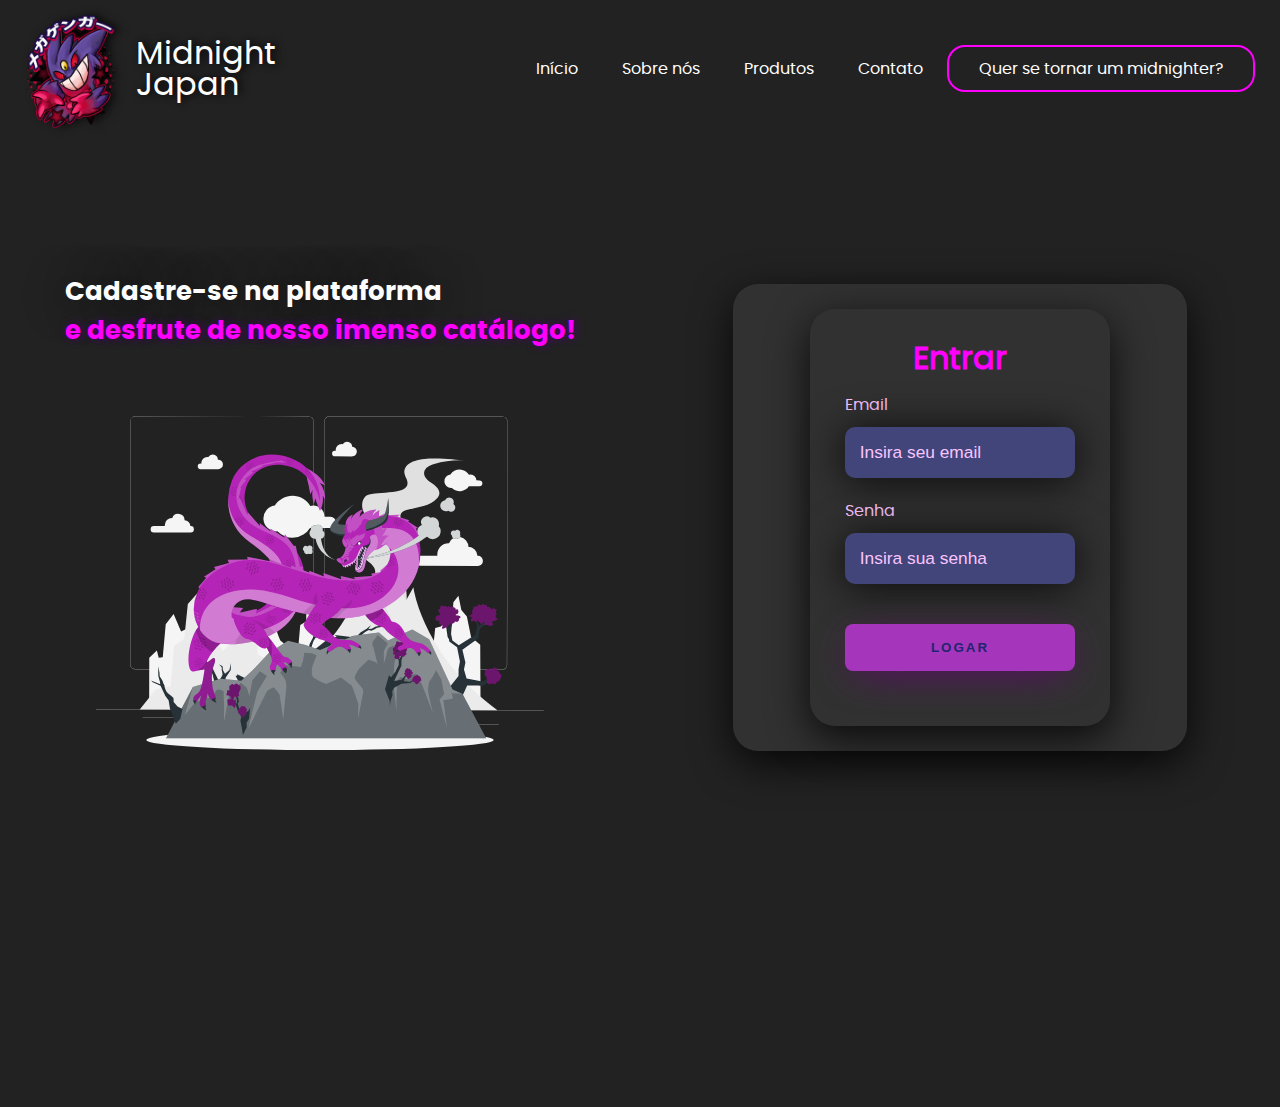
<file: login.html>
<!DOCTYPE html>
<html lang="en">
<head>
    <meta charset="UTF-8">
    <meta http-equiv="X-UA-Compatible" content="IE=edge">
    <meta name="viewport" content="width=device-width, initial-scale=1.0">
    <title>Se tornar um Midnighter</title>
    <link rel="shortcut icon" href="./all/images/midnight.png" type="image/x-icon">
    <link rel="stylesheet" href="./styles/cadastro.css">
    <link rel="stylesheet" href="styles/fonts.css">
</head>
<body>
    <header>
        <div id="gengar">
            <img class="gengar" src="./all/images/gengar.png" alt="oh-oh">
        </div>
        <div id="title">
            <h1>Midnight</h1>
            <h1>Japan</h1>
        </div>

        <ul>
            <a href="./index.html"><li>Início</li></a>
            <a href="./sobre.html"><li>Sobre nós</li></a>
            <a href="./products.html"><li>Produtos</li></a>
            <a href="https://linktr.ee/midnightjapan"><li>Contato</li></a>
            <a href="./cadastro.html" id="signup"><li>Quer se tornar um midnighter?</li></a>
        </ul>
    </header>

    <div class="main-login-midnight">
        <div class="side1">
            <h1>Cadastre-se na plataforma<br><span>e desfrute de nosso imenso catálogo!</span></h1>
            <img src="./all/images/dragon-animate.svg" class="animate-logo" alt="">
        </div>
        <div class="side2">
            <form action="" class="login">
                <div class="login">
                    <h1>Entrar</h1>
                    <div class="text">
                        <label for="user">Email</label>
                        <input type="text" name="user" placeholder="Insira seu email">
                    </div>
                    <div class="text">
                        <label for="password">Senha</label>
                        <input type="password" name="password" placeholder="Insira sua senha">
                    </div>
                    <button class="button-login">Logar</button>
                </div>
            </form>
        </div>
    </div>
    
</body>
</html>
</file>
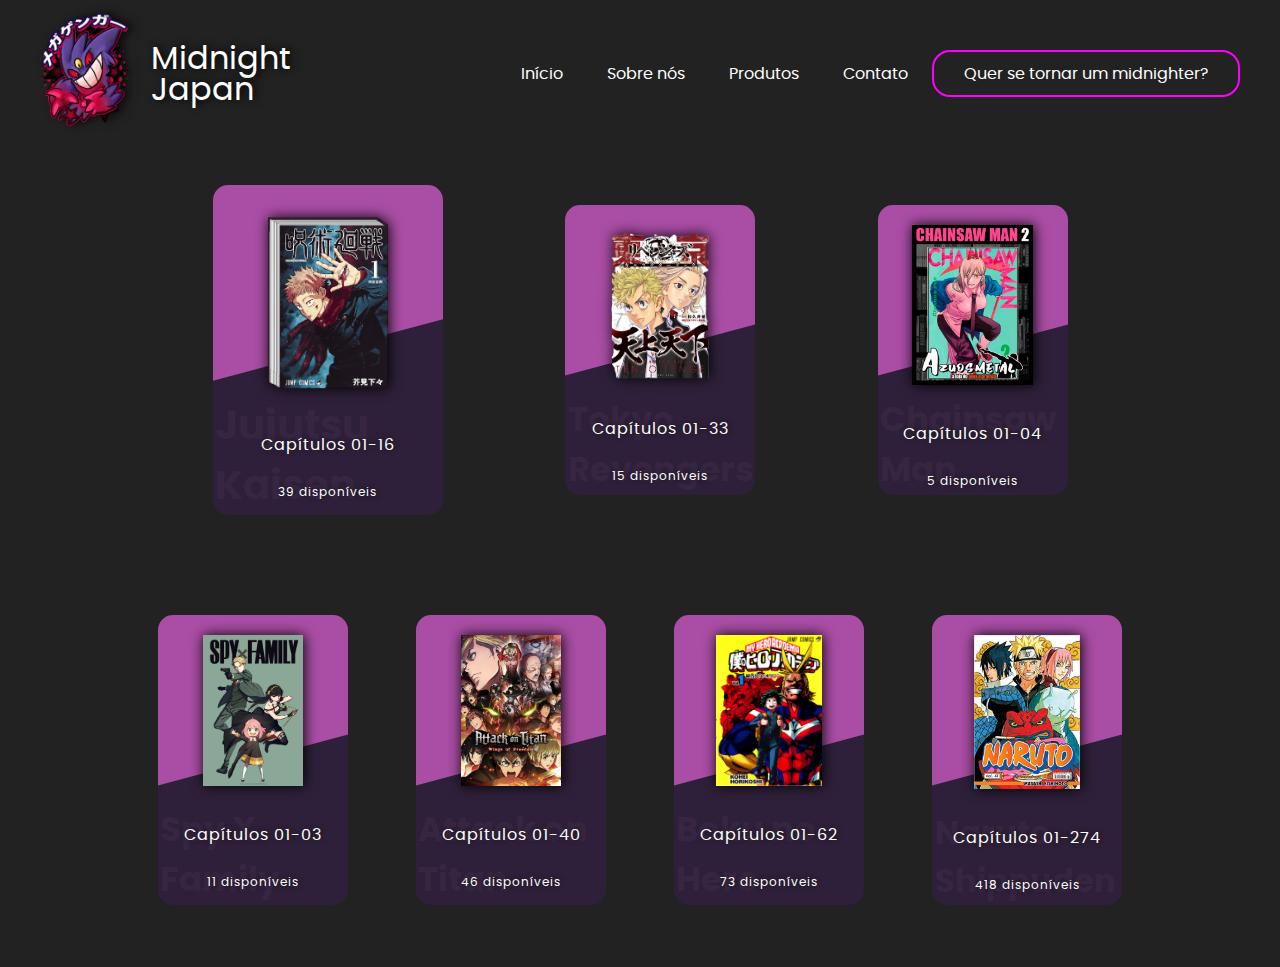
<file: products.html>
<!DOCTYPE html>
<html lang="pt-BR">
<head>
    <meta charset="UTF-8">
    <meta http-equiv="X-UA-Compatible" content="IE=edge">
    <meta name="viewport" content="width=2, initial-scale=1.0">
    <title>Nossos produtos</title>
    <link rel="shortcut icon" href="./all/images/midnight.png" type="image/x-icon">
    <link rel="stylesheet" href="styles/products.css">
    <link rel="stylesheet" href="styles/fonts.css">
    <link rel="stylesheet" href="styles/media.css">
</head>
<body>
    <header>
        <div id="bg">
            <img class="gengar" src="./all/images/gengar.png" alt="oh-oh">
        </div>
        <div id="title">
            <h1>Midnight</h1>
            <h1>Japan</h1>
        </div>

        <ul>
            <a href="./index.html"><li>Início</li></a>
            <a href="./sobre.html"><li>Sobre nós</li></a>
            <a href="./products.html"><li>Produtos</li></a>
            <a href="https://linktr.ee/midnightjapan"><li>Contato</li></a>
            <a href="./cadastro.html" id="signup"><li>Quer se tornar um midnighter?</li></a>
        </ul>
    </header>

    <main>
        <div class="product">
            <div class="mangaIcon">
                <img src="./all/images/productjujutsu.png" alt="oh-oh">
            </div>
            <div class="mangaTxt">
                <h3>Capítulos 01-16</h3>
                <h2 class="dispon">39 disponíveis</h2>
                <a href="#" class="emprest">Emprestar</a>
            </div>
        </div>
        
        <div class="product2">
            <div class="mangaIcon">
                <img src="./all/images/producttokyo.png" alt="oh-oh">
            </div>
            <div class="mangaTxt">
                <h3>Capítulos 01-33</h3>
                <h2 class="dispon">15 disponíveis</h2>
                <a href="#" class="emprest">Emprestar</a>
            </div>
        </div>

        <div class="product3">
            <div class="mangaIcon">
                <img src="./all/images/productchainsaw.png" alt="oh-oh">
            </div>
            <div class="mangaTxt">
                <h3>Capítulos 01-04</h3>
                <h2 class="dispon">5 disponíveis</h2>
                <a href="#" class="emprest">Emprestar</a>
            </div>
        </div>
    </main>

    <footer>
        <div class="product4">
            <div class="mangaIcon">
                <img src="./all/images/productanya.png" alt="oh-oh">
            </div>
            <div class="mangaTxt">
                <h3>Capítulos 01-03</h3>
                <h2 class="dispon">11 disponíveis</h2>
                <a href="#" class="emprest">Emprestar</a>
            </div>
        </div>

        <div class="product5">
            <div class="mangaIcon">
                <img src="./all/images/productaot.jpg" alt="oh-oh">
            </div>
            <div class="mangaTxt">
                <h3>Capítulos 01-40</h3>
                <h2 class="dispon">46 disponíveis</h2>
                <a href="#" class="emprest">Emprestar</a>
            </div>
        </div>

        <div class="product6">
            <div class="mangaIcon">
                <img src="./all/images/productbnh.png" alt="oh-oh">
            </div>
            <div class="mangaTxt">
                <h3>Capítulos 01-62</h3>
                <h2 class="dispon">73 disponíveis</h2>
                <a href="#" class="emprest">Emprestar</a>
            </div>
        </div>

        <div class="product7">
            <div class="mangaIcon">
                <img src="./all/images/productnaruto.png" alt="oh-oh">
            </div>
            <div class="mangaTxt">
                <h3>Capítulos 01-274</h3>
                <h2 class="dispon">418 disponíveis</h2>
                <a href="#" class="emprest">Emprestar</a>
            </div>
        </div>
    </footer>
</body>
</html>
</file>
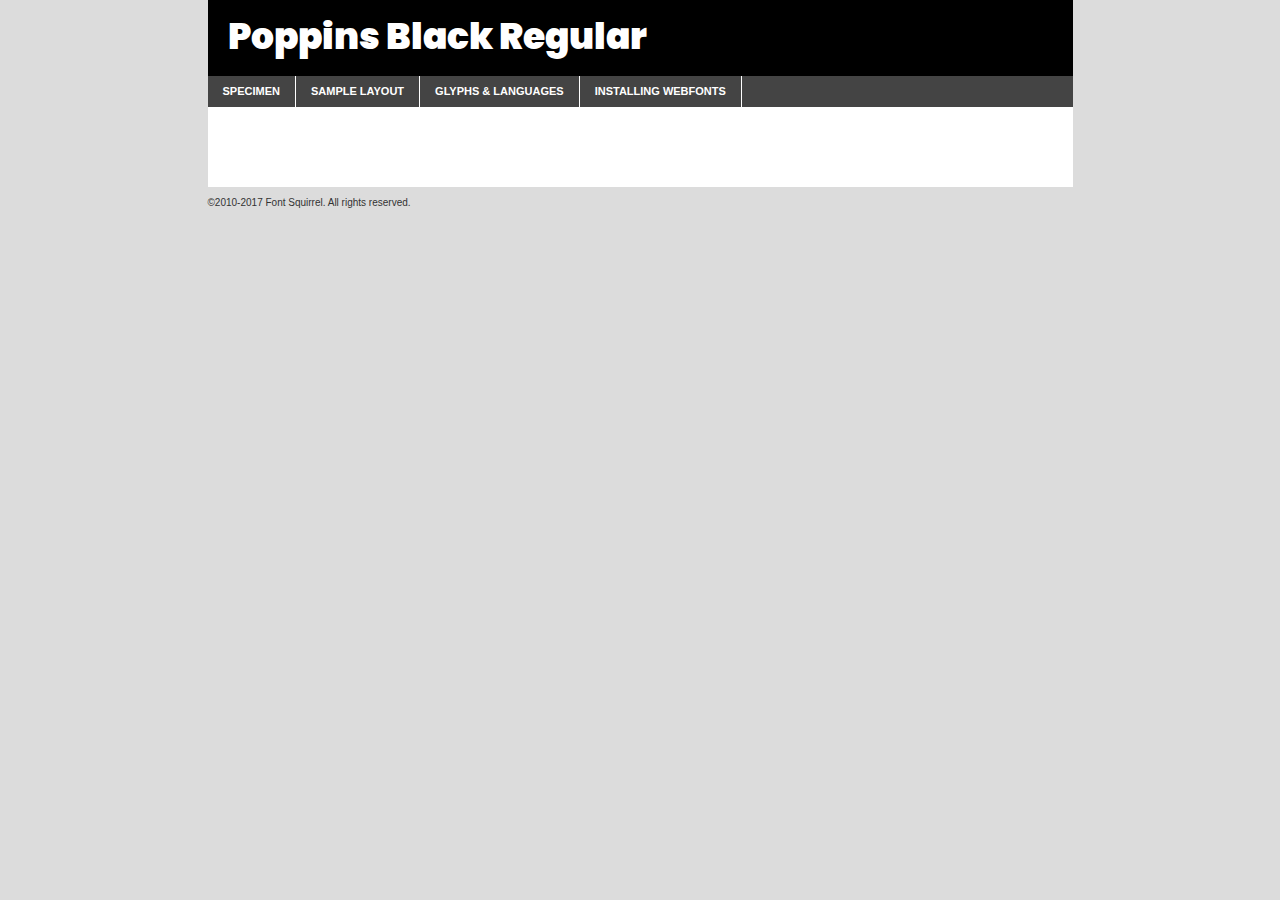
<file: all/fonts/poppins-black-demo.html>
<!DOCTYPE html PUBLIC "-//W3C//DTD XHTML 1.0 Transitional//EN"
	"http://www.w3.org/TR/xhtml1/DTD/xhtml1-transitional.dtd">

<html xmlns="http://www.w3.org/1999/xhtml" xml:lang="en" lang="en">
<head>
	<meta http-equiv="Content-Type" content="text/html; charset=utf-8" />
	<script src="http://ajax.googleapis.com/ajax/libs/jquery/1.7.2/jquery.min.js" type="text/javascript" charset="utf-8"></script>
	<script type="text/javascript">
	(function($){$.fn.easyTabs=function(option){var param=jQuery.extend({fadeSpeed:"fast",defaultContent:1,activeClass:'active'},option);$(this).each(function(){var thisId="#"+this.id;if(param.defaultContent==''){param.defaultContent=1;}
	if(typeof param.defaultContent=="number")
	{var defaultTab=$(thisId+" .tabs li:eq("+(param.defaultContent-1)+") a").attr('href').substr(1);}else{var defaultTab=param.defaultContent;}
	$(thisId+" .tabs li a").each(function(){var tabToHide=$(this).attr('href').substr(1);$("#"+tabToHide).addClass('easytabs-tab-content');});hideAll();changeContent(defaultTab);function hideAll(){$(thisId+" .easytabs-tab-content").hide();}
	function changeContent(tabId){hideAll();$(thisId+" .tabs li").removeClass(param.activeClass);$(thisId+" .tabs li a[href=#"+tabId+"]").closest('li').addClass(param.activeClass);if(param.fadeSpeed!="none")
	{$(thisId+" #"+tabId).fadeIn(param.fadeSpeed);}else{$(thisId+" #"+tabId).show();}}
	$(thisId+" .tabs li").click(function(){var tabId=$(this).find('a').attr('href').substr(1);changeContent(tabId);return false;});});}})(jQuery);
	</script>
	<link rel="stylesheet" href="specimen_files/specimen_stylesheet.css" type="text/css" charset="utf-8" />
	<link rel="stylesheet" href="stylesheet.css" type="text/css" charset="utf-8" />

	<style type="text/css">
					body{
				font-family: 'poppinsblack';
							}
		</style>

	<title>Poppins Black Regular Specimen</title>
	
	
	<script type="text/javascript" charset="utf-8">
		$(document).ready(function() {
			$('#container').easyTabs({defaultContent:1});
		});
	</script>
</head>

<body>
<div id="container">
	<div id="header">
		Poppins Black Regular	</div>
	<ul class="tabs">
		<li><a href="#specimen">Specimen</a></li>
		<li><a href="#layout">Sample Layout</a></li>
				<li><a href="#glyphs">Glyphs &amp; Languages</a></li>
		<li><a href="#installing">Installing Webfonts</a></li>
		
	</ul>
	
	<div id="main_content">

		
			<div id="specimen">
		
				<div class="section">
					<div class="grid12 firstcol">
						<div class="huge">AaBb</div>
					</div>
				</div>
		
				<div class="section">
					<div class="glyph_range">A&#x200B;B&#x200b;C&#x200b;D&#x200b;E&#x200b;F&#x200b;G&#x200b;H&#x200b;I&#x200b;J&#x200b;K&#x200b;L&#x200b;M&#x200b;N&#x200b;O&#x200b;P&#x200b;Q&#x200b;R&#x200b;S&#x200b;T&#x200b;U&#x200b;V&#x200b;W&#x200b;X&#x200b;Y&#x200b;Z&#x200b;a&#x200b;b&#x200b;c&#x200b;d&#x200b;e&#x200b;f&#x200b;g&#x200b;h&#x200b;i&#x200b;j&#x200b;k&#x200b;l&#x200b;m&#x200b;n&#x200b;o&#x200b;p&#x200b;q&#x200b;r&#x200b;s&#x200b;t&#x200b;u&#x200b;v&#x200b;w&#x200b;x&#x200b;y&#x200b;z&#x200b;1&#x200b;2&#x200b;3&#x200b;4&#x200b;5&#x200b;6&#x200b;7&#x200b;8&#x200b;9&#x200b;0&#x200b;&amp;&#x200b;.&#x200b;,&#x200b;?&#x200b;!&#x200b;&#64;&#x200b;(&#x200b;)&#x200b;#&#x200b;$&#x200b;%&#x200b;*&#x200b;+&#x200b;-&#x200b;=&#x200b;:&#x200b;;</div>
				</div>
				<div class="section">
					<div class="grid12 firstcol">
						<table class="sample_table">
							<tr><td>10</td><td class="size10">abcdefghijklmnopqrstuvwxyzABCDEFGHIJKLMNOPQRSTUVWXYZ0123456789abcdefghijklmnopqrstuvwxyzABCDEFGHIJKLMNOPQRSTUVWXYZ0123456789abcdefghijklmnopqrstuvwxyzABCDEFGHIJKLMNOPQRSTUVWXYZ</td></tr>
							<tr><td>11</td><td class="size11">abcdefghijklmnopqrstuvwxyzABCDEFGHIJKLMNOPQRSTUVWXYZ0123456789abcdefghijklmnopqrstuvwxyzABCDEFGHIJKLMNOPQRSTUVWXYZ0123456789abcdefghijklmnopqrstuvwxyzABCDEFGHIJKLMNOPQRSTUVWXYZ</td></tr>
							<tr><td>12</td><td class="size12">abcdefghijklmnopqrstuvwxyzABCDEFGHIJKLMNOPQRSTUVWXYZ0123456789abcdefghijklmnopqrstuvwxyzABCDEFGHIJKLMNOPQRSTUVWXYZ0123456789abcdefghijklmnopqrstuvwxyzABCDEFGHIJKLMNOPQRSTUVWXYZ</td></tr>
							<tr><td>13</td><td class="size13">abcdefghijklmnopqrstuvwxyzABCDEFGHIJKLMNOPQRSTUVWXYZ0123456789abcdefghijklmnopqrstuvwxyzABCDEFGHIJKLMNOPQRSTUVWXYZ0123456789abcdefghijklmnopqrstuvwxyzABCDEFGHIJKLMNOPQRSTUVWXYZ</td></tr>
							<tr><td>14</td><td class="size14">abcdefghijklmnopqrstuvwxyzABCDEFGHIJKLMNOPQRSTUVWXYZ0123456789abcdefghijklmnopqrstuvwxyzABCDEFGHIJKLMNOPQRSTUVWXYZ0123456789abcdefghijklmnopqrstuvwxyzABCDEFGHIJKLMNOPQRSTUVWXYZ</td></tr>
							<tr><td>16</td><td class="size16">abcdefghijklmnopqrstuvwxyzABCDEFGHIJKLMNOPQRSTUVWXYZ0123456789abcdefghijklmnopqrstuvwxyzABCDEFGHIJKLMNOPQRSTUVWXYZ</td></tr>
							<tr><td>18</td><td class="size18">abcdefghijklmnopqrstuvwxyzABCDEFGHIJKLMNOPQRSTUVWXYZ0123456789abcdefghijklmnopqrstuvwxyzABCDEFGHIJKLMNOPQRSTUVWXYZ</td></tr>
							<tr><td>20</td><td class="size20">abcdefghijklmnopqrstuvwxyzABCDEFGHIJKLMNOPQRSTUVWXYZ0123456789abcdefghijklmnopqrstuvwxyzABCDEFGHIJKLMNOPQRSTUVWXYZ</td></tr>
							<tr><td>24</td><td class="size24">abcdefghijklmnopqrstuvwxyzABCDEFGHIJKLMNOPQRSTUVWXYZ0123456789abcdefghijklmnopqrstuvwxyzABCDEFGHIJKLMNOPQRSTUVWXYZ</td></tr>
							<tr><td>30</td><td class="size30">abcdefghijklmnopqrstuvwxyzABCDEFGHIJKLMNOPQRSTUVWXYZ0123456789abcdefghijklmnopqrstuvwxyzABCDEFGHIJKLMNOPQRSTUVWXYZ</td></tr>
							<tr><td>36</td><td class="size36">abcdefghijklmnopqrstuvwxyzABCDEFGHIJKLMNOPQRSTUVWXYZ0123456789abcdefghijklmnopqrstuvwxyzABCDEFGHIJKLMNOPQRSTUVWXYZ</td></tr>
							<tr><td>48</td><td class="size48">abcdefghijklmnopqrstuvwxyzABCDEFGHIJKLMNOPQRSTUVWXYZ0123456789abcdefghijklmnopqrstuvwxyzABCDEFGHIJKLMNOPQRSTUVWXYZ</td></tr>
							<tr><td>60</td><td class="size60">abcdefghijklmnopqrstuvwxyzABCDEFGHIJKLMNOPQRSTUVWXYZ0123456789abcdefghijklmnopqrstuvwxyzABCDEFGHIJKLMNOPQRSTUVWXYZ</td></tr>
							<tr><td>72</td><td class="size72">abcdefghijklmnopqrstuvwxyzABCDEFGHIJKLMNOPQRSTUVWXYZ0123456789abcdefghijklmnopqrstuvwxyzABCDEFGHIJKLMNOPQRSTUVWXYZ</td></tr>
							<tr><td>90</td><td class="size90">abcdefghijklmnopqrstuvwxyzABCDEFGHIJKLMNOPQRSTUVWXYZ0123456789abcdefghijklmnopqrstuvwxyzABCDEFGHIJKLMNOPQRSTUVWXYZ</td></tr>
						</table>
				
					</div>
			
				</div>
		
		
		
								<div class="section" id="bodycomparison">


										<div id="xheight">
				<div class="fontbody">&#x25FC;&#x25FC;&#x25FC;&#x25FC;&#x25FC;&#x25FC;&#x25FC;&#x25FC;&#x25FC;&#x25FC;&#x25FC;&#x25FC;&#x25FC;&#x25FC;&#x25FC;&#x25FC;&#x25FC;&#x25FC;&#x25FC;&#x25FC;&#x25FC;&#x25FC;&#x25FC;&#x25FC;&#x25FC;&#x25FC;&#x25FC;&#x25FC;&#x25FC;&#x25FC;&#x25FC;&#x25FC;&#x25FC;&#x25FC;&#x25FC;&#x25FC;&#x25FC;&#x25FC;&#x25FC;&#x25FC;&#x25FC;&#x25FC;&#x25FC;&#x25FC;&#x25FC;&#x25FC;&#x25FC;&#x25FC;&#x25FC;&#x25FC;&#x25FC;&#x25FC;&#x25FC;&#x25FC;&#x25FC;&#x25FC;&#x25FC;&#x25FC;&#x25FC;&#x25FC;&#x25FC;&#x25FC;&#x25FC;&#x25FC;&#x25FC;&#x25FC;&#x25FC;&#x25FC;&#x25FC;&#x25FC;&#x25FC;&#x25FC;&#x25FC;&#x25FC;&#x25FC;&#x25FC;&#x25FC;&#x25FC;&#x25FC;&#x25FC;&#x25FC;&#x25FC;&#x25FC;&#x25FC;&#x25FC;&#x25FC;&#x25FC;&#x25FC;&#x25FC;&#x25FC;&#x25FC;&#x25FC;&#x25FC;&#x25FC;&#x25FC;&#x25FC;&#x25FC;&#x25FC;&#x25FC;body</div><div class="arialbody">body</div><div class="verdanabody">body</div><div class="georgiabody">body</div></div>
										<div class="fontbody" style="z-index:1">
											body<span>Poppins Black Regular</span>
										</div>
										<div class="arialbody" style="z-index:1">
											body<span>Arial</span>
										</div>
										<div class="verdanabody" style="z-index:1">
											body<span>Verdana</span>
										</div>
										<div class="georgiabody" style="z-index:1">
											body<span>Georgia</span>
										</div>



								</div>
		
		
				<div class="section psample psample_row1" id="">
					
					<div class="grid2 firstcol">
						<p class="size10"><span>10.</span>Aenean lacinia bibendum nulla sed consectetur. Fusce dapibus, tellus ac cursus commodo, tortor mauris condimentum nibh, ut fermentum massa justo sit amet risus. Nullam id dolor id nibh ultricies vehicula ut id elit. Cum sociis natoque penatibus et magnis dis parturient montes, nascetur ridiculus mus. Nulla vitae elit libero, a pharetra augue.</p>
			
					</div>
					<div class="grid3">
						<p class="size11"><span>11.</span>Aenean lacinia bibendum nulla sed consectetur. Fusce dapibus, tellus ac cursus commodo, tortor mauris condimentum nibh, ut fermentum massa justo sit amet risus. Nullam id dolor id nibh ultricies vehicula ut id elit. Cum sociis natoque penatibus et magnis dis parturient montes, nascetur ridiculus mus. Nulla vitae elit libero, a pharetra augue.</p>
			
					</div>
					<div class="grid3">
						<p class="size12"><span>12.</span>Aenean lacinia bibendum nulla sed consectetur. Fusce dapibus, tellus ac cursus commodo, tortor mauris condimentum nibh, ut fermentum massa justo sit amet risus. Nullam id dolor id nibh ultricies vehicula ut id elit. Cum sociis natoque penatibus et magnis dis parturient montes, nascetur ridiculus mus. Nulla vitae elit libero, a pharetra augue.</p>
			
					</div>
					<div class="grid4">
						<p class="size13"><span>13.</span>Aenean lacinia bibendum nulla sed consectetur. Fusce dapibus, tellus ac cursus commodo, tortor mauris condimentum nibh, ut fermentum massa justo sit amet risus. Nullam id dolor id nibh ultricies vehicula ut id elit. Cum sociis natoque penatibus et magnis dis parturient montes, nascetur ridiculus mus. Nulla vitae elit libero, a pharetra augue.</p>
			
					</div>
					<div class="white_blend"></div>
					
				</div>
				<div class="section psample psample_row2" id="">
					<div class="grid3 firstcol">
						<p class="size14"><span>14.</span>Aenean lacinia bibendum nulla sed consectetur. Fusce dapibus, tellus ac cursus commodo, tortor mauris condimentum nibh, ut fermentum massa justo sit amet risus. Nullam id dolor id nibh ultricies vehicula ut id elit. Cum sociis natoque penatibus et magnis dis parturient montes, nascetur ridiculus mus. Nulla vitae elit libero, a pharetra augue.</p>
			
					</div>
					<div class="grid4">
						<p class="size16"><span>16.</span>Aenean lacinia bibendum nulla sed consectetur. Fusce dapibus, tellus ac cursus commodo, tortor mauris condimentum nibh, ut fermentum massa justo sit amet risus. Nullam id dolor id nibh ultricies vehicula ut id elit. Cum sociis natoque penatibus et magnis dis parturient montes, nascetur ridiculus mus. Nulla vitae elit libero, a pharetra augue.</p>
			
					</div>
					<div class="grid5">
						<p class="size18"><span>18.</span>Aenean lacinia bibendum nulla sed consectetur. Fusce dapibus, tellus ac cursus commodo, tortor mauris condimentum nibh, ut fermentum massa justo sit amet risus. Nullam id dolor id nibh ultricies vehicula ut id elit. Cum sociis natoque penatibus et magnis dis parturient montes, nascetur ridiculus mus. Nulla vitae elit libero, a pharetra augue.</p>
			
					</div>

					<div class="white_blend"></div>

				</div>
				
				<div class="section psample psample_row3" id="">
					<div class="grid5 firstcol">
						<p class="size20"><span>20.</span>Aenean lacinia bibendum nulla sed consectetur. Fusce dapibus, tellus ac cursus commodo, tortor mauris condimentum nibh, ut fermentum massa justo sit amet risus. Nullam id dolor id nibh ultricies vehicula ut id elit. Cum sociis natoque penatibus et magnis dis parturient montes, nascetur ridiculus mus. Nulla vitae elit libero, a pharetra augue.</p>
					</div>
					<div class="grid7">
						<p class="size24"><span>24.</span>Aenean lacinia bibendum nulla sed consectetur. Fusce dapibus, tellus ac cursus commodo, tortor mauris condimentum nibh, ut fermentum massa justo sit amet risus. Nullam id dolor id nibh ultricies vehicula ut id elit. Cum sociis natoque penatibus et magnis dis parturient montes, nascetur ridiculus mus. Nulla vitae elit libero, a pharetra augue.</p>
					</div>
					
					<div class="white_blend"></div>
					
				</div>
				
				<div class="section psample psample_row4" id="">
					<div class="grid12 firstcol">
						<p class="size30"><span>30.</span>Aenean lacinia bibendum nulla sed consectetur. Fusce dapibus, tellus ac cursus commodo, tortor mauris condimentum nibh, ut fermentum massa justo sit amet risus. Nullam id dolor id nibh ultricies vehicula ut id elit. Cum sociis natoque penatibus et magnis dis parturient montes, nascetur ridiculus mus. Nulla vitae elit libero, a pharetra augue.</p>
					</div>
					<div class="white_blend"></div>
					
				</div>
				
				
				
				<div class="section psample psample_row1 fullreverse">
					<div class="grid2 firstcol">
						<p class="size10"><span>10.</span>Aenean lacinia bibendum nulla sed consectetur. Fusce dapibus, tellus ac cursus commodo, tortor mauris condimentum nibh, ut fermentum massa justo sit amet risus. Nullam id dolor id nibh ultricies vehicula ut id elit. Cum sociis natoque penatibus et magnis dis parturient montes, nascetur ridiculus mus. Nulla vitae elit libero, a pharetra augue.</p>
			
					</div>
					<div class="grid3">
						<p class="size11"><span>11.</span>Aenean lacinia bibendum nulla sed consectetur. Fusce dapibus, tellus ac cursus commodo, tortor mauris condimentum nibh, ut fermentum massa justo sit amet risus. Nullam id dolor id nibh ultricies vehicula ut id elit. Cum sociis natoque penatibus et magnis dis parturient montes, nascetur ridiculus mus. Nulla vitae elit libero, a pharetra augue.</p>
			
					</div>
					<div class="grid3">
						<p class="size12"><span>12.</span>Aenean lacinia bibendum nulla sed consectetur. Fusce dapibus, tellus ac cursus commodo, tortor mauris condimentum nibh, ut fermentum massa justo sit amet risus. Nullam id dolor id nibh ultricies vehicula ut id elit. Cum sociis natoque penatibus et magnis dis parturient montes, nascetur ridiculus mus. Nulla vitae elit libero, a pharetra augue.</p>
			
					</div>
					<div class="grid4">
						<p class="size13"><span>13.</span>Aenean lacinia bibendum nulla sed consectetur. Fusce dapibus, tellus ac cursus commodo, tortor mauris condimentum nibh, ut fermentum massa justo sit amet risus. Nullam id dolor id nibh ultricies vehicula ut id elit. Cum sociis natoque penatibus et magnis dis parturient montes, nascetur ridiculus mus. Nulla vitae elit libero, a pharetra augue.</p>
			
					</div>
					<div class="black_blend"></div>
					
				</div>
				
				<div class="section psample psample_row2 fullreverse">
					<div class="grid3 firstcol">
						<p class="size14"><span>14.</span>Aenean lacinia bibendum nulla sed consectetur. Fusce dapibus, tellus ac cursus commodo, tortor mauris condimentum nibh, ut fermentum massa justo sit amet risus. Nullam id dolor id nibh ultricies vehicula ut id elit. Cum sociis natoque penatibus et magnis dis parturient montes, nascetur ridiculus mus. Nulla vitae elit libero, a pharetra augue.</p>
			
					</div>
					<div class="grid4">
						<p class="size16"><span>16.</span>Aenean lacinia bibendum nulla sed consectetur. Fusce dapibus, tellus ac cursus commodo, tortor mauris condimentum nibh, ut fermentum massa justo sit amet risus. Nullam id dolor id nibh ultricies vehicula ut id elit. Cum sociis natoque penatibus et magnis dis parturient montes, nascetur ridiculus mus. Nulla vitae elit libero, a pharetra augue.</p>
			
					</div>
					<div class="grid5">
						<p class="size18"><span>18.</span>Aenean lacinia bibendum nulla sed consectetur. Fusce dapibus, tellus ac cursus commodo, tortor mauris condimentum nibh, ut fermentum massa justo sit amet risus. Nullam id dolor id nibh ultricies vehicula ut id elit. Cum sociis natoque penatibus et magnis dis parturient montes, nascetur ridiculus mus. Nulla vitae elit libero, a pharetra augue.</p>
			
					</div>
					<div class="black_blend"></div>

				</div>
				
				<div class="section psample fullreverse psample_row3" id="">
					<div class="grid5 firstcol">
						<p class="size20"><span>20.</span>Aenean lacinia bibendum nulla sed consectetur. Fusce dapibus, tellus ac cursus commodo, tortor mauris condimentum nibh, ut fermentum massa justo sit amet risus. Nullam id dolor id nibh ultricies vehicula ut id elit. Cum sociis natoque penatibus et magnis dis parturient montes, nascetur ridiculus mus. Nulla vitae elit libero, a pharetra augue.</p>
					</div>
					<div class="grid7">
						<p class="size24"><span>24.</span>Aenean lacinia bibendum nulla sed consectetur. Fusce dapibus, tellus ac cursus commodo, tortor mauris condimentum nibh, ut fermentum massa justo sit amet risus. Nullam id dolor id nibh ultricies vehicula ut id elit. Cum sociis natoque penatibus et magnis dis parturient montes, nascetur ridiculus mus. Nulla vitae elit libero, a pharetra augue.</p>
					</div>
					
					<div class="black_blend"></div>
					
				</div>
				
				<div class="section psample fullreverse psample_row4" id="" style="border-bottom: 20px #000 solid;">
					<div class="grid12 firstcol">
						<p class="size30"><span>30.</span>Aenean lacinia bibendum nulla sed consectetur. Fusce dapibus, tellus ac cursus commodo, tortor mauris condimentum nibh, ut fermentum massa justo sit amet risus. Nullam id dolor id nibh ultricies vehicula ut id elit. Cum sociis natoque penatibus et magnis dis parturient montes, nascetur ridiculus mus. Nulla vitae elit libero, a pharetra augue.</p>
					</div>
					<div class="black_blend"></div>
					
				</div>
				
				
				
				
			</div>
			
			<div id="layout">
				
				<div class="section">
					
					<div class="grid12 firstcol">
						<h1>Lorem Ipsum Dolor</h1>
						<h2>Etiam porta sem malesuada magna mollis euismod</h2>
						
						<p class="byline">By <a href="#link">Aenean Lacinia</a></p>
					</div>
				</div>
				<div class="section">
					<div class="grid8 firstcol">
						<p class="large">Donec sed odio dui. Morbi leo risus, porta ac consectetur ac, vestibulum at eros. Fusce dapibus, tellus ac cursus commodo, tortor mauris condimentum nibh, ut fermentum massa justo sit amet risus. </p>

						
						<h3>Pellentesque ornare sem</h3>

						<p>Maecenas sed diam eget risus varius blandit sit amet non magna. Maecenas faucibus mollis interdum. Donec ullamcorper nulla non metus auctor fringilla. Nullam id dolor id nibh ultricies vehicula ut id elit. Nullam id dolor id nibh ultricies vehicula ut id elit. </p>

						<p>Aenean eu leo quam. Pellentesque ornare sem lacinia quam venenatis vestibulum. Lorem ipsum dolor sit amet, consectetur adipiscing elit. Cum sociis natoque penatibus et magnis dis parturient montes, nascetur ridiculus mus. </p>

						<p>Nulla vitae elit libero, a pharetra augue. Praesent commodo cursus magna, vel scelerisque nisl consectetur et. Aenean lacinia bibendum nulla sed consectetur. </p>

						<p>Nullam quis risus eget urna mollis ornare vel eu leo. Nullam quis risus eget urna mollis ornare vel eu leo. Maecenas sed diam eget risus varius blandit sit amet non magna. Donec ullamcorper nulla non metus auctor fringilla. </p>

						<h3>Cras mattis consectetur</h3>

						<p>Aenean eu leo quam. Pellentesque ornare sem lacinia quam venenatis vestibulum. Aenean lacinia bibendum nulla sed consectetur. Integer posuere erat a ante venenatis dapibus posuere velit aliquet. Cras mattis consectetur purus sit amet fermentum. </p>

						<p>Nullam id dolor id nibh ultricies vehicula ut id elit. Nullam quis risus eget urna mollis ornare vel eu leo. Cras mattis consectetur purus sit amet fermentum.</p>
					</div>
					
					<div class="grid4 sidebar">
						
						<div class="box reverse">
							<p class="last">Nullam quis risus eget urna mollis ornare vel eu leo. Donec ullamcorper nulla non metus auctor fringilla. Cras mattis consectetur purus sit amet fermentum. Sed posuere consectetur est at lobortis. Lorem ipsum dolor sit amet, consectetur adipiscing elit. </p>
						</div>
						
						<p class="caption">Maecenas sed diam eget risus varius.</p>

						<p>Vestibulum id ligula porta felis euismod semper. Integer posuere erat a ante venenatis dapibus posuere velit aliquet. Vestibulum id ligula porta felis euismod semper. Sed posuere consectetur est at lobortis. Maecenas sed diam eget risus varius blandit sit amet non magna. Fusce dapibus, tellus ac cursus commodo, tortor mauris condimentum nibh, ut fermentum massa justo sit amet risus. </p>

					

						<p>Duis mollis, est non commodo luctus, nisi erat porttitor ligula, eget lacinia odio sem nec elit. Aenean lacinia bibendum nulla sed consectetur. Vivamus sagittis lacus vel augue laoreet rutrum faucibus dolor auctor. Aenean lacinia bibendum nulla sed consectetur. Nullam quis risus eget urna mollis ornare vel eu leo. </p>

						<p>Praesent commodo cursus magna, vel scelerisque nisl consectetur et. Donec ullamcorper nulla non metus auctor fringilla. Maecenas faucibus mollis interdum. Fusce dapibus, tellus ac cursus commodo, tortor mauris condimentum nibh, ut fermentum massa justo sit amet risus. </p>

					</div>
				</div>
				
			</div>


			



		<div id="glyphs">
			<div class="section">
				<div class="grid12 firstcol">
			
				<h1>Language Support</h1>
				<p>The subset of Poppins Black Regular in this kit supports the following languages:<br />
			
					Albanian, Basque, Breton, Chamorro, Danish, Dutch, English, Faroese, Finnish, French, Frisian, Galician, German, Icelandic, Italian, Malagasy, Norwegian, Portuguese, Spanish, Alsatian, Aragonese, Arapaho, Arrernte, Asturian, Aymara, Bislama, Cebuano, Corsican, Fijian, French_creole, Genoese, Gilbertese, Greenlandic, Haitian_creole, Hiligaynon, Hmong, Hopi, Ibanag, Iloko_ilokano, Indonesian, Interglossa_glosa, Interlingua, Irish_gaelic, Jerriais, Lojban, Lombard, Luxembourgeois, Manx, Mohawk, Norfolk_pitcairnese, Occitan, Oromo, Pangasinan, Papiamento, Piedmontese, Potawatomi, Rhaeto-romance, Romansh, Rotokas, Sami_lule, Samoan, Sardinian, Scots_gaelic, Seychelles_creole, Shona, Sicilian, Somali, Southern_ndebele, Swahili, Swati_swazi, Tagalog_filipino_pilipino, Tetum, Tok_pisin, Uyghur_latinized, Volapuk, Walloon, Warlpiri, Xhosa, Yapese, Zulu, Latinbasic, Ubasic, Demo				</p>
				<h1>Glyph Chart</h1>
				<p>The subset of Poppins Black Regular in this kit includes all the glyphs listed below. Unicode entities are included above each glyph to help you insert individual characters into your layout.</p>
				<div id="glyph_chart">
			
																														 <div><p>&amp;#13;</p>&#13;</div>
																				 <div><p>&amp;#32;</p>&#32;</div>
																				 <div><p>&amp;#33;</p>&#33;</div>
																				 <div><p>&amp;#34;</p>&#34;</div>
																				 <div><p>&amp;#35;</p>&#35;</div>
																				 <div><p>&amp;#36;</p>&#36;</div>
																				 <div><p>&amp;#37;</p>&#37;</div>
																				 <div><p>&amp;#38;</p>&#38;</div>
																				 <div><p>&amp;#39;</p>&#39;</div>
																				 <div><p>&amp;#40;</p>&#40;</div>
																				 <div><p>&amp;#41;</p>&#41;</div>
																				 <div><p>&amp;#42;</p>&#42;</div>
																				 <div><p>&amp;#43;</p>&#43;</div>
																				 <div><p>&amp;#44;</p>&#44;</div>
																				 <div><p>&amp;#45;</p>&#45;</div>
																				 <div><p>&amp;#46;</p>&#46;</div>
																				 <div><p>&amp;#47;</p>&#47;</div>
																				 <div><p>&amp;#48;</p>&#48;</div>
																				 <div><p>&amp;#49;</p>&#49;</div>
																				 <div><p>&amp;#50;</p>&#50;</div>
																				 <div><p>&amp;#51;</p>&#51;</div>
																				 <div><p>&amp;#52;</p>&#52;</div>
																				 <div><p>&amp;#53;</p>&#53;</div>
																				 <div><p>&amp;#54;</p>&#54;</div>
																				 <div><p>&amp;#55;</p>&#55;</div>
																				 <div><p>&amp;#56;</p>&#56;</div>
																				 <div><p>&amp;#57;</p>&#57;</div>
																				 <div><p>&amp;#58;</p>&#58;</div>
																				 <div><p>&amp;#59;</p>&#59;</div>
																				 <div><p>&amp;#60;</p>&#60;</div>
																				 <div><p>&amp;#61;</p>&#61;</div>
																				 <div><p>&amp;#62;</p>&#62;</div>
																				 <div><p>&amp;#63;</p>&#63;</div>
																				 <div><p>&amp;#64;</p>&#64;</div>
																				 <div><p>&amp;#65;</p>&#65;</div>
																				 <div><p>&amp;#66;</p>&#66;</div>
																				 <div><p>&amp;#67;</p>&#67;</div>
																				 <div><p>&amp;#68;</p>&#68;</div>
																				 <div><p>&amp;#69;</p>&#69;</div>
																				 <div><p>&amp;#70;</p>&#70;</div>
																				 <div><p>&amp;#71;</p>&#71;</div>
																				 <div><p>&amp;#72;</p>&#72;</div>
																				 <div><p>&amp;#73;</p>&#73;</div>
																				 <div><p>&amp;#74;</p>&#74;</div>
																				 <div><p>&amp;#75;</p>&#75;</div>
																				 <div><p>&amp;#76;</p>&#76;</div>
																				 <div><p>&amp;#77;</p>&#77;</div>
																				 <div><p>&amp;#78;</p>&#78;</div>
																				 <div><p>&amp;#79;</p>&#79;</div>
																				 <div><p>&amp;#80;</p>&#80;</div>
																				 <div><p>&amp;#81;</p>&#81;</div>
																				 <div><p>&amp;#82;</p>&#82;</div>
																				 <div><p>&amp;#83;</p>&#83;</div>
																				 <div><p>&amp;#84;</p>&#84;</div>
																				 <div><p>&amp;#85;</p>&#85;</div>
																				 <div><p>&amp;#86;</p>&#86;</div>
																				 <div><p>&amp;#87;</p>&#87;</div>
																				 <div><p>&amp;#88;</p>&#88;</div>
																				 <div><p>&amp;#89;</p>&#89;</div>
																				 <div><p>&amp;#90;</p>&#90;</div>
																				 <div><p>&amp;#91;</p>&#91;</div>
																				 <div><p>&amp;#92;</p>&#92;</div>
																				 <div><p>&amp;#93;</p>&#93;</div>
																				 <div><p>&amp;#94;</p>&#94;</div>
																				 <div><p>&amp;#95;</p>&#95;</div>
																				 <div><p>&amp;#96;</p>&#96;</div>
																				 <div><p>&amp;#97;</p>&#97;</div>
																				 <div><p>&amp;#98;</p>&#98;</div>
																				 <div><p>&amp;#99;</p>&#99;</div>
																				 <div><p>&amp;#100;</p>&#100;</div>
																				 <div><p>&amp;#101;</p>&#101;</div>
																				 <div><p>&amp;#102;</p>&#102;</div>
																				 <div><p>&amp;#103;</p>&#103;</div>
																				 <div><p>&amp;#104;</p>&#104;</div>
																				 <div><p>&amp;#105;</p>&#105;</div>
																				 <div><p>&amp;#106;</p>&#106;</div>
																				 <div><p>&amp;#107;</p>&#107;</div>
																				 <div><p>&amp;#108;</p>&#108;</div>
																				 <div><p>&amp;#109;</p>&#109;</div>
																				 <div><p>&amp;#110;</p>&#110;</div>
																				 <div><p>&amp;#111;</p>&#111;</div>
																				 <div><p>&amp;#112;</p>&#112;</div>
																				 <div><p>&amp;#113;</p>&#113;</div>
																				 <div><p>&amp;#114;</p>&#114;</div>
																				 <div><p>&amp;#115;</p>&#115;</div>
																				 <div><p>&amp;#116;</p>&#116;</div>
																				 <div><p>&amp;#117;</p>&#117;</div>
																				 <div><p>&amp;#118;</p>&#118;</div>
																				 <div><p>&amp;#119;</p>&#119;</div>
																				 <div><p>&amp;#120;</p>&#120;</div>
																				 <div><p>&amp;#121;</p>&#121;</div>
																				 <div><p>&amp;#122;</p>&#122;</div>
																				 <div><p>&amp;#123;</p>&#123;</div>
																				 <div><p>&amp;#124;</p>&#124;</div>
																				 <div><p>&amp;#125;</p>&#125;</div>
																				 <div><p>&amp;#126;</p>&#126;</div>
																				 <div><p>&amp;#160;</p>&#160;</div>
																				 <div><p>&amp;#161;</p>&#161;</div>
																				 <div><p>&amp;#162;</p>&#162;</div>
																				 <div><p>&amp;#163;</p>&#163;</div>
																				 <div><p>&amp;#164;</p>&#164;</div>
																				 <div><p>&amp;#165;</p>&#165;</div>
																				 <div><p>&amp;#166;</p>&#166;</div>
																				 <div><p>&amp;#167;</p>&#167;</div>
																				 <div><p>&amp;#168;</p>&#168;</div>
																				 <div><p>&amp;#169;</p>&#169;</div>
																				 <div><p>&amp;#170;</p>&#170;</div>
																				 <div><p>&amp;#171;</p>&#171;</div>
																				 <div><p>&amp;#172;</p>&#172;</div>
																				 <div><p>&amp;#173;</p>&#173;</div>
																				 <div><p>&amp;#174;</p>&#174;</div>
																				 <div><p>&amp;#175;</p>&#175;</div>
																				 <div><p>&amp;#176;</p>&#176;</div>
																				 <div><p>&amp;#177;</p>&#177;</div>
																				 <div><p>&amp;#178;</p>&#178;</div>
																				 <div><p>&amp;#179;</p>&#179;</div>
																				 <div><p>&amp;#180;</p>&#180;</div>
																				 <div><p>&amp;#181;</p>&#181;</div>
																				 <div><p>&amp;#182;</p>&#182;</div>
																				 <div><p>&amp;#183;</p>&#183;</div>
																				 <div><p>&amp;#184;</p>&#184;</div>
																				 <div><p>&amp;#185;</p>&#185;</div>
																				 <div><p>&amp;#186;</p>&#186;</div>
																				 <div><p>&amp;#187;</p>&#187;</div>
																				 <div><p>&amp;#188;</p>&#188;</div>
																				 <div><p>&amp;#189;</p>&#189;</div>
																				 <div><p>&amp;#190;</p>&#190;</div>
																				 <div><p>&amp;#191;</p>&#191;</div>
																				 <div><p>&amp;#192;</p>&#192;</div>
																				 <div><p>&amp;#193;</p>&#193;</div>
																				 <div><p>&amp;#194;</p>&#194;</div>
																				 <div><p>&amp;#195;</p>&#195;</div>
																				 <div><p>&amp;#196;</p>&#196;</div>
																				 <div><p>&amp;#197;</p>&#197;</div>
																				 <div><p>&amp;#198;</p>&#198;</div>
																				 <div><p>&amp;#199;</p>&#199;</div>
																				 <div><p>&amp;#200;</p>&#200;</div>
																				 <div><p>&amp;#201;</p>&#201;</div>
																				 <div><p>&amp;#202;</p>&#202;</div>
																				 <div><p>&amp;#203;</p>&#203;</div>
																				 <div><p>&amp;#204;</p>&#204;</div>
																				 <div><p>&amp;#205;</p>&#205;</div>
																				 <div><p>&amp;#206;</p>&#206;</div>
																				 <div><p>&amp;#207;</p>&#207;</div>
																				 <div><p>&amp;#208;</p>&#208;</div>
																				 <div><p>&amp;#209;</p>&#209;</div>
																				 <div><p>&amp;#210;</p>&#210;</div>
																				 <div><p>&amp;#211;</p>&#211;</div>
																				 <div><p>&amp;#212;</p>&#212;</div>
																				 <div><p>&amp;#213;</p>&#213;</div>
																				 <div><p>&amp;#214;</p>&#214;</div>
																				 <div><p>&amp;#215;</p>&#215;</div>
																				 <div><p>&amp;#216;</p>&#216;</div>
																				 <div><p>&amp;#217;</p>&#217;</div>
																				 <div><p>&amp;#218;</p>&#218;</div>
																				 <div><p>&amp;#219;</p>&#219;</div>
																				 <div><p>&amp;#220;</p>&#220;</div>
																				 <div><p>&amp;#221;</p>&#221;</div>
																				 <div><p>&amp;#222;</p>&#222;</div>
																				 <div><p>&amp;#223;</p>&#223;</div>
																				 <div><p>&amp;#224;</p>&#224;</div>
																				 <div><p>&amp;#225;</p>&#225;</div>
																				 <div><p>&amp;#226;</p>&#226;</div>
																				 <div><p>&amp;#227;</p>&#227;</div>
																				 <div><p>&amp;#228;</p>&#228;</div>
																				 <div><p>&amp;#229;</p>&#229;</div>
																				 <div><p>&amp;#230;</p>&#230;</div>
																				 <div><p>&amp;#231;</p>&#231;</div>
																				 <div><p>&amp;#232;</p>&#232;</div>
																				 <div><p>&amp;#233;</p>&#233;</div>
																				 <div><p>&amp;#234;</p>&#234;</div>
																				 <div><p>&amp;#235;</p>&#235;</div>
																				 <div><p>&amp;#236;</p>&#236;</div>
																				 <div><p>&amp;#237;</p>&#237;</div>
																				 <div><p>&amp;#238;</p>&#238;</div>
																				 <div><p>&amp;#239;</p>&#239;</div>
																				 <div><p>&amp;#240;</p>&#240;</div>
																				 <div><p>&amp;#241;</p>&#241;</div>
																				 <div><p>&amp;#242;</p>&#242;</div>
																				 <div><p>&amp;#243;</p>&#243;</div>
																				 <div><p>&amp;#244;</p>&#244;</div>
																				 <div><p>&amp;#245;</p>&#245;</div>
																				 <div><p>&amp;#246;</p>&#246;</div>
																				 <div><p>&amp;#247;</p>&#247;</div>
																				 <div><p>&amp;#248;</p>&#248;</div>
																				 <div><p>&amp;#249;</p>&#249;</div>
																				 <div><p>&amp;#250;</p>&#250;</div>
																				 <div><p>&amp;#251;</p>&#251;</div>
																				 <div><p>&amp;#252;</p>&#252;</div>
																				 <div><p>&amp;#253;</p>&#253;</div>
																				 <div><p>&amp;#254;</p>&#254;</div>
																				 <div><p>&amp;#255;</p>&#255;</div>
																				 <div><p>&amp;#338;</p>&#338;</div>
																				 <div><p>&amp;#339;</p>&#339;</div>
																				 <div><p>&amp;#376;</p>&#376;</div>
																				 <div><p>&amp;#710;</p>&#710;</div>
																				 <div><p>&amp;#732;</p>&#732;</div>
																				 <div><p>&amp;#8192;</p>&#8192;</div>
																				 <div><p>&amp;#8193;</p>&#8193;</div>
																				 <div><p>&amp;#8194;</p>&#8194;</div>
																				 <div><p>&amp;#8195;</p>&#8195;</div>
																				 <div><p>&amp;#8196;</p>&#8196;</div>
																				 <div><p>&amp;#8197;</p>&#8197;</div>
																				 <div><p>&amp;#8198;</p>&#8198;</div>
																				 <div><p>&amp;#8199;</p>&#8199;</div>
																				 <div><p>&amp;#8200;</p>&#8200;</div>
																				 <div><p>&amp;#8201;</p>&#8201;</div>
																				 <div><p>&amp;#8202;</p>&#8202;</div>
																				 <div><p>&amp;#8208;</p>&#8208;</div>
																				 <div><p>&amp;#8209;</p>&#8209;</div>
																				 <div><p>&amp;#8210;</p>&#8210;</div>
																				 <div><p>&amp;#8211;</p>&#8211;</div>
																				 <div><p>&amp;#8212;</p>&#8212;</div>
																				 <div><p>&amp;#8216;</p>&#8216;</div>
																				 <div><p>&amp;#8217;</p>&#8217;</div>
																				 <div><p>&amp;#8218;</p>&#8218;</div>
																				 <div><p>&amp;#8220;</p>&#8220;</div>
																				 <div><p>&amp;#8221;</p>&#8221;</div>
																				 <div><p>&amp;#8222;</p>&#8222;</div>
																				 <div><p>&amp;#8226;</p>&#8226;</div>
																				 <div><p>&amp;#8230;</p>&#8230;</div>
																				 <div><p>&amp;#8239;</p>&#8239;</div>
																				 <div><p>&amp;#8249;</p>&#8249;</div>
																				 <div><p>&amp;#8250;</p>&#8250;</div>
																				 <div><p>&amp;#8287;</p>&#8287;</div>
																				 <div><p>&amp;#8364;</p>&#8364;</div>
																				 <div><p>&amp;#8482;</p>&#8482;</div>
																				 <div><p>&amp;#9724;</p>&#9724;</div>
																				 <div><p>&amp;#64257;</p>&#64257;</div>
																				 <div><p>&amp;#64258;</p>&#64258;</div>
																																																</div>	
				</div>
		
		
			</div>
		</div>
		
		
		<div id="specs">
			
		</div>
	
		<div id="installing">
			<div class="section">
				<div class="grid7 firstcol">
					<h1>Installing Webfonts</h1>
					
					<p>Webfonts are supported by all major browser platforms but not all in the same way. There are currently four different font formats that must be included in order to target all browsers. This includes TTF, WOFF, EOT and SVG.</p>
					
					<h2>1. Upload your webfonts</h2>
					<p>You must upload your webfont kit to your website. They should be in or near the same directory as your CSS files.</p>
					
					<h2>2. Include the webfont stylesheet</h2>
					<p>A special CSS @font-face declaration helps the various browsers select the appropriate font it needs without causing you a bunch of headaches. Learn more about this syntax by reading the <a href="https://www.fontspring.com/blog/further-hardening-of-the-bulletproof-syntax">Fontspring blog post</a> about it. The code for it is as follows:</p>


<code>
@font-face{ 
	font-family: 'MyWebFont';
	src: url('WebFont.eot');
	src: url('WebFont.eot?#iefix') format('embedded-opentype'),
	     url('WebFont.woff') format('woff'),
	     url('WebFont.ttf') format('truetype'),
	     url('WebFont.svg#webfont') format('svg');
}
</code>

	<p>We've already gone ahead and generated the code for you. All you have to do is link to the stylesheet in your HTML, like this:</p>
	<code>&lt;link rel=&quot;stylesheet&quot; href=&quot;stylesheet.css&quot; type=&quot;text/css&quot; charset=&quot;utf-8&quot; /&gt;</code>

					<h2>3. Modify your own stylesheet</h2>
					<p>To take advantage of your new fonts, you must tell your stylesheet to use them. Look at the original @font-face declaration above and find the property called "font-family." The name linked there will be what you use to reference the font. Prepend that webfont name to the font stack in the "font-family" property, inside the selector you want to change. For example:</p>
<code>p { font-family: 'WebFont', Arial, sans-serif; }</code>

<h2>4. Test</h2>
<p>Getting webfonts to work cross-browser <em>can</em> be tricky. Use the information in the sidebar to help you if you find that fonts aren't loading in a particular browser.</p>
				</div>
				
				<div class="grid5 sidebar">
					<div class="box">
						<h2>Troubleshooting<br />Font-Face Problems</h2>
						<p>Having trouble getting your webfonts to load in your new website? Here are some tips to sort out what might be the problem.</p>

						<h3>Fonts not showing in any browser</h3>

						<p>This sounds like you need to work on the plumbing. You either did not upload the fonts to the correct directory, or you did not link the fonts properly in the CSS. If you've confirmed that all this is correct and you still have a problem, take a look at your .htaccess file and see if requests are getting intercepted.</p>

						<h3>Fonts not loading in iPhone or iPad</h3>

						<p>The most common problem here is that you are serving the fonts from an IIS server. IIS refuses to serve files that have unknown MIME types. If that is the case, you must set the MIME type for SVG to "image/svg+xml" in the server settings. Follow these instructions from Microsoft if you need help.</p>

						<h3>Fonts not loading in Firefox</h3>

						<p>The primary reason for this failure? You are still using a version Firefox older than 3.5. So upgrade already! If that isn't it, then you are very likely serving fonts from a different domain. Firefox requires that all font assets be served from the same domain. Lastly it is possible that you need to add WOFF to your list of MIME types (if you are serving via IIS.)</p>

						<h3>Fonts not loading in IE</h3>

						<p>Are you looking at Internet Explorer on an actual Windows machine or are you cheating by using a service like Adobe BrowserLab? Many of these screenshot services do not render @font-face for IE. Best to test it on a real machine.</p>

						<h3>Fonts not loading in IE9</h3>

						<p>IE9, like Firefox, requires that fonts be served from the same domain as the website. Make sure that is the case.</p>
					</div>
				</div>
			</div>
			
		</div>
	
	</div>
	<div id="footer">
		<p>&copy;2010-2017 Font Squirrel. All rights reserved.</p>
	</div>
</div>
</body>
</html>
</file>
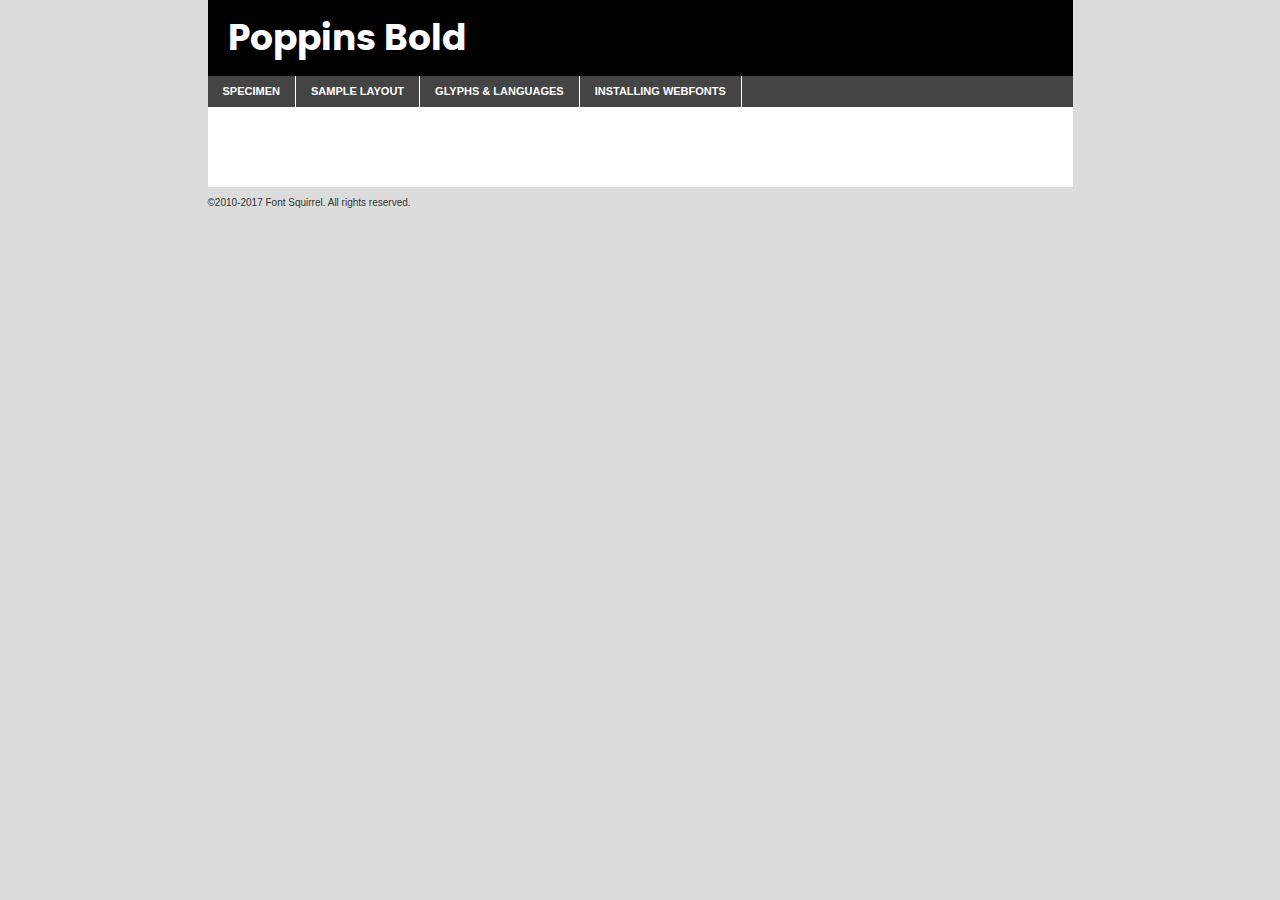
<file: all/fonts/poppins-bold-demo.html>
<!DOCTYPE html PUBLIC "-//W3C//DTD XHTML 1.0 Transitional//EN"
	"http://www.w3.org/TR/xhtml1/DTD/xhtml1-transitional.dtd">

<html xmlns="http://www.w3.org/1999/xhtml" xml:lang="en" lang="en">
<head>
	<meta http-equiv="Content-Type" content="text/html; charset=utf-8" />
	<script src="http://ajax.googleapis.com/ajax/libs/jquery/1.7.2/jquery.min.js" type="text/javascript" charset="utf-8"></script>
	<script type="text/javascript">
	(function($){$.fn.easyTabs=function(option){var param=jQuery.extend({fadeSpeed:"fast",defaultContent:1,activeClass:'active'},option);$(this).each(function(){var thisId="#"+this.id;if(param.defaultContent==''){param.defaultContent=1;}
	if(typeof param.defaultContent=="number")
	{var defaultTab=$(thisId+" .tabs li:eq("+(param.defaultContent-1)+") a").attr('href').substr(1);}else{var defaultTab=param.defaultContent;}
	$(thisId+" .tabs li a").each(function(){var tabToHide=$(this).attr('href').substr(1);$("#"+tabToHide).addClass('easytabs-tab-content');});hideAll();changeContent(defaultTab);function hideAll(){$(thisId+" .easytabs-tab-content").hide();}
	function changeContent(tabId){hideAll();$(thisId+" .tabs li").removeClass(param.activeClass);$(thisId+" .tabs li a[href=#"+tabId+"]").closest('li').addClass(param.activeClass);if(param.fadeSpeed!="none")
	{$(thisId+" #"+tabId).fadeIn(param.fadeSpeed);}else{$(thisId+" #"+tabId).show();}}
	$(thisId+" .tabs li").click(function(){var tabId=$(this).find('a').attr('href').substr(1);changeContent(tabId);return false;});});}})(jQuery);
	</script>
	<link rel="stylesheet" href="specimen_files/specimen_stylesheet.css" type="text/css" charset="utf-8" />
	<link rel="stylesheet" href="stylesheet.css" type="text/css" charset="utf-8" />

	<style type="text/css">
					body{
				font-family: 'poppinsbold';
							}
		</style>

	<title>Poppins Bold Specimen</title>
	
	
	<script type="text/javascript" charset="utf-8">
		$(document).ready(function() {
			$('#container').easyTabs({defaultContent:1});
		});
	</script>
</head>

<body>
<div id="container">
	<div id="header">
		Poppins Bold	</div>
	<ul class="tabs">
		<li><a href="#specimen">Specimen</a></li>
		<li><a href="#layout">Sample Layout</a></li>
				<li><a href="#glyphs">Glyphs &amp; Languages</a></li>
		<li><a href="#installing">Installing Webfonts</a></li>
		
	</ul>
	
	<div id="main_content">

		
			<div id="specimen">
		
				<div class="section">
					<div class="grid12 firstcol">
						<div class="huge">AaBb</div>
					</div>
				</div>
		
				<div class="section">
					<div class="glyph_range">A&#x200B;B&#x200b;C&#x200b;D&#x200b;E&#x200b;F&#x200b;G&#x200b;H&#x200b;I&#x200b;J&#x200b;K&#x200b;L&#x200b;M&#x200b;N&#x200b;O&#x200b;P&#x200b;Q&#x200b;R&#x200b;S&#x200b;T&#x200b;U&#x200b;V&#x200b;W&#x200b;X&#x200b;Y&#x200b;Z&#x200b;a&#x200b;b&#x200b;c&#x200b;d&#x200b;e&#x200b;f&#x200b;g&#x200b;h&#x200b;i&#x200b;j&#x200b;k&#x200b;l&#x200b;m&#x200b;n&#x200b;o&#x200b;p&#x200b;q&#x200b;r&#x200b;s&#x200b;t&#x200b;u&#x200b;v&#x200b;w&#x200b;x&#x200b;y&#x200b;z&#x200b;1&#x200b;2&#x200b;3&#x200b;4&#x200b;5&#x200b;6&#x200b;7&#x200b;8&#x200b;9&#x200b;0&#x200b;&amp;&#x200b;.&#x200b;,&#x200b;?&#x200b;!&#x200b;&#64;&#x200b;(&#x200b;)&#x200b;#&#x200b;$&#x200b;%&#x200b;*&#x200b;+&#x200b;-&#x200b;=&#x200b;:&#x200b;;</div>
				</div>
				<div class="section">
					<div class="grid12 firstcol">
						<table class="sample_table">
							<tr><td>10</td><td class="size10">abcdefghijklmnopqrstuvwxyzABCDEFGHIJKLMNOPQRSTUVWXYZ0123456789abcdefghijklmnopqrstuvwxyzABCDEFGHIJKLMNOPQRSTUVWXYZ0123456789abcdefghijklmnopqrstuvwxyzABCDEFGHIJKLMNOPQRSTUVWXYZ</td></tr>
							<tr><td>11</td><td class="size11">abcdefghijklmnopqrstuvwxyzABCDEFGHIJKLMNOPQRSTUVWXYZ0123456789abcdefghijklmnopqrstuvwxyzABCDEFGHIJKLMNOPQRSTUVWXYZ0123456789abcdefghijklmnopqrstuvwxyzABCDEFGHIJKLMNOPQRSTUVWXYZ</td></tr>
							<tr><td>12</td><td class="size12">abcdefghijklmnopqrstuvwxyzABCDEFGHIJKLMNOPQRSTUVWXYZ0123456789abcdefghijklmnopqrstuvwxyzABCDEFGHIJKLMNOPQRSTUVWXYZ0123456789abcdefghijklmnopqrstuvwxyzABCDEFGHIJKLMNOPQRSTUVWXYZ</td></tr>
							<tr><td>13</td><td class="size13">abcdefghijklmnopqrstuvwxyzABCDEFGHIJKLMNOPQRSTUVWXYZ0123456789abcdefghijklmnopqrstuvwxyzABCDEFGHIJKLMNOPQRSTUVWXYZ0123456789abcdefghijklmnopqrstuvwxyzABCDEFGHIJKLMNOPQRSTUVWXYZ</td></tr>
							<tr><td>14</td><td class="size14">abcdefghijklmnopqrstuvwxyzABCDEFGHIJKLMNOPQRSTUVWXYZ0123456789abcdefghijklmnopqrstuvwxyzABCDEFGHIJKLMNOPQRSTUVWXYZ0123456789abcdefghijklmnopqrstuvwxyzABCDEFGHIJKLMNOPQRSTUVWXYZ</td></tr>
							<tr><td>16</td><td class="size16">abcdefghijklmnopqrstuvwxyzABCDEFGHIJKLMNOPQRSTUVWXYZ0123456789abcdefghijklmnopqrstuvwxyzABCDEFGHIJKLMNOPQRSTUVWXYZ</td></tr>
							<tr><td>18</td><td class="size18">abcdefghijklmnopqrstuvwxyzABCDEFGHIJKLMNOPQRSTUVWXYZ0123456789abcdefghijklmnopqrstuvwxyzABCDEFGHIJKLMNOPQRSTUVWXYZ</td></tr>
							<tr><td>20</td><td class="size20">abcdefghijklmnopqrstuvwxyzABCDEFGHIJKLMNOPQRSTUVWXYZ0123456789abcdefghijklmnopqrstuvwxyzABCDEFGHIJKLMNOPQRSTUVWXYZ</td></tr>
							<tr><td>24</td><td class="size24">abcdefghijklmnopqrstuvwxyzABCDEFGHIJKLMNOPQRSTUVWXYZ0123456789abcdefghijklmnopqrstuvwxyzABCDEFGHIJKLMNOPQRSTUVWXYZ</td></tr>
							<tr><td>30</td><td class="size30">abcdefghijklmnopqrstuvwxyzABCDEFGHIJKLMNOPQRSTUVWXYZ0123456789abcdefghijklmnopqrstuvwxyzABCDEFGHIJKLMNOPQRSTUVWXYZ</td></tr>
							<tr><td>36</td><td class="size36">abcdefghijklmnopqrstuvwxyzABCDEFGHIJKLMNOPQRSTUVWXYZ0123456789abcdefghijklmnopqrstuvwxyzABCDEFGHIJKLMNOPQRSTUVWXYZ</td></tr>
							<tr><td>48</td><td class="size48">abcdefghijklmnopqrstuvwxyzABCDEFGHIJKLMNOPQRSTUVWXYZ0123456789abcdefghijklmnopqrstuvwxyzABCDEFGHIJKLMNOPQRSTUVWXYZ</td></tr>
							<tr><td>60</td><td class="size60">abcdefghijklmnopqrstuvwxyzABCDEFGHIJKLMNOPQRSTUVWXYZ0123456789abcdefghijklmnopqrstuvwxyzABCDEFGHIJKLMNOPQRSTUVWXYZ</td></tr>
							<tr><td>72</td><td class="size72">abcdefghijklmnopqrstuvwxyzABCDEFGHIJKLMNOPQRSTUVWXYZ0123456789abcdefghijklmnopqrstuvwxyzABCDEFGHIJKLMNOPQRSTUVWXYZ</td></tr>
							<tr><td>90</td><td class="size90">abcdefghijklmnopqrstuvwxyzABCDEFGHIJKLMNOPQRSTUVWXYZ0123456789abcdefghijklmnopqrstuvwxyzABCDEFGHIJKLMNOPQRSTUVWXYZ</td></tr>
						</table>
				
					</div>
			
				</div>
		
		
		
								<div class="section" id="bodycomparison">


										<div id="xheight">
				<div class="fontbody">&#x25FC;&#x25FC;&#x25FC;&#x25FC;&#x25FC;&#x25FC;&#x25FC;&#x25FC;&#x25FC;&#x25FC;&#x25FC;&#x25FC;&#x25FC;&#x25FC;&#x25FC;&#x25FC;&#x25FC;&#x25FC;&#x25FC;&#x25FC;&#x25FC;&#x25FC;&#x25FC;&#x25FC;&#x25FC;&#x25FC;&#x25FC;&#x25FC;&#x25FC;&#x25FC;&#x25FC;&#x25FC;&#x25FC;&#x25FC;&#x25FC;&#x25FC;&#x25FC;&#x25FC;&#x25FC;&#x25FC;&#x25FC;&#x25FC;&#x25FC;&#x25FC;&#x25FC;&#x25FC;&#x25FC;&#x25FC;&#x25FC;&#x25FC;&#x25FC;&#x25FC;&#x25FC;&#x25FC;&#x25FC;&#x25FC;&#x25FC;&#x25FC;&#x25FC;&#x25FC;&#x25FC;&#x25FC;&#x25FC;&#x25FC;&#x25FC;&#x25FC;&#x25FC;&#x25FC;&#x25FC;&#x25FC;&#x25FC;&#x25FC;&#x25FC;&#x25FC;&#x25FC;&#x25FC;&#x25FC;&#x25FC;&#x25FC;&#x25FC;&#x25FC;&#x25FC;&#x25FC;&#x25FC;&#x25FC;&#x25FC;&#x25FC;&#x25FC;&#x25FC;&#x25FC;&#x25FC;&#x25FC;&#x25FC;&#x25FC;&#x25FC;&#x25FC;&#x25FC;&#x25FC;&#x25FC;body</div><div class="arialbody">body</div><div class="verdanabody">body</div><div class="georgiabody">body</div></div>
										<div class="fontbody" style="z-index:1">
											body<span>Poppins Bold</span>
										</div>
										<div class="arialbody" style="z-index:1">
											body<span>Arial</span>
										</div>
										<div class="verdanabody" style="z-index:1">
											body<span>Verdana</span>
										</div>
										<div class="georgiabody" style="z-index:1">
											body<span>Georgia</span>
										</div>



								</div>
		
		
				<div class="section psample psample_row1" id="">
					
					<div class="grid2 firstcol">
						<p class="size10"><span>10.</span>Aenean lacinia bibendum nulla sed consectetur. Fusce dapibus, tellus ac cursus commodo, tortor mauris condimentum nibh, ut fermentum massa justo sit amet risus. Nullam id dolor id nibh ultricies vehicula ut id elit. Cum sociis natoque penatibus et magnis dis parturient montes, nascetur ridiculus mus. Nulla vitae elit libero, a pharetra augue.</p>
			
					</div>
					<div class="grid3">
						<p class="size11"><span>11.</span>Aenean lacinia bibendum nulla sed consectetur. Fusce dapibus, tellus ac cursus commodo, tortor mauris condimentum nibh, ut fermentum massa justo sit amet risus. Nullam id dolor id nibh ultricies vehicula ut id elit. Cum sociis natoque penatibus et magnis dis parturient montes, nascetur ridiculus mus. Nulla vitae elit libero, a pharetra augue.</p>
			
					</div>
					<div class="grid3">
						<p class="size12"><span>12.</span>Aenean lacinia bibendum nulla sed consectetur. Fusce dapibus, tellus ac cursus commodo, tortor mauris condimentum nibh, ut fermentum massa justo sit amet risus. Nullam id dolor id nibh ultricies vehicula ut id elit. Cum sociis natoque penatibus et magnis dis parturient montes, nascetur ridiculus mus. Nulla vitae elit libero, a pharetra augue.</p>
			
					</div>
					<div class="grid4">
						<p class="size13"><span>13.</span>Aenean lacinia bibendum nulla sed consectetur. Fusce dapibus, tellus ac cursus commodo, tortor mauris condimentum nibh, ut fermentum massa justo sit amet risus. Nullam id dolor id nibh ultricies vehicula ut id elit. Cum sociis natoque penatibus et magnis dis parturient montes, nascetur ridiculus mus. Nulla vitae elit libero, a pharetra augue.</p>
			
					</div>
					<div class="white_blend"></div>
					
				</div>
				<div class="section psample psample_row2" id="">
					<div class="grid3 firstcol">
						<p class="size14"><span>14.</span>Aenean lacinia bibendum nulla sed consectetur. Fusce dapibus, tellus ac cursus commodo, tortor mauris condimentum nibh, ut fermentum massa justo sit amet risus. Nullam id dolor id nibh ultricies vehicula ut id elit. Cum sociis natoque penatibus et magnis dis parturient montes, nascetur ridiculus mus. Nulla vitae elit libero, a pharetra augue.</p>
			
					</div>
					<div class="grid4">
						<p class="size16"><span>16.</span>Aenean lacinia bibendum nulla sed consectetur. Fusce dapibus, tellus ac cursus commodo, tortor mauris condimentum nibh, ut fermentum massa justo sit amet risus. Nullam id dolor id nibh ultricies vehicula ut id elit. Cum sociis natoque penatibus et magnis dis parturient montes, nascetur ridiculus mus. Nulla vitae elit libero, a pharetra augue.</p>
			
					</div>
					<div class="grid5">
						<p class="size18"><span>18.</span>Aenean lacinia bibendum nulla sed consectetur. Fusce dapibus, tellus ac cursus commodo, tortor mauris condimentum nibh, ut fermentum massa justo sit amet risus. Nullam id dolor id nibh ultricies vehicula ut id elit. Cum sociis natoque penatibus et magnis dis parturient montes, nascetur ridiculus mus. Nulla vitae elit libero, a pharetra augue.</p>
			
					</div>

					<div class="white_blend"></div>

				</div>
				
				<div class="section psample psample_row3" id="">
					<div class="grid5 firstcol">
						<p class="size20"><span>20.</span>Aenean lacinia bibendum nulla sed consectetur. Fusce dapibus, tellus ac cursus commodo, tortor mauris condimentum nibh, ut fermentum massa justo sit amet risus. Nullam id dolor id nibh ultricies vehicula ut id elit. Cum sociis natoque penatibus et magnis dis parturient montes, nascetur ridiculus mus. Nulla vitae elit libero, a pharetra augue.</p>
					</div>
					<div class="grid7">
						<p class="size24"><span>24.</span>Aenean lacinia bibendum nulla sed consectetur. Fusce dapibus, tellus ac cursus commodo, tortor mauris condimentum nibh, ut fermentum massa justo sit amet risus. Nullam id dolor id nibh ultricies vehicula ut id elit. Cum sociis natoque penatibus et magnis dis parturient montes, nascetur ridiculus mus. Nulla vitae elit libero, a pharetra augue.</p>
					</div>
					
					<div class="white_blend"></div>
					
				</div>
				
				<div class="section psample psample_row4" id="">
					<div class="grid12 firstcol">
						<p class="size30"><span>30.</span>Aenean lacinia bibendum nulla sed consectetur. Fusce dapibus, tellus ac cursus commodo, tortor mauris condimentum nibh, ut fermentum massa justo sit amet risus. Nullam id dolor id nibh ultricies vehicula ut id elit. Cum sociis natoque penatibus et magnis dis parturient montes, nascetur ridiculus mus. Nulla vitae elit libero, a pharetra augue.</p>
					</div>
					<div class="white_blend"></div>
					
				</div>
				
				
				
				<div class="section psample psample_row1 fullreverse">
					<div class="grid2 firstcol">
						<p class="size10"><span>10.</span>Aenean lacinia bibendum nulla sed consectetur. Fusce dapibus, tellus ac cursus commodo, tortor mauris condimentum nibh, ut fermentum massa justo sit amet risus. Nullam id dolor id nibh ultricies vehicula ut id elit. Cum sociis natoque penatibus et magnis dis parturient montes, nascetur ridiculus mus. Nulla vitae elit libero, a pharetra augue.</p>
			
					</div>
					<div class="grid3">
						<p class="size11"><span>11.</span>Aenean lacinia bibendum nulla sed consectetur. Fusce dapibus, tellus ac cursus commodo, tortor mauris condimentum nibh, ut fermentum massa justo sit amet risus. Nullam id dolor id nibh ultricies vehicula ut id elit. Cum sociis natoque penatibus et magnis dis parturient montes, nascetur ridiculus mus. Nulla vitae elit libero, a pharetra augue.</p>
			
					</div>
					<div class="grid3">
						<p class="size12"><span>12.</span>Aenean lacinia bibendum nulla sed consectetur. Fusce dapibus, tellus ac cursus commodo, tortor mauris condimentum nibh, ut fermentum massa justo sit amet risus. Nullam id dolor id nibh ultricies vehicula ut id elit. Cum sociis natoque penatibus et magnis dis parturient montes, nascetur ridiculus mus. Nulla vitae elit libero, a pharetra augue.</p>
			
					</div>
					<div class="grid4">
						<p class="size13"><span>13.</span>Aenean lacinia bibendum nulla sed consectetur. Fusce dapibus, tellus ac cursus commodo, tortor mauris condimentum nibh, ut fermentum massa justo sit amet risus. Nullam id dolor id nibh ultricies vehicula ut id elit. Cum sociis natoque penatibus et magnis dis parturient montes, nascetur ridiculus mus. Nulla vitae elit libero, a pharetra augue.</p>
			
					</div>
					<div class="black_blend"></div>
					
				</div>
				
				<div class="section psample psample_row2 fullreverse">
					<div class="grid3 firstcol">
						<p class="size14"><span>14.</span>Aenean lacinia bibendum nulla sed consectetur. Fusce dapibus, tellus ac cursus commodo, tortor mauris condimentum nibh, ut fermentum massa justo sit amet risus. Nullam id dolor id nibh ultricies vehicula ut id elit. Cum sociis natoque penatibus et magnis dis parturient montes, nascetur ridiculus mus. Nulla vitae elit libero, a pharetra augue.</p>
			
					</div>
					<div class="grid4">
						<p class="size16"><span>16.</span>Aenean lacinia bibendum nulla sed consectetur. Fusce dapibus, tellus ac cursus commodo, tortor mauris condimentum nibh, ut fermentum massa justo sit amet risus. Nullam id dolor id nibh ultricies vehicula ut id elit. Cum sociis natoque penatibus et magnis dis parturient montes, nascetur ridiculus mus. Nulla vitae elit libero, a pharetra augue.</p>
			
					</div>
					<div class="grid5">
						<p class="size18"><span>18.</span>Aenean lacinia bibendum nulla sed consectetur. Fusce dapibus, tellus ac cursus commodo, tortor mauris condimentum nibh, ut fermentum massa justo sit amet risus. Nullam id dolor id nibh ultricies vehicula ut id elit. Cum sociis natoque penatibus et magnis dis parturient montes, nascetur ridiculus mus. Nulla vitae elit libero, a pharetra augue.</p>
			
					</div>
					<div class="black_blend"></div>

				</div>
				
				<div class="section psample fullreverse psample_row3" id="">
					<div class="grid5 firstcol">
						<p class="size20"><span>20.</span>Aenean lacinia bibendum nulla sed consectetur. Fusce dapibus, tellus ac cursus commodo, tortor mauris condimentum nibh, ut fermentum massa justo sit amet risus. Nullam id dolor id nibh ultricies vehicula ut id elit. Cum sociis natoque penatibus et magnis dis parturient montes, nascetur ridiculus mus. Nulla vitae elit libero, a pharetra augue.</p>
					</div>
					<div class="grid7">
						<p class="size24"><span>24.</span>Aenean lacinia bibendum nulla sed consectetur. Fusce dapibus, tellus ac cursus commodo, tortor mauris condimentum nibh, ut fermentum massa justo sit amet risus. Nullam id dolor id nibh ultricies vehicula ut id elit. Cum sociis natoque penatibus et magnis dis parturient montes, nascetur ridiculus mus. Nulla vitae elit libero, a pharetra augue.</p>
					</div>
					
					<div class="black_blend"></div>
					
				</div>
				
				<div class="section psample fullreverse psample_row4" id="" style="border-bottom: 20px #000 solid;">
					<div class="grid12 firstcol">
						<p class="size30"><span>30.</span>Aenean lacinia bibendum nulla sed consectetur. Fusce dapibus, tellus ac cursus commodo, tortor mauris condimentum nibh, ut fermentum massa justo sit amet risus. Nullam id dolor id nibh ultricies vehicula ut id elit. Cum sociis natoque penatibus et magnis dis parturient montes, nascetur ridiculus mus. Nulla vitae elit libero, a pharetra augue.</p>
					</div>
					<div class="black_blend"></div>
					
				</div>
				
				
				
				
			</div>
			
			<div id="layout">
				
				<div class="section">
					
					<div class="grid12 firstcol">
						<h1>Lorem Ipsum Dolor</h1>
						<h2>Etiam porta sem malesuada magna mollis euismod</h2>
						
						<p class="byline">By <a href="#link">Aenean Lacinia</a></p>
					</div>
				</div>
				<div class="section">
					<div class="grid8 firstcol">
						<p class="large">Donec sed odio dui. Morbi leo risus, porta ac consectetur ac, vestibulum at eros. Fusce dapibus, tellus ac cursus commodo, tortor mauris condimentum nibh, ut fermentum massa justo sit amet risus. </p>

						
						<h3>Pellentesque ornare sem</h3>

						<p>Maecenas sed diam eget risus varius blandit sit amet non magna. Maecenas faucibus mollis interdum. Donec ullamcorper nulla non metus auctor fringilla. Nullam id dolor id nibh ultricies vehicula ut id elit. Nullam id dolor id nibh ultricies vehicula ut id elit. </p>

						<p>Aenean eu leo quam. Pellentesque ornare sem lacinia quam venenatis vestibulum. Lorem ipsum dolor sit amet, consectetur adipiscing elit. Cum sociis natoque penatibus et magnis dis parturient montes, nascetur ridiculus mus. </p>

						<p>Nulla vitae elit libero, a pharetra augue. Praesent commodo cursus magna, vel scelerisque nisl consectetur et. Aenean lacinia bibendum nulla sed consectetur. </p>

						<p>Nullam quis risus eget urna mollis ornare vel eu leo. Nullam quis risus eget urna mollis ornare vel eu leo. Maecenas sed diam eget risus varius blandit sit amet non magna. Donec ullamcorper nulla non metus auctor fringilla. </p>

						<h3>Cras mattis consectetur</h3>

						<p>Aenean eu leo quam. Pellentesque ornare sem lacinia quam venenatis vestibulum. Aenean lacinia bibendum nulla sed consectetur. Integer posuere erat a ante venenatis dapibus posuere velit aliquet. Cras mattis consectetur purus sit amet fermentum. </p>

						<p>Nullam id dolor id nibh ultricies vehicula ut id elit. Nullam quis risus eget urna mollis ornare vel eu leo. Cras mattis consectetur purus sit amet fermentum.</p>
					</div>
					
					<div class="grid4 sidebar">
						
						<div class="box reverse">
							<p class="last">Nullam quis risus eget urna mollis ornare vel eu leo. Donec ullamcorper nulla non metus auctor fringilla. Cras mattis consectetur purus sit amet fermentum. Sed posuere consectetur est at lobortis. Lorem ipsum dolor sit amet, consectetur adipiscing elit. </p>
						</div>
						
						<p class="caption">Maecenas sed diam eget risus varius.</p>

						<p>Vestibulum id ligula porta felis euismod semper. Integer posuere erat a ante venenatis dapibus posuere velit aliquet. Vestibulum id ligula porta felis euismod semper. Sed posuere consectetur est at lobortis. Maecenas sed diam eget risus varius blandit sit amet non magna. Fusce dapibus, tellus ac cursus commodo, tortor mauris condimentum nibh, ut fermentum massa justo sit amet risus. </p>

					

						<p>Duis mollis, est non commodo luctus, nisi erat porttitor ligula, eget lacinia odio sem nec elit. Aenean lacinia bibendum nulla sed consectetur. Vivamus sagittis lacus vel augue laoreet rutrum faucibus dolor auctor. Aenean lacinia bibendum nulla sed consectetur. Nullam quis risus eget urna mollis ornare vel eu leo. </p>

						<p>Praesent commodo cursus magna, vel scelerisque nisl consectetur et. Donec ullamcorper nulla non metus auctor fringilla. Maecenas faucibus mollis interdum. Fusce dapibus, tellus ac cursus commodo, tortor mauris condimentum nibh, ut fermentum massa justo sit amet risus. </p>

					</div>
				</div>
				
			</div>


			



		<div id="glyphs">
			<div class="section">
				<div class="grid12 firstcol">
			
				<h1>Language Support</h1>
				<p>The subset of Poppins Bold in this kit supports the following languages:<br />
			
					Albanian, Basque, Breton, Chamorro, Danish, Dutch, English, Faroese, Finnish, French, Frisian, Galician, German, Icelandic, Italian, Malagasy, Norwegian, Portuguese, Spanish, Alsatian, Aragonese, Arapaho, Arrernte, Asturian, Aymara, Bislama, Cebuano, Corsican, Fijian, French_creole, Genoese, Gilbertese, Greenlandic, Haitian_creole, Hiligaynon, Hmong, Hopi, Ibanag, Iloko_ilokano, Indonesian, Interglossa_glosa, Interlingua, Irish_gaelic, Jerriais, Lojban, Lombard, Luxembourgeois, Manx, Mohawk, Norfolk_pitcairnese, Occitan, Oromo, Pangasinan, Papiamento, Piedmontese, Potawatomi, Rhaeto-romance, Romansh, Rotokas, Sami_lule, Samoan, Sardinian, Scots_gaelic, Seychelles_creole, Shona, Sicilian, Somali, Southern_ndebele, Swahili, Swati_swazi, Tagalog_filipino_pilipino, Tetum, Tok_pisin, Uyghur_latinized, Volapuk, Walloon, Warlpiri, Xhosa, Yapese, Zulu, Latinbasic, Ubasic, Demo				</p>
				<h1>Glyph Chart</h1>
				<p>The subset of Poppins Bold in this kit includes all the glyphs listed below. Unicode entities are included above each glyph to help you insert individual characters into your layout.</p>
				<div id="glyph_chart">
			
																														 <div><p>&amp;#13;</p>&#13;</div>
																				 <div><p>&amp;#32;</p>&#32;</div>
																				 <div><p>&amp;#33;</p>&#33;</div>
																				 <div><p>&amp;#34;</p>&#34;</div>
																				 <div><p>&amp;#35;</p>&#35;</div>
																				 <div><p>&amp;#36;</p>&#36;</div>
																				 <div><p>&amp;#37;</p>&#37;</div>
																				 <div><p>&amp;#38;</p>&#38;</div>
																				 <div><p>&amp;#39;</p>&#39;</div>
																				 <div><p>&amp;#40;</p>&#40;</div>
																				 <div><p>&amp;#41;</p>&#41;</div>
																				 <div><p>&amp;#42;</p>&#42;</div>
																				 <div><p>&amp;#43;</p>&#43;</div>
																				 <div><p>&amp;#44;</p>&#44;</div>
																				 <div><p>&amp;#45;</p>&#45;</div>
																				 <div><p>&amp;#46;</p>&#46;</div>
																				 <div><p>&amp;#47;</p>&#47;</div>
																				 <div><p>&amp;#48;</p>&#48;</div>
																				 <div><p>&amp;#49;</p>&#49;</div>
																				 <div><p>&amp;#50;</p>&#50;</div>
																				 <div><p>&amp;#51;</p>&#51;</div>
																				 <div><p>&amp;#52;</p>&#52;</div>
																				 <div><p>&amp;#53;</p>&#53;</div>
																				 <div><p>&amp;#54;</p>&#54;</div>
																				 <div><p>&amp;#55;</p>&#55;</div>
																				 <div><p>&amp;#56;</p>&#56;</div>
																				 <div><p>&amp;#57;</p>&#57;</div>
																				 <div><p>&amp;#58;</p>&#58;</div>
																				 <div><p>&amp;#59;</p>&#59;</div>
																				 <div><p>&amp;#60;</p>&#60;</div>
																				 <div><p>&amp;#61;</p>&#61;</div>
																				 <div><p>&amp;#62;</p>&#62;</div>
																				 <div><p>&amp;#63;</p>&#63;</div>
																				 <div><p>&amp;#64;</p>&#64;</div>
																				 <div><p>&amp;#65;</p>&#65;</div>
																				 <div><p>&amp;#66;</p>&#66;</div>
																				 <div><p>&amp;#67;</p>&#67;</div>
																				 <div><p>&amp;#68;</p>&#68;</div>
																				 <div><p>&amp;#69;</p>&#69;</div>
																				 <div><p>&amp;#70;</p>&#70;</div>
																				 <div><p>&amp;#71;</p>&#71;</div>
																				 <div><p>&amp;#72;</p>&#72;</div>
																				 <div><p>&amp;#73;</p>&#73;</div>
																				 <div><p>&amp;#74;</p>&#74;</div>
																				 <div><p>&amp;#75;</p>&#75;</div>
																				 <div><p>&amp;#76;</p>&#76;</div>
																				 <div><p>&amp;#77;</p>&#77;</div>
																				 <div><p>&amp;#78;</p>&#78;</div>
																				 <div><p>&amp;#79;</p>&#79;</div>
																				 <div><p>&amp;#80;</p>&#80;</div>
																				 <div><p>&amp;#81;</p>&#81;</div>
																				 <div><p>&amp;#82;</p>&#82;</div>
																				 <div><p>&amp;#83;</p>&#83;</div>
																				 <div><p>&amp;#84;</p>&#84;</div>
																				 <div><p>&amp;#85;</p>&#85;</div>
																				 <div><p>&amp;#86;</p>&#86;</div>
																				 <div><p>&amp;#87;</p>&#87;</div>
																				 <div><p>&amp;#88;</p>&#88;</div>
																				 <div><p>&amp;#89;</p>&#89;</div>
																				 <div><p>&amp;#90;</p>&#90;</div>
																				 <div><p>&amp;#91;</p>&#91;</div>
																				 <div><p>&amp;#92;</p>&#92;</div>
																				 <div><p>&amp;#93;</p>&#93;</div>
																				 <div><p>&amp;#94;</p>&#94;</div>
																				 <div><p>&amp;#95;</p>&#95;</div>
																				 <div><p>&amp;#96;</p>&#96;</div>
																				 <div><p>&amp;#97;</p>&#97;</div>
																				 <div><p>&amp;#98;</p>&#98;</div>
																				 <div><p>&amp;#99;</p>&#99;</div>
																				 <div><p>&amp;#100;</p>&#100;</div>
																				 <div><p>&amp;#101;</p>&#101;</div>
																				 <div><p>&amp;#102;</p>&#102;</div>
																				 <div><p>&amp;#103;</p>&#103;</div>
																				 <div><p>&amp;#104;</p>&#104;</div>
																				 <div><p>&amp;#105;</p>&#105;</div>
																				 <div><p>&amp;#106;</p>&#106;</div>
																				 <div><p>&amp;#107;</p>&#107;</div>
																				 <div><p>&amp;#108;</p>&#108;</div>
																				 <div><p>&amp;#109;</p>&#109;</div>
																				 <div><p>&amp;#110;</p>&#110;</div>
																				 <div><p>&amp;#111;</p>&#111;</div>
																				 <div><p>&amp;#112;</p>&#112;</div>
																				 <div><p>&amp;#113;</p>&#113;</div>
																				 <div><p>&amp;#114;</p>&#114;</div>
																				 <div><p>&amp;#115;</p>&#115;</div>
																				 <div><p>&amp;#116;</p>&#116;</div>
																				 <div><p>&amp;#117;</p>&#117;</div>
																				 <div><p>&amp;#118;</p>&#118;</div>
																				 <div><p>&amp;#119;</p>&#119;</div>
																				 <div><p>&amp;#120;</p>&#120;</div>
																				 <div><p>&amp;#121;</p>&#121;</div>
																				 <div><p>&amp;#122;</p>&#122;</div>
																				 <div><p>&amp;#123;</p>&#123;</div>
																				 <div><p>&amp;#124;</p>&#124;</div>
																				 <div><p>&amp;#125;</p>&#125;</div>
																				 <div><p>&amp;#126;</p>&#126;</div>
																				 <div><p>&amp;#160;</p>&#160;</div>
																				 <div><p>&amp;#161;</p>&#161;</div>
																				 <div><p>&amp;#162;</p>&#162;</div>
																				 <div><p>&amp;#163;</p>&#163;</div>
																				 <div><p>&amp;#164;</p>&#164;</div>
																				 <div><p>&amp;#165;</p>&#165;</div>
																				 <div><p>&amp;#166;</p>&#166;</div>
																				 <div><p>&amp;#167;</p>&#167;</div>
																				 <div><p>&amp;#168;</p>&#168;</div>
																				 <div><p>&amp;#169;</p>&#169;</div>
																				 <div><p>&amp;#170;</p>&#170;</div>
																				 <div><p>&amp;#171;</p>&#171;</div>
																				 <div><p>&amp;#172;</p>&#172;</div>
																				 <div><p>&amp;#173;</p>&#173;</div>
																				 <div><p>&amp;#174;</p>&#174;</div>
																				 <div><p>&amp;#175;</p>&#175;</div>
																				 <div><p>&amp;#176;</p>&#176;</div>
																				 <div><p>&amp;#177;</p>&#177;</div>
																				 <div><p>&amp;#178;</p>&#178;</div>
																				 <div><p>&amp;#179;</p>&#179;</div>
																				 <div><p>&amp;#180;</p>&#180;</div>
																				 <div><p>&amp;#181;</p>&#181;</div>
																				 <div><p>&amp;#182;</p>&#182;</div>
																				 <div><p>&amp;#183;</p>&#183;</div>
																				 <div><p>&amp;#184;</p>&#184;</div>
																				 <div><p>&amp;#185;</p>&#185;</div>
																				 <div><p>&amp;#186;</p>&#186;</div>
																				 <div><p>&amp;#187;</p>&#187;</div>
																				 <div><p>&amp;#188;</p>&#188;</div>
																				 <div><p>&amp;#189;</p>&#189;</div>
																				 <div><p>&amp;#190;</p>&#190;</div>
																				 <div><p>&amp;#191;</p>&#191;</div>
																				 <div><p>&amp;#192;</p>&#192;</div>
																				 <div><p>&amp;#193;</p>&#193;</div>
																				 <div><p>&amp;#194;</p>&#194;</div>
																				 <div><p>&amp;#195;</p>&#195;</div>
																				 <div><p>&amp;#196;</p>&#196;</div>
																				 <div><p>&amp;#197;</p>&#197;</div>
																				 <div><p>&amp;#198;</p>&#198;</div>
																				 <div><p>&amp;#199;</p>&#199;</div>
																				 <div><p>&amp;#200;</p>&#200;</div>
																				 <div><p>&amp;#201;</p>&#201;</div>
																				 <div><p>&amp;#202;</p>&#202;</div>
																				 <div><p>&amp;#203;</p>&#203;</div>
																				 <div><p>&amp;#204;</p>&#204;</div>
																				 <div><p>&amp;#205;</p>&#205;</div>
																				 <div><p>&amp;#206;</p>&#206;</div>
																				 <div><p>&amp;#207;</p>&#207;</div>
																				 <div><p>&amp;#208;</p>&#208;</div>
																				 <div><p>&amp;#209;</p>&#209;</div>
																				 <div><p>&amp;#210;</p>&#210;</div>
																				 <div><p>&amp;#211;</p>&#211;</div>
																				 <div><p>&amp;#212;</p>&#212;</div>
																				 <div><p>&amp;#213;</p>&#213;</div>
																				 <div><p>&amp;#214;</p>&#214;</div>
																				 <div><p>&amp;#215;</p>&#215;</div>
																				 <div><p>&amp;#216;</p>&#216;</div>
																				 <div><p>&amp;#217;</p>&#217;</div>
																				 <div><p>&amp;#218;</p>&#218;</div>
																				 <div><p>&amp;#219;</p>&#219;</div>
																				 <div><p>&amp;#220;</p>&#220;</div>
																				 <div><p>&amp;#221;</p>&#221;</div>
																				 <div><p>&amp;#222;</p>&#222;</div>
																				 <div><p>&amp;#223;</p>&#223;</div>
																				 <div><p>&amp;#224;</p>&#224;</div>
																				 <div><p>&amp;#225;</p>&#225;</div>
																				 <div><p>&amp;#226;</p>&#226;</div>
																				 <div><p>&amp;#227;</p>&#227;</div>
																				 <div><p>&amp;#228;</p>&#228;</div>
																				 <div><p>&amp;#229;</p>&#229;</div>
																				 <div><p>&amp;#230;</p>&#230;</div>
																				 <div><p>&amp;#231;</p>&#231;</div>
																				 <div><p>&amp;#232;</p>&#232;</div>
																				 <div><p>&amp;#233;</p>&#233;</div>
																				 <div><p>&amp;#234;</p>&#234;</div>
																				 <div><p>&amp;#235;</p>&#235;</div>
																				 <div><p>&amp;#236;</p>&#236;</div>
																				 <div><p>&amp;#237;</p>&#237;</div>
																				 <div><p>&amp;#238;</p>&#238;</div>
																				 <div><p>&amp;#239;</p>&#239;</div>
																				 <div><p>&amp;#240;</p>&#240;</div>
																				 <div><p>&amp;#241;</p>&#241;</div>
																				 <div><p>&amp;#242;</p>&#242;</div>
																				 <div><p>&amp;#243;</p>&#243;</div>
																				 <div><p>&amp;#244;</p>&#244;</div>
																				 <div><p>&amp;#245;</p>&#245;</div>
																				 <div><p>&amp;#246;</p>&#246;</div>
																				 <div><p>&amp;#247;</p>&#247;</div>
																				 <div><p>&amp;#248;</p>&#248;</div>
																				 <div><p>&amp;#249;</p>&#249;</div>
																				 <div><p>&amp;#250;</p>&#250;</div>
																				 <div><p>&amp;#251;</p>&#251;</div>
																				 <div><p>&amp;#252;</p>&#252;</div>
																				 <div><p>&amp;#253;</p>&#253;</div>
																				 <div><p>&amp;#254;</p>&#254;</div>
																				 <div><p>&amp;#255;</p>&#255;</div>
																				 <div><p>&amp;#338;</p>&#338;</div>
																				 <div><p>&amp;#339;</p>&#339;</div>
																				 <div><p>&amp;#376;</p>&#376;</div>
																				 <div><p>&amp;#710;</p>&#710;</div>
																				 <div><p>&amp;#732;</p>&#732;</div>
																				 <div><p>&amp;#8192;</p>&#8192;</div>
																				 <div><p>&amp;#8193;</p>&#8193;</div>
																				 <div><p>&amp;#8194;</p>&#8194;</div>
																				 <div><p>&amp;#8195;</p>&#8195;</div>
																				 <div><p>&amp;#8196;</p>&#8196;</div>
																				 <div><p>&amp;#8197;</p>&#8197;</div>
																				 <div><p>&amp;#8198;</p>&#8198;</div>
																				 <div><p>&amp;#8199;</p>&#8199;</div>
																				 <div><p>&amp;#8200;</p>&#8200;</div>
																				 <div><p>&amp;#8201;</p>&#8201;</div>
																				 <div><p>&amp;#8202;</p>&#8202;</div>
																				 <div><p>&amp;#8208;</p>&#8208;</div>
																				 <div><p>&amp;#8209;</p>&#8209;</div>
																				 <div><p>&amp;#8210;</p>&#8210;</div>
																				 <div><p>&amp;#8211;</p>&#8211;</div>
																				 <div><p>&amp;#8212;</p>&#8212;</div>
																				 <div><p>&amp;#8216;</p>&#8216;</div>
																				 <div><p>&amp;#8217;</p>&#8217;</div>
																				 <div><p>&amp;#8218;</p>&#8218;</div>
																				 <div><p>&amp;#8220;</p>&#8220;</div>
																				 <div><p>&amp;#8221;</p>&#8221;</div>
																				 <div><p>&amp;#8222;</p>&#8222;</div>
																				 <div><p>&amp;#8226;</p>&#8226;</div>
																				 <div><p>&amp;#8230;</p>&#8230;</div>
																				 <div><p>&amp;#8239;</p>&#8239;</div>
																				 <div><p>&amp;#8249;</p>&#8249;</div>
																				 <div><p>&amp;#8250;</p>&#8250;</div>
																				 <div><p>&amp;#8287;</p>&#8287;</div>
																				 <div><p>&amp;#8364;</p>&#8364;</div>
																				 <div><p>&amp;#8482;</p>&#8482;</div>
																				 <div><p>&amp;#64257;</p>&#64257;</div>
																				 <div><p>&amp;#64258;</p>&#64258;</div>
																																																</div>	
				</div>
		
		
			</div>
		</div>
		
		
		<div id="specs">
			
		</div>
	
		<div id="installing">
			<div class="section">
				<div class="grid7 firstcol">
					<h1>Installing Webfonts</h1>
					
					<p>Webfonts are supported by all major browser platforms but not all in the same way. There are currently four different font formats that must be included in order to target all browsers. This includes TTF, WOFF, EOT and SVG.</p>
					
					<h2>1. Upload your webfonts</h2>
					<p>You must upload your webfont kit to your website. They should be in or near the same directory as your CSS files.</p>
					
					<h2>2. Include the webfont stylesheet</h2>
					<p>A special CSS @font-face declaration helps the various browsers select the appropriate font it needs without causing you a bunch of headaches. Learn more about this syntax by reading the <a href="https://www.fontspring.com/blog/further-hardening-of-the-bulletproof-syntax">Fontspring blog post</a> about it. The code for it is as follows:</p>


<code>
@font-face{ 
	font-family: 'MyWebFont';
	src: url('WebFont.eot');
	src: url('WebFont.eot?#iefix') format('embedded-opentype'),
	     url('WebFont.woff') format('woff'),
	     url('WebFont.ttf') format('truetype'),
	     url('WebFont.svg#webfont') format('svg');
}
</code>

	<p>We've already gone ahead and generated the code for you. All you have to do is link to the stylesheet in your HTML, like this:</p>
	<code>&lt;link rel=&quot;stylesheet&quot; href=&quot;stylesheet.css&quot; type=&quot;text/css&quot; charset=&quot;utf-8&quot; /&gt;</code>

					<h2>3. Modify your own stylesheet</h2>
					<p>To take advantage of your new fonts, you must tell your stylesheet to use them. Look at the original @font-face declaration above and find the property called "font-family." The name linked there will be what you use to reference the font. Prepend that webfont name to the font stack in the "font-family" property, inside the selector you want to change. For example:</p>
<code>p { font-family: 'WebFont', Arial, sans-serif; }</code>

<h2>4. Test</h2>
<p>Getting webfonts to work cross-browser <em>can</em> be tricky. Use the information in the sidebar to help you if you find that fonts aren't loading in a particular browser.</p>
				</div>
				
				<div class="grid5 sidebar">
					<div class="box">
						<h2>Troubleshooting<br />Font-Face Problems</h2>
						<p>Having trouble getting your webfonts to load in your new website? Here are some tips to sort out what might be the problem.</p>

						<h3>Fonts not showing in any browser</h3>

						<p>This sounds like you need to work on the plumbing. You either did not upload the fonts to the correct directory, or you did not link the fonts properly in the CSS. If you've confirmed that all this is correct and you still have a problem, take a look at your .htaccess file and see if requests are getting intercepted.</p>

						<h3>Fonts not loading in iPhone or iPad</h3>

						<p>The most common problem here is that you are serving the fonts from an IIS server. IIS refuses to serve files that have unknown MIME types. If that is the case, you must set the MIME type for SVG to "image/svg+xml" in the server settings. Follow these instructions from Microsoft if you need help.</p>

						<h3>Fonts not loading in Firefox</h3>

						<p>The primary reason for this failure? You are still using a version Firefox older than 3.5. So upgrade already! If that isn't it, then you are very likely serving fonts from a different domain. Firefox requires that all font assets be served from the same domain. Lastly it is possible that you need to add WOFF to your list of MIME types (if you are serving via IIS.)</p>

						<h3>Fonts not loading in IE</h3>

						<p>Are you looking at Internet Explorer on an actual Windows machine or are you cheating by using a service like Adobe BrowserLab? Many of these screenshot services do not render @font-face for IE. Best to test it on a real machine.</p>

						<h3>Fonts not loading in IE9</h3>

						<p>IE9, like Firefox, requires that fonts be served from the same domain as the website. Make sure that is the case.</p>
					</div>
				</div>
			</div>
			
		</div>
	
	</div>
	<div id="footer">
		<p>&copy;2010-2017 Font Squirrel. All rights reserved.</p>
	</div>
</div>
</body>
</html>
</file>
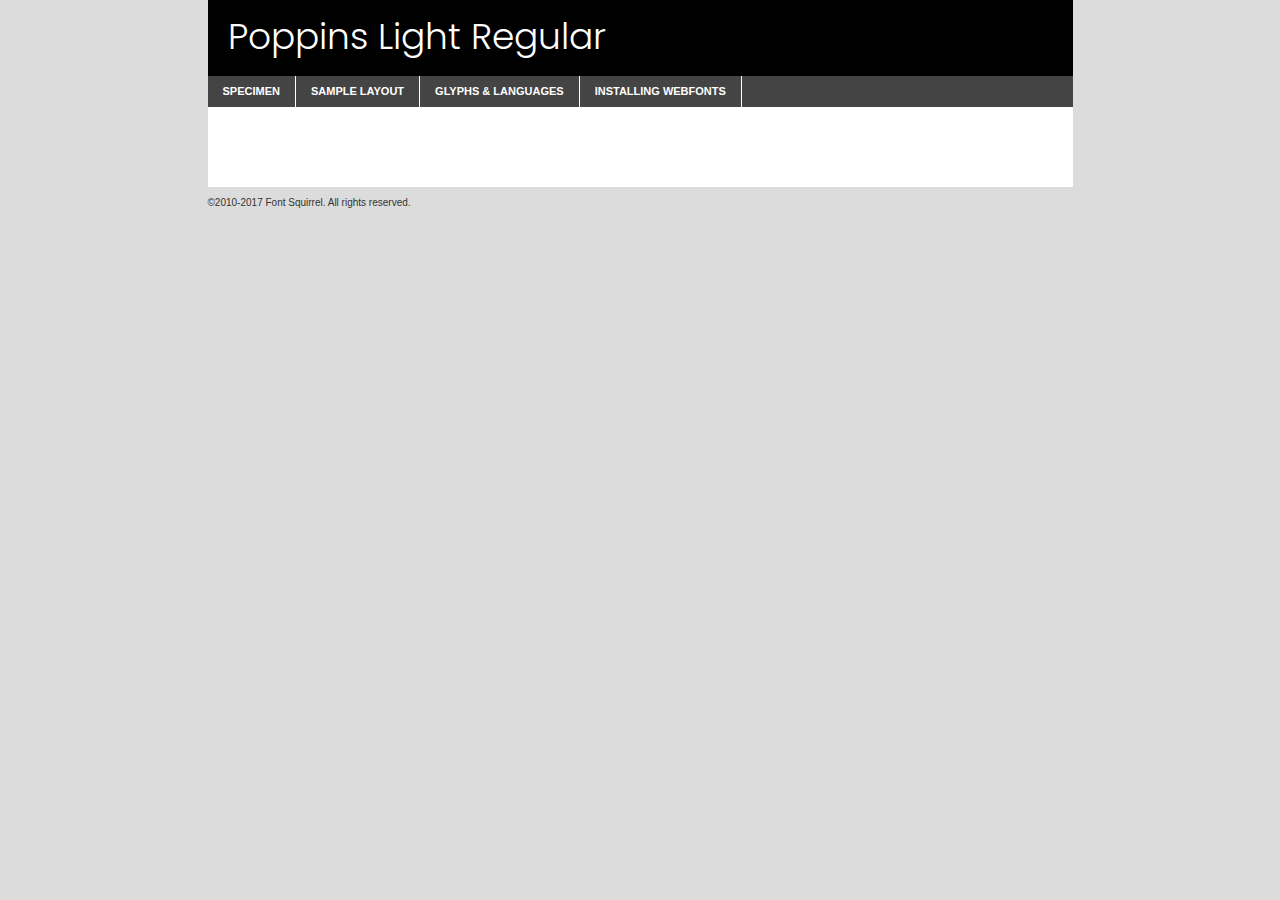
<file: all/fonts/poppins-light-demo.html>
<!DOCTYPE html PUBLIC "-//W3C//DTD XHTML 1.0 Transitional//EN"
	"http://www.w3.org/TR/xhtml1/DTD/xhtml1-transitional.dtd">

<html xmlns="http://www.w3.org/1999/xhtml" xml:lang="en" lang="en">
<head>
	<meta http-equiv="Content-Type" content="text/html; charset=utf-8" />
	<script src="http://ajax.googleapis.com/ajax/libs/jquery/1.7.2/jquery.min.js" type="text/javascript" charset="utf-8"></script>
	<script type="text/javascript">
	(function($){$.fn.easyTabs=function(option){var param=jQuery.extend({fadeSpeed:"fast",defaultContent:1,activeClass:'active'},option);$(this).each(function(){var thisId="#"+this.id;if(param.defaultContent==''){param.defaultContent=1;}
	if(typeof param.defaultContent=="number")
	{var defaultTab=$(thisId+" .tabs li:eq("+(param.defaultContent-1)+") a").attr('href').substr(1);}else{var defaultTab=param.defaultContent;}
	$(thisId+" .tabs li a").each(function(){var tabToHide=$(this).attr('href').substr(1);$("#"+tabToHide).addClass('easytabs-tab-content');});hideAll();changeContent(defaultTab);function hideAll(){$(thisId+" .easytabs-tab-content").hide();}
	function changeContent(tabId){hideAll();$(thisId+" .tabs li").removeClass(param.activeClass);$(thisId+" .tabs li a[href=#"+tabId+"]").closest('li').addClass(param.activeClass);if(param.fadeSpeed!="none")
	{$(thisId+" #"+tabId).fadeIn(param.fadeSpeed);}else{$(thisId+" #"+tabId).show();}}
	$(thisId+" .tabs li").click(function(){var tabId=$(this).find('a').attr('href').substr(1);changeContent(tabId);return false;});});}})(jQuery);
	</script>
	<link rel="stylesheet" href="specimen_files/specimen_stylesheet.css" type="text/css" charset="utf-8" />
	<link rel="stylesheet" href="stylesheet.css" type="text/css" charset="utf-8" />

	<style type="text/css">
					body{
				font-family: 'poppinslight';
							}
		</style>

	<title>Poppins Light Regular Specimen</title>
	
	
	<script type="text/javascript" charset="utf-8">
		$(document).ready(function() {
			$('#container').easyTabs({defaultContent:1});
		});
	</script>
</head>

<body>
<div id="container">
	<div id="header">
		Poppins Light Regular	</div>
	<ul class="tabs">
		<li><a href="#specimen">Specimen</a></li>
		<li><a href="#layout">Sample Layout</a></li>
				<li><a href="#glyphs">Glyphs &amp; Languages</a></li>
		<li><a href="#installing">Installing Webfonts</a></li>
		
	</ul>
	
	<div id="main_content">

		
			<div id="specimen">
		
				<div class="section">
					<div class="grid12 firstcol">
						<div class="huge">AaBb</div>
					</div>
				</div>
		
				<div class="section">
					<div class="glyph_range">A&#x200B;B&#x200b;C&#x200b;D&#x200b;E&#x200b;F&#x200b;G&#x200b;H&#x200b;I&#x200b;J&#x200b;K&#x200b;L&#x200b;M&#x200b;N&#x200b;O&#x200b;P&#x200b;Q&#x200b;R&#x200b;S&#x200b;T&#x200b;U&#x200b;V&#x200b;W&#x200b;X&#x200b;Y&#x200b;Z&#x200b;a&#x200b;b&#x200b;c&#x200b;d&#x200b;e&#x200b;f&#x200b;g&#x200b;h&#x200b;i&#x200b;j&#x200b;k&#x200b;l&#x200b;m&#x200b;n&#x200b;o&#x200b;p&#x200b;q&#x200b;r&#x200b;s&#x200b;t&#x200b;u&#x200b;v&#x200b;w&#x200b;x&#x200b;y&#x200b;z&#x200b;1&#x200b;2&#x200b;3&#x200b;4&#x200b;5&#x200b;6&#x200b;7&#x200b;8&#x200b;9&#x200b;0&#x200b;&amp;&#x200b;.&#x200b;,&#x200b;?&#x200b;!&#x200b;&#64;&#x200b;(&#x200b;)&#x200b;#&#x200b;$&#x200b;%&#x200b;*&#x200b;+&#x200b;-&#x200b;=&#x200b;:&#x200b;;</div>
				</div>
				<div class="section">
					<div class="grid12 firstcol">
						<table class="sample_table">
							<tr><td>10</td><td class="size10">abcdefghijklmnopqrstuvwxyzABCDEFGHIJKLMNOPQRSTUVWXYZ0123456789abcdefghijklmnopqrstuvwxyzABCDEFGHIJKLMNOPQRSTUVWXYZ0123456789abcdefghijklmnopqrstuvwxyzABCDEFGHIJKLMNOPQRSTUVWXYZ</td></tr>
							<tr><td>11</td><td class="size11">abcdefghijklmnopqrstuvwxyzABCDEFGHIJKLMNOPQRSTUVWXYZ0123456789abcdefghijklmnopqrstuvwxyzABCDEFGHIJKLMNOPQRSTUVWXYZ0123456789abcdefghijklmnopqrstuvwxyzABCDEFGHIJKLMNOPQRSTUVWXYZ</td></tr>
							<tr><td>12</td><td class="size12">abcdefghijklmnopqrstuvwxyzABCDEFGHIJKLMNOPQRSTUVWXYZ0123456789abcdefghijklmnopqrstuvwxyzABCDEFGHIJKLMNOPQRSTUVWXYZ0123456789abcdefghijklmnopqrstuvwxyzABCDEFGHIJKLMNOPQRSTUVWXYZ</td></tr>
							<tr><td>13</td><td class="size13">abcdefghijklmnopqrstuvwxyzABCDEFGHIJKLMNOPQRSTUVWXYZ0123456789abcdefghijklmnopqrstuvwxyzABCDEFGHIJKLMNOPQRSTUVWXYZ0123456789abcdefghijklmnopqrstuvwxyzABCDEFGHIJKLMNOPQRSTUVWXYZ</td></tr>
							<tr><td>14</td><td class="size14">abcdefghijklmnopqrstuvwxyzABCDEFGHIJKLMNOPQRSTUVWXYZ0123456789abcdefghijklmnopqrstuvwxyzABCDEFGHIJKLMNOPQRSTUVWXYZ0123456789abcdefghijklmnopqrstuvwxyzABCDEFGHIJKLMNOPQRSTUVWXYZ</td></tr>
							<tr><td>16</td><td class="size16">abcdefghijklmnopqrstuvwxyzABCDEFGHIJKLMNOPQRSTUVWXYZ0123456789abcdefghijklmnopqrstuvwxyzABCDEFGHIJKLMNOPQRSTUVWXYZ</td></tr>
							<tr><td>18</td><td class="size18">abcdefghijklmnopqrstuvwxyzABCDEFGHIJKLMNOPQRSTUVWXYZ0123456789abcdefghijklmnopqrstuvwxyzABCDEFGHIJKLMNOPQRSTUVWXYZ</td></tr>
							<tr><td>20</td><td class="size20">abcdefghijklmnopqrstuvwxyzABCDEFGHIJKLMNOPQRSTUVWXYZ0123456789abcdefghijklmnopqrstuvwxyzABCDEFGHIJKLMNOPQRSTUVWXYZ</td></tr>
							<tr><td>24</td><td class="size24">abcdefghijklmnopqrstuvwxyzABCDEFGHIJKLMNOPQRSTUVWXYZ0123456789abcdefghijklmnopqrstuvwxyzABCDEFGHIJKLMNOPQRSTUVWXYZ</td></tr>
							<tr><td>30</td><td class="size30">abcdefghijklmnopqrstuvwxyzABCDEFGHIJKLMNOPQRSTUVWXYZ0123456789abcdefghijklmnopqrstuvwxyzABCDEFGHIJKLMNOPQRSTUVWXYZ</td></tr>
							<tr><td>36</td><td class="size36">abcdefghijklmnopqrstuvwxyzABCDEFGHIJKLMNOPQRSTUVWXYZ0123456789abcdefghijklmnopqrstuvwxyzABCDEFGHIJKLMNOPQRSTUVWXYZ</td></tr>
							<tr><td>48</td><td class="size48">abcdefghijklmnopqrstuvwxyzABCDEFGHIJKLMNOPQRSTUVWXYZ0123456789abcdefghijklmnopqrstuvwxyzABCDEFGHIJKLMNOPQRSTUVWXYZ</td></tr>
							<tr><td>60</td><td class="size60">abcdefghijklmnopqrstuvwxyzABCDEFGHIJKLMNOPQRSTUVWXYZ0123456789abcdefghijklmnopqrstuvwxyzABCDEFGHIJKLMNOPQRSTUVWXYZ</td></tr>
							<tr><td>72</td><td class="size72">abcdefghijklmnopqrstuvwxyzABCDEFGHIJKLMNOPQRSTUVWXYZ0123456789abcdefghijklmnopqrstuvwxyzABCDEFGHIJKLMNOPQRSTUVWXYZ</td></tr>
							<tr><td>90</td><td class="size90">abcdefghijklmnopqrstuvwxyzABCDEFGHIJKLMNOPQRSTUVWXYZ0123456789abcdefghijklmnopqrstuvwxyzABCDEFGHIJKLMNOPQRSTUVWXYZ</td></tr>
						</table>
				
					</div>
			
				</div>
		
		
		
								<div class="section" id="bodycomparison">


										<div id="xheight">
				<div class="fontbody">&#x25FC;&#x25FC;&#x25FC;&#x25FC;&#x25FC;&#x25FC;&#x25FC;&#x25FC;&#x25FC;&#x25FC;&#x25FC;&#x25FC;&#x25FC;&#x25FC;&#x25FC;&#x25FC;&#x25FC;&#x25FC;&#x25FC;&#x25FC;&#x25FC;&#x25FC;&#x25FC;&#x25FC;&#x25FC;&#x25FC;&#x25FC;&#x25FC;&#x25FC;&#x25FC;&#x25FC;&#x25FC;&#x25FC;&#x25FC;&#x25FC;&#x25FC;&#x25FC;&#x25FC;&#x25FC;&#x25FC;&#x25FC;&#x25FC;&#x25FC;&#x25FC;&#x25FC;&#x25FC;&#x25FC;&#x25FC;&#x25FC;&#x25FC;&#x25FC;&#x25FC;&#x25FC;&#x25FC;&#x25FC;&#x25FC;&#x25FC;&#x25FC;&#x25FC;&#x25FC;&#x25FC;&#x25FC;&#x25FC;&#x25FC;&#x25FC;&#x25FC;&#x25FC;&#x25FC;&#x25FC;&#x25FC;&#x25FC;&#x25FC;&#x25FC;&#x25FC;&#x25FC;&#x25FC;&#x25FC;&#x25FC;&#x25FC;&#x25FC;&#x25FC;&#x25FC;&#x25FC;&#x25FC;&#x25FC;&#x25FC;&#x25FC;&#x25FC;&#x25FC;&#x25FC;&#x25FC;&#x25FC;&#x25FC;&#x25FC;&#x25FC;&#x25FC;&#x25FC;&#x25FC;&#x25FC;body</div><div class="arialbody">body</div><div class="verdanabody">body</div><div class="georgiabody">body</div></div>
										<div class="fontbody" style="z-index:1">
											body<span>Poppins Light Regular</span>
										</div>
										<div class="arialbody" style="z-index:1">
											body<span>Arial</span>
										</div>
										<div class="verdanabody" style="z-index:1">
											body<span>Verdana</span>
										</div>
										<div class="georgiabody" style="z-index:1">
											body<span>Georgia</span>
										</div>



								</div>
		
		
				<div class="section psample psample_row1" id="">
					
					<div class="grid2 firstcol">
						<p class="size10"><span>10.</span>Aenean lacinia bibendum nulla sed consectetur. Fusce dapibus, tellus ac cursus commodo, tortor mauris condimentum nibh, ut fermentum massa justo sit amet risus. Nullam id dolor id nibh ultricies vehicula ut id elit. Cum sociis natoque penatibus et magnis dis parturient montes, nascetur ridiculus mus. Nulla vitae elit libero, a pharetra augue.</p>
			
					</div>
					<div class="grid3">
						<p class="size11"><span>11.</span>Aenean lacinia bibendum nulla sed consectetur. Fusce dapibus, tellus ac cursus commodo, tortor mauris condimentum nibh, ut fermentum massa justo sit amet risus. Nullam id dolor id nibh ultricies vehicula ut id elit. Cum sociis natoque penatibus et magnis dis parturient montes, nascetur ridiculus mus. Nulla vitae elit libero, a pharetra augue.</p>
			
					</div>
					<div class="grid3">
						<p class="size12"><span>12.</span>Aenean lacinia bibendum nulla sed consectetur. Fusce dapibus, tellus ac cursus commodo, tortor mauris condimentum nibh, ut fermentum massa justo sit amet risus. Nullam id dolor id nibh ultricies vehicula ut id elit. Cum sociis natoque penatibus et magnis dis parturient montes, nascetur ridiculus mus. Nulla vitae elit libero, a pharetra augue.</p>
			
					</div>
					<div class="grid4">
						<p class="size13"><span>13.</span>Aenean lacinia bibendum nulla sed consectetur. Fusce dapibus, tellus ac cursus commodo, tortor mauris condimentum nibh, ut fermentum massa justo sit amet risus. Nullam id dolor id nibh ultricies vehicula ut id elit. Cum sociis natoque penatibus et magnis dis parturient montes, nascetur ridiculus mus. Nulla vitae elit libero, a pharetra augue.</p>
			
					</div>
					<div class="white_blend"></div>
					
				</div>
				<div class="section psample psample_row2" id="">
					<div class="grid3 firstcol">
						<p class="size14"><span>14.</span>Aenean lacinia bibendum nulla sed consectetur. Fusce dapibus, tellus ac cursus commodo, tortor mauris condimentum nibh, ut fermentum massa justo sit amet risus. Nullam id dolor id nibh ultricies vehicula ut id elit. Cum sociis natoque penatibus et magnis dis parturient montes, nascetur ridiculus mus. Nulla vitae elit libero, a pharetra augue.</p>
			
					</div>
					<div class="grid4">
						<p class="size16"><span>16.</span>Aenean lacinia bibendum nulla sed consectetur. Fusce dapibus, tellus ac cursus commodo, tortor mauris condimentum nibh, ut fermentum massa justo sit amet risus. Nullam id dolor id nibh ultricies vehicula ut id elit. Cum sociis natoque penatibus et magnis dis parturient montes, nascetur ridiculus mus. Nulla vitae elit libero, a pharetra augue.</p>
			
					</div>
					<div class="grid5">
						<p class="size18"><span>18.</span>Aenean lacinia bibendum nulla sed consectetur. Fusce dapibus, tellus ac cursus commodo, tortor mauris condimentum nibh, ut fermentum massa justo sit amet risus. Nullam id dolor id nibh ultricies vehicula ut id elit. Cum sociis natoque penatibus et magnis dis parturient montes, nascetur ridiculus mus. Nulla vitae elit libero, a pharetra augue.</p>
			
					</div>

					<div class="white_blend"></div>

				</div>
				
				<div class="section psample psample_row3" id="">
					<div class="grid5 firstcol">
						<p class="size20"><span>20.</span>Aenean lacinia bibendum nulla sed consectetur. Fusce dapibus, tellus ac cursus commodo, tortor mauris condimentum nibh, ut fermentum massa justo sit amet risus. Nullam id dolor id nibh ultricies vehicula ut id elit. Cum sociis natoque penatibus et magnis dis parturient montes, nascetur ridiculus mus. Nulla vitae elit libero, a pharetra augue.</p>
					</div>
					<div class="grid7">
						<p class="size24"><span>24.</span>Aenean lacinia bibendum nulla sed consectetur. Fusce dapibus, tellus ac cursus commodo, tortor mauris condimentum nibh, ut fermentum massa justo sit amet risus. Nullam id dolor id nibh ultricies vehicula ut id elit. Cum sociis natoque penatibus et magnis dis parturient montes, nascetur ridiculus mus. Nulla vitae elit libero, a pharetra augue.</p>
					</div>
					
					<div class="white_blend"></div>
					
				</div>
				
				<div class="section psample psample_row4" id="">
					<div class="grid12 firstcol">
						<p class="size30"><span>30.</span>Aenean lacinia bibendum nulla sed consectetur. Fusce dapibus, tellus ac cursus commodo, tortor mauris condimentum nibh, ut fermentum massa justo sit amet risus. Nullam id dolor id nibh ultricies vehicula ut id elit. Cum sociis natoque penatibus et magnis dis parturient montes, nascetur ridiculus mus. Nulla vitae elit libero, a pharetra augue.</p>
					</div>
					<div class="white_blend"></div>
					
				</div>
				
				
				
				<div class="section psample psample_row1 fullreverse">
					<div class="grid2 firstcol">
						<p class="size10"><span>10.</span>Aenean lacinia bibendum nulla sed consectetur. Fusce dapibus, tellus ac cursus commodo, tortor mauris condimentum nibh, ut fermentum massa justo sit amet risus. Nullam id dolor id nibh ultricies vehicula ut id elit. Cum sociis natoque penatibus et magnis dis parturient montes, nascetur ridiculus mus. Nulla vitae elit libero, a pharetra augue.</p>
			
					</div>
					<div class="grid3">
						<p class="size11"><span>11.</span>Aenean lacinia bibendum nulla sed consectetur. Fusce dapibus, tellus ac cursus commodo, tortor mauris condimentum nibh, ut fermentum massa justo sit amet risus. Nullam id dolor id nibh ultricies vehicula ut id elit. Cum sociis natoque penatibus et magnis dis parturient montes, nascetur ridiculus mus. Nulla vitae elit libero, a pharetra augue.</p>
			
					</div>
					<div class="grid3">
						<p class="size12"><span>12.</span>Aenean lacinia bibendum nulla sed consectetur. Fusce dapibus, tellus ac cursus commodo, tortor mauris condimentum nibh, ut fermentum massa justo sit amet risus. Nullam id dolor id nibh ultricies vehicula ut id elit. Cum sociis natoque penatibus et magnis dis parturient montes, nascetur ridiculus mus. Nulla vitae elit libero, a pharetra augue.</p>
			
					</div>
					<div class="grid4">
						<p class="size13"><span>13.</span>Aenean lacinia bibendum nulla sed consectetur. Fusce dapibus, tellus ac cursus commodo, tortor mauris condimentum nibh, ut fermentum massa justo sit amet risus. Nullam id dolor id nibh ultricies vehicula ut id elit. Cum sociis natoque penatibus et magnis dis parturient montes, nascetur ridiculus mus. Nulla vitae elit libero, a pharetra augue.</p>
			
					</div>
					<div class="black_blend"></div>
					
				</div>
				
				<div class="section psample psample_row2 fullreverse">
					<div class="grid3 firstcol">
						<p class="size14"><span>14.</span>Aenean lacinia bibendum nulla sed consectetur. Fusce dapibus, tellus ac cursus commodo, tortor mauris condimentum nibh, ut fermentum massa justo sit amet risus. Nullam id dolor id nibh ultricies vehicula ut id elit. Cum sociis natoque penatibus et magnis dis parturient montes, nascetur ridiculus mus. Nulla vitae elit libero, a pharetra augue.</p>
			
					</div>
					<div class="grid4">
						<p class="size16"><span>16.</span>Aenean lacinia bibendum nulla sed consectetur. Fusce dapibus, tellus ac cursus commodo, tortor mauris condimentum nibh, ut fermentum massa justo sit amet risus. Nullam id dolor id nibh ultricies vehicula ut id elit. Cum sociis natoque penatibus et magnis dis parturient montes, nascetur ridiculus mus. Nulla vitae elit libero, a pharetra augue.</p>
			
					</div>
					<div class="grid5">
						<p class="size18"><span>18.</span>Aenean lacinia bibendum nulla sed consectetur. Fusce dapibus, tellus ac cursus commodo, tortor mauris condimentum nibh, ut fermentum massa justo sit amet risus. Nullam id dolor id nibh ultricies vehicula ut id elit. Cum sociis natoque penatibus et magnis dis parturient montes, nascetur ridiculus mus. Nulla vitae elit libero, a pharetra augue.</p>
			
					</div>
					<div class="black_blend"></div>

				</div>
				
				<div class="section psample fullreverse psample_row3" id="">
					<div class="grid5 firstcol">
						<p class="size20"><span>20.</span>Aenean lacinia bibendum nulla sed consectetur. Fusce dapibus, tellus ac cursus commodo, tortor mauris condimentum nibh, ut fermentum massa justo sit amet risus. Nullam id dolor id nibh ultricies vehicula ut id elit. Cum sociis natoque penatibus et magnis dis parturient montes, nascetur ridiculus mus. Nulla vitae elit libero, a pharetra augue.</p>
					</div>
					<div class="grid7">
						<p class="size24"><span>24.</span>Aenean lacinia bibendum nulla sed consectetur. Fusce dapibus, tellus ac cursus commodo, tortor mauris condimentum nibh, ut fermentum massa justo sit amet risus. Nullam id dolor id nibh ultricies vehicula ut id elit. Cum sociis natoque penatibus et magnis dis parturient montes, nascetur ridiculus mus. Nulla vitae elit libero, a pharetra augue.</p>
					</div>
					
					<div class="black_blend"></div>
					
				</div>
				
				<div class="section psample fullreverse psample_row4" id="" style="border-bottom: 20px #000 solid;">
					<div class="grid12 firstcol">
						<p class="size30"><span>30.</span>Aenean lacinia bibendum nulla sed consectetur. Fusce dapibus, tellus ac cursus commodo, tortor mauris condimentum nibh, ut fermentum massa justo sit amet risus. Nullam id dolor id nibh ultricies vehicula ut id elit. Cum sociis natoque penatibus et magnis dis parturient montes, nascetur ridiculus mus. Nulla vitae elit libero, a pharetra augue.</p>
					</div>
					<div class="black_blend"></div>
					
				</div>
				
				
				
				
			</div>
			
			<div id="layout">
				
				<div class="section">
					
					<div class="grid12 firstcol">
						<h1>Lorem Ipsum Dolor</h1>
						<h2>Etiam porta sem malesuada magna mollis euismod</h2>
						
						<p class="byline">By <a href="#link">Aenean Lacinia</a></p>
					</div>
				</div>
				<div class="section">
					<div class="grid8 firstcol">
						<p class="large">Donec sed odio dui. Morbi leo risus, porta ac consectetur ac, vestibulum at eros. Fusce dapibus, tellus ac cursus commodo, tortor mauris condimentum nibh, ut fermentum massa justo sit amet risus. </p>

						
						<h3>Pellentesque ornare sem</h3>

						<p>Maecenas sed diam eget risus varius blandit sit amet non magna. Maecenas faucibus mollis interdum. Donec ullamcorper nulla non metus auctor fringilla. Nullam id dolor id nibh ultricies vehicula ut id elit. Nullam id dolor id nibh ultricies vehicula ut id elit. </p>

						<p>Aenean eu leo quam. Pellentesque ornare sem lacinia quam venenatis vestibulum. Lorem ipsum dolor sit amet, consectetur adipiscing elit. Cum sociis natoque penatibus et magnis dis parturient montes, nascetur ridiculus mus. </p>

						<p>Nulla vitae elit libero, a pharetra augue. Praesent commodo cursus magna, vel scelerisque nisl consectetur et. Aenean lacinia bibendum nulla sed consectetur. </p>

						<p>Nullam quis risus eget urna mollis ornare vel eu leo. Nullam quis risus eget urna mollis ornare vel eu leo. Maecenas sed diam eget risus varius blandit sit amet non magna. Donec ullamcorper nulla non metus auctor fringilla. </p>

						<h3>Cras mattis consectetur</h3>

						<p>Aenean eu leo quam. Pellentesque ornare sem lacinia quam venenatis vestibulum. Aenean lacinia bibendum nulla sed consectetur. Integer posuere erat a ante venenatis dapibus posuere velit aliquet. Cras mattis consectetur purus sit amet fermentum. </p>

						<p>Nullam id dolor id nibh ultricies vehicula ut id elit. Nullam quis risus eget urna mollis ornare vel eu leo. Cras mattis consectetur purus sit amet fermentum.</p>
					</div>
					
					<div class="grid4 sidebar">
						
						<div class="box reverse">
							<p class="last">Nullam quis risus eget urna mollis ornare vel eu leo. Donec ullamcorper nulla non metus auctor fringilla. Cras mattis consectetur purus sit amet fermentum. Sed posuere consectetur est at lobortis. Lorem ipsum dolor sit amet, consectetur adipiscing elit. </p>
						</div>
						
						<p class="caption">Maecenas sed diam eget risus varius.</p>

						<p>Vestibulum id ligula porta felis euismod semper. Integer posuere erat a ante venenatis dapibus posuere velit aliquet. Vestibulum id ligula porta felis euismod semper. Sed posuere consectetur est at lobortis. Maecenas sed diam eget risus varius blandit sit amet non magna. Fusce dapibus, tellus ac cursus commodo, tortor mauris condimentum nibh, ut fermentum massa justo sit amet risus. </p>

					

						<p>Duis mollis, est non commodo luctus, nisi erat porttitor ligula, eget lacinia odio sem nec elit. Aenean lacinia bibendum nulla sed consectetur. Vivamus sagittis lacus vel augue laoreet rutrum faucibus dolor auctor. Aenean lacinia bibendum nulla sed consectetur. Nullam quis risus eget urna mollis ornare vel eu leo. </p>

						<p>Praesent commodo cursus magna, vel scelerisque nisl consectetur et. Donec ullamcorper nulla non metus auctor fringilla. Maecenas faucibus mollis interdum. Fusce dapibus, tellus ac cursus commodo, tortor mauris condimentum nibh, ut fermentum massa justo sit amet risus. </p>

					</div>
				</div>
				
			</div>


			



		<div id="glyphs">
			<div class="section">
				<div class="grid12 firstcol">
			
				<h1>Language Support</h1>
				<p>The subset of Poppins Light Regular in this kit supports the following languages:<br />
			
					English, Arrernte, Bislama, Cebuano, Fijian, Gilbertese, Hmong, Ibanag, Iloko_ilokano, Interglossa_glosa, Interlingua, Lojban, Manx, Norfolk_pitcairnese, Oromo, Rotokas, Samoan, Sardinian, Seychelles_creole, Shona, Somali, Southern_ndebele, Swahili, Swati_swazi, Tok_pisin, Warlpiri, Xhosa, Zulu, Latinbasic, Demo				</p>
				<h1>Glyph Chart</h1>
				<p>The subset of Poppins Light Regular in this kit includes all the glyphs listed below. Unicode entities are included above each glyph to help you insert individual characters into your layout.</p>
				<div id="glyph_chart">
			
																														 <div><p>&amp;#13;</p>&#13;</div>
																				 <div><p>&amp;#32;</p>&#32;</div>
																				 <div><p>&amp;#33;</p>&#33;</div>
																				 <div><p>&amp;#34;</p>&#34;</div>
																				 <div><p>&amp;#35;</p>&#35;</div>
																				 <div><p>&amp;#36;</p>&#36;</div>
																				 <div><p>&amp;#37;</p>&#37;</div>
																				 <div><p>&amp;#38;</p>&#38;</div>
																				 <div><p>&amp;#39;</p>&#39;</div>
																				 <div><p>&amp;#40;</p>&#40;</div>
																				 <div><p>&amp;#41;</p>&#41;</div>
																				 <div><p>&amp;#42;</p>&#42;</div>
																				 <div><p>&amp;#43;</p>&#43;</div>
																				 <div><p>&amp;#44;</p>&#44;</div>
																				 <div><p>&amp;#46;</p>&#46;</div>
																				 <div><p>&amp;#47;</p>&#47;</div>
																				 <div><p>&amp;#48;</p>&#48;</div>
																				 <div><p>&amp;#49;</p>&#49;</div>
																				 <div><p>&amp;#50;</p>&#50;</div>
																				 <div><p>&amp;#51;</p>&#51;</div>
																				 <div><p>&amp;#52;</p>&#52;</div>
																				 <div><p>&amp;#53;</p>&#53;</div>
																				 <div><p>&amp;#54;</p>&#54;</div>
																				 <div><p>&amp;#55;</p>&#55;</div>
																				 <div><p>&amp;#56;</p>&#56;</div>
																				 <div><p>&amp;#57;</p>&#57;</div>
																				 <div><p>&amp;#60;</p>&#60;</div>
																				 <div><p>&amp;#61;</p>&#61;</div>
																				 <div><p>&amp;#62;</p>&#62;</div>
																				 <div><p>&amp;#63;</p>&#63;</div>
																				 <div><p>&amp;#64;</p>&#64;</div>
																				 <div><p>&amp;#65;</p>&#65;</div>
																				 <div><p>&amp;#66;</p>&#66;</div>
																				 <div><p>&amp;#67;</p>&#67;</div>
																				 <div><p>&amp;#68;</p>&#68;</div>
																				 <div><p>&amp;#69;</p>&#69;</div>
																				 <div><p>&amp;#70;</p>&#70;</div>
																				 <div><p>&amp;#71;</p>&#71;</div>
																				 <div><p>&amp;#72;</p>&#72;</div>
																				 <div><p>&amp;#73;</p>&#73;</div>
																				 <div><p>&amp;#74;</p>&#74;</div>
																				 <div><p>&amp;#75;</p>&#75;</div>
																				 <div><p>&amp;#76;</p>&#76;</div>
																				 <div><p>&amp;#77;</p>&#77;</div>
																				 <div><p>&amp;#78;</p>&#78;</div>
																				 <div><p>&amp;#79;</p>&#79;</div>
																				 <div><p>&amp;#80;</p>&#80;</div>
																				 <div><p>&amp;#81;</p>&#81;</div>
																				 <div><p>&amp;#82;</p>&#82;</div>
																				 <div><p>&amp;#83;</p>&#83;</div>
																				 <div><p>&amp;#84;</p>&#84;</div>
																				 <div><p>&amp;#85;</p>&#85;</div>
																				 <div><p>&amp;#86;</p>&#86;</div>
																				 <div><p>&amp;#87;</p>&#87;</div>
																				 <div><p>&amp;#88;</p>&#88;</div>
																				 <div><p>&amp;#89;</p>&#89;</div>
																				 <div><p>&amp;#90;</p>&#90;</div>
																				 <div><p>&amp;#91;</p>&#91;</div>
																				 <div><p>&amp;#92;</p>&#92;</div>
																				 <div><p>&amp;#93;</p>&#93;</div>
																				 <div><p>&amp;#94;</p>&#94;</div>
																				 <div><p>&amp;#95;</p>&#95;</div>
																				 <div><p>&amp;#96;</p>&#96;</div>
																				 <div><p>&amp;#97;</p>&#97;</div>
																				 <div><p>&amp;#98;</p>&#98;</div>
																				 <div><p>&amp;#99;</p>&#99;</div>
																				 <div><p>&amp;#100;</p>&#100;</div>
																				 <div><p>&amp;#101;</p>&#101;</div>
																				 <div><p>&amp;#102;</p>&#102;</div>
																				 <div><p>&amp;#103;</p>&#103;</div>
																				 <div><p>&amp;#104;</p>&#104;</div>
																				 <div><p>&amp;#105;</p>&#105;</div>
																				 <div><p>&amp;#106;</p>&#106;</div>
																				 <div><p>&amp;#107;</p>&#107;</div>
																				 <div><p>&amp;#108;</p>&#108;</div>
																				 <div><p>&amp;#109;</p>&#109;</div>
																				 <div><p>&amp;#110;</p>&#110;</div>
																				 <div><p>&amp;#111;</p>&#111;</div>
																				 <div><p>&amp;#112;</p>&#112;</div>
																				 <div><p>&amp;#113;</p>&#113;</div>
																				 <div><p>&amp;#114;</p>&#114;</div>
																				 <div><p>&amp;#115;</p>&#115;</div>
																				 <div><p>&amp;#116;</p>&#116;</div>
																				 <div><p>&amp;#117;</p>&#117;</div>
																				 <div><p>&amp;#118;</p>&#118;</div>
																				 <div><p>&amp;#119;</p>&#119;</div>
																				 <div><p>&amp;#120;</p>&#120;</div>
																				 <div><p>&amp;#121;</p>&#121;</div>
																				 <div><p>&amp;#122;</p>&#122;</div>
																				 <div><p>&amp;#123;</p>&#123;</div>
																				 <div><p>&amp;#124;</p>&#124;</div>
																				 <div><p>&amp;#125;</p>&#125;</div>
																				 <div><p>&amp;#126;</p>&#126;</div>
																				 <div><p>&amp;#160;</p>&#160;</div>
																				 <div><p>&amp;#161;</p>&#161;</div>
																				 <div><p>&amp;#162;</p>&#162;</div>
																				 <div><p>&amp;#163;</p>&#163;</div>
																				 <div><p>&amp;#164;</p>&#164;</div>
																				 <div><p>&amp;#165;</p>&#165;</div>
																				 <div><p>&amp;#166;</p>&#166;</div>
																				 <div><p>&amp;#167;</p>&#167;</div>
																				 <div><p>&amp;#168;</p>&#168;</div>
																				 <div><p>&amp;#169;</p>&#169;</div>
																				 <div><p>&amp;#170;</p>&#170;</div>
																				 <div><p>&amp;#171;</p>&#171;</div>
																				 <div><p>&amp;#172;</p>&#172;</div>
																				 <div><p>&amp;#174;</p>&#174;</div>
																				 <div><p>&amp;#175;</p>&#175;</div>
																				 <div><p>&amp;#176;</p>&#176;</div>
																				 <div><p>&amp;#177;</p>&#177;</div>
																				 <div><p>&amp;#178;</p>&#178;</div>
																				 <div><p>&amp;#179;</p>&#179;</div>
																				 <div><p>&amp;#180;</p>&#180;</div>
																				 <div><p>&amp;#181;</p>&#181;</div>
																				 <div><p>&amp;#182;</p>&#182;</div>
																				 <div><p>&amp;#184;</p>&#184;</div>
																				 <div><p>&amp;#185;</p>&#185;</div>
																				 <div><p>&amp;#186;</p>&#186;</div>
																				 <div><p>&amp;#187;</p>&#187;</div>
																				 <div><p>&amp;#188;</p>&#188;</div>
																				 <div><p>&amp;#189;</p>&#189;</div>
																				 <div><p>&amp;#190;</p>&#190;</div>
																				 <div><p>&amp;#191;</p>&#191;</div>
																				 <div><p>&amp;#198;</p>&#198;</div>
																				 <div><p>&amp;#199;</p>&#199;</div>
																				 <div><p>&amp;#208;</p>&#208;</div>
																				 <div><p>&amp;#215;</p>&#215;</div>
																				 <div><p>&amp;#216;</p>&#216;</div>
																				 <div><p>&amp;#222;</p>&#222;</div>
																				 <div><p>&amp;#223;</p>&#223;</div>
																				 <div><p>&amp;#230;</p>&#230;</div>
																				 <div><p>&amp;#231;</p>&#231;</div>
																				 <div><p>&amp;#240;</p>&#240;</div>
																				 <div><p>&amp;#247;</p>&#247;</div>
																				 <div><p>&amp;#248;</p>&#248;</div>
																				 <div><p>&amp;#254;</p>&#254;</div>
																				 <div><p>&amp;#305;</p>&#305;</div>
																				 <div><p>&amp;#338;</p>&#338;</div>
																				 <div><p>&amp;#339;</p>&#339;</div>
																				 <div><p>&amp;#710;</p>&#710;</div>
																				 <div><p>&amp;#730;</p>&#730;</div>
																				 <div><p>&amp;#732;</p>&#732;</div>
																				 <div><p>&amp;#8192;</p>&#8192;</div>
																				 <div><p>&amp;#8193;</p>&#8193;</div>
																				 <div><p>&amp;#8194;</p>&#8194;</div>
																				 <div><p>&amp;#8195;</p>&#8195;</div>
																				 <div><p>&amp;#8196;</p>&#8196;</div>
																				 <div><p>&amp;#8197;</p>&#8197;</div>
																				 <div><p>&amp;#8198;</p>&#8198;</div>
																				 <div><p>&amp;#8199;</p>&#8199;</div>
																				 <div><p>&amp;#8200;</p>&#8200;</div>
																				 <div><p>&amp;#8201;</p>&#8201;</div>
																				 <div><p>&amp;#8202;</p>&#8202;</div>
																				 <div><p>&amp;#8211;</p>&#8211;</div>
																				 <div><p>&amp;#8212;</p>&#8212;</div>
																				 <div><p>&amp;#8216;</p>&#8216;</div>
																				 <div><p>&amp;#8217;</p>&#8217;</div>
																				 <div><p>&amp;#8218;</p>&#8218;</div>
																				 <div><p>&amp;#8220;</p>&#8220;</div>
																				 <div><p>&amp;#8221;</p>&#8221;</div>
																				 <div><p>&amp;#8222;</p>&#8222;</div>
																				 <div><p>&amp;#8226;</p>&#8226;</div>
																				 <div><p>&amp;#8239;</p>&#8239;</div>
																				 <div><p>&amp;#8249;</p>&#8249;</div>
																				 <div><p>&amp;#8250;</p>&#8250;</div>
																				 <div><p>&amp;#8287;</p>&#8287;</div>
																				 <div><p>&amp;#8364;</p>&#8364;</div>
																				 <div><p>&amp;#8482;</p>&#8482;</div>
																				 <div><p>&amp;#8722;</p>&#8722;</div>
																				 <div><p>&amp;#9724;</p>&#9724;</div>
																				 <div><p>&amp;#64257;</p>&#64257;</div>
																																																</div>	
				</div>
		
		
			</div>
		</div>
		
		
		<div id="specs">
			
		</div>
	
		<div id="installing">
			<div class="section">
				<div class="grid7 firstcol">
					<h1>Installing Webfonts</h1>
					
					<p>Webfonts are supported by all major browser platforms but not all in the same way. There are currently four different font formats that must be included in order to target all browsers. This includes TTF, WOFF, EOT and SVG.</p>
					
					<h2>1. Upload your webfonts</h2>
					<p>You must upload your webfont kit to your website. They should be in or near the same directory as your CSS files.</p>
					
					<h2>2. Include the webfont stylesheet</h2>
					<p>A special CSS @font-face declaration helps the various browsers select the appropriate font it needs without causing you a bunch of headaches. Learn more about this syntax by reading the <a href="https://www.fontspring.com/blog/further-hardening-of-the-bulletproof-syntax">Fontspring blog post</a> about it. The code for it is as follows:</p>


<code>
@font-face{ 
	font-family: 'MyWebFont';
	src: url('WebFont.eot');
	src: url('WebFont.eot?#iefix') format('embedded-opentype'),
	     url('WebFont.woff') format('woff'),
	     url('WebFont.ttf') format('truetype'),
	     url('WebFont.svg#webfont') format('svg');
}
</code>

	<p>We've already gone ahead and generated the code for you. All you have to do is link to the stylesheet in your HTML, like this:</p>
	<code>&lt;link rel=&quot;stylesheet&quot; href=&quot;stylesheet.css&quot; type=&quot;text/css&quot; charset=&quot;utf-8&quot; /&gt;</code>

					<h2>3. Modify your own stylesheet</h2>
					<p>To take advantage of your new fonts, you must tell your stylesheet to use them. Look at the original @font-face declaration above and find the property called "font-family." The name linked there will be what you use to reference the font. Prepend that webfont name to the font stack in the "font-family" property, inside the selector you want to change. For example:</p>
<code>p { font-family: 'WebFont', Arial, sans-serif; }</code>

<h2>4. Test</h2>
<p>Getting webfonts to work cross-browser <em>can</em> be tricky. Use the information in the sidebar to help you if you find that fonts aren't loading in a particular browser.</p>
				</div>
				
				<div class="grid5 sidebar">
					<div class="box">
						<h2>Troubleshooting<br />Font-Face Problems</h2>
						<p>Having trouble getting your webfonts to load in your new website? Here are some tips to sort out what might be the problem.</p>

						<h3>Fonts not showing in any browser</h3>

						<p>This sounds like you need to work on the plumbing. You either did not upload the fonts to the correct directory, or you did not link the fonts properly in the CSS. If you've confirmed that all this is correct and you still have a problem, take a look at your .htaccess file and see if requests are getting intercepted.</p>

						<h3>Fonts not loading in iPhone or iPad</h3>

						<p>The most common problem here is that you are serving the fonts from an IIS server. IIS refuses to serve files that have unknown MIME types. If that is the case, you must set the MIME type for SVG to "image/svg+xml" in the server settings. Follow these instructions from Microsoft if you need help.</p>

						<h3>Fonts not loading in Firefox</h3>

						<p>The primary reason for this failure? You are still using a version Firefox older than 3.5. So upgrade already! If that isn't it, then you are very likely serving fonts from a different domain. Firefox requires that all font assets be served from the same domain. Lastly it is possible that you need to add WOFF to your list of MIME types (if you are serving via IIS.)</p>

						<h3>Fonts not loading in IE</h3>

						<p>Are you looking at Internet Explorer on an actual Windows machine or are you cheating by using a service like Adobe BrowserLab? Many of these screenshot services do not render @font-face for IE. Best to test it on a real machine.</p>

						<h3>Fonts not loading in IE9</h3>

						<p>IE9, like Firefox, requires that fonts be served from the same domain as the website. Make sure that is the case.</p>
					</div>
				</div>
			</div>
			
		</div>
	
	</div>
	<div id="footer">
		<p>&copy;2010-2017 Font Squirrel. All rights reserved.</p>
	</div>
</div>
</body>
</html>
</file>
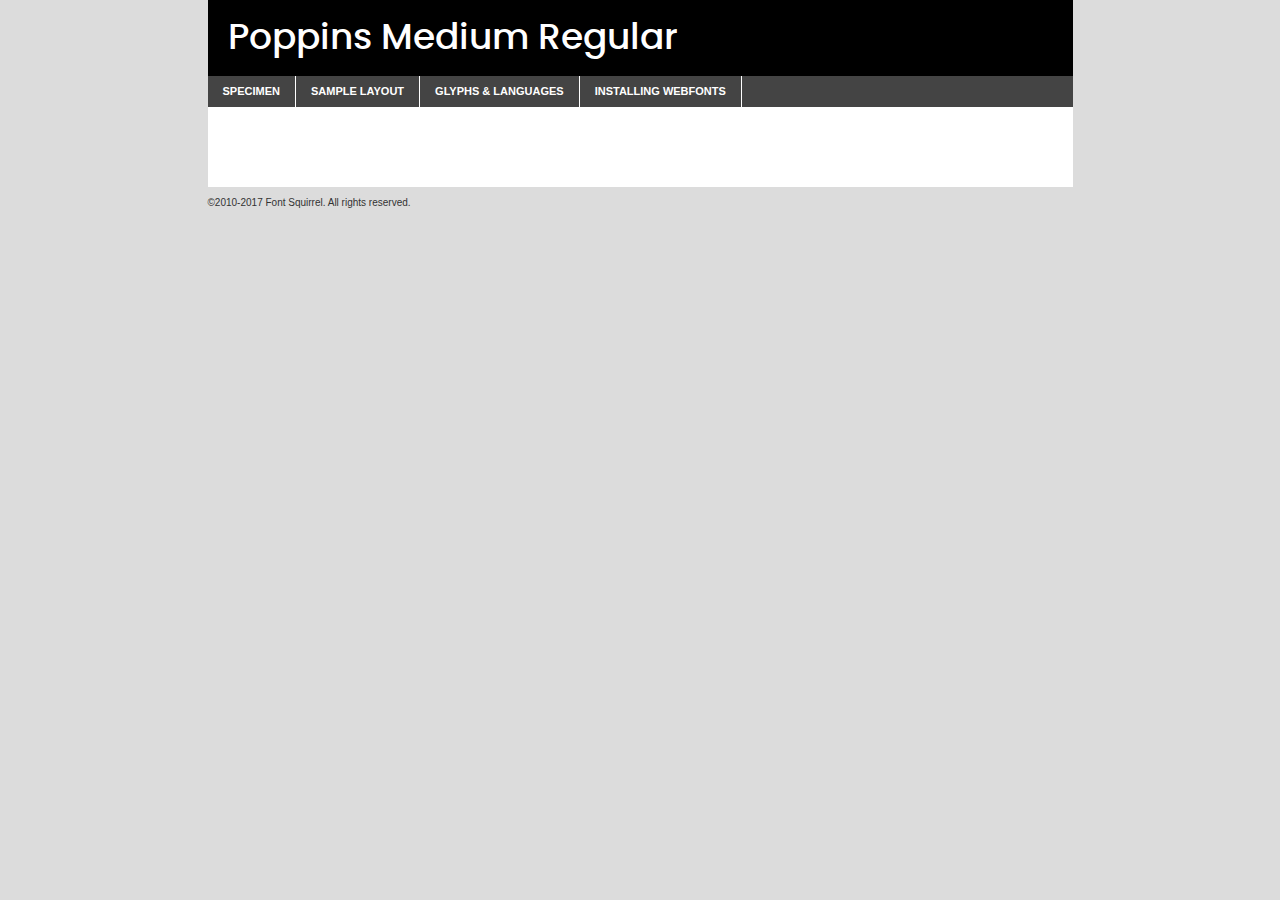
<file: all/fonts/poppins-medium-demo.html>
<!DOCTYPE html PUBLIC "-//W3C//DTD XHTML 1.0 Transitional//EN"
	"http://www.w3.org/TR/xhtml1/DTD/xhtml1-transitional.dtd">

<html xmlns="http://www.w3.org/1999/xhtml" xml:lang="en" lang="en">
<head>
	<meta http-equiv="Content-Type" content="text/html; charset=utf-8" />
	<script src="http://ajax.googleapis.com/ajax/libs/jquery/1.7.2/jquery.min.js" type="text/javascript" charset="utf-8"></script>
	<script type="text/javascript">
	(function($){$.fn.easyTabs=function(option){var param=jQuery.extend({fadeSpeed:"fast",defaultContent:1,activeClass:'active'},option);$(this).each(function(){var thisId="#"+this.id;if(param.defaultContent==''){param.defaultContent=1;}
	if(typeof param.defaultContent=="number")
	{var defaultTab=$(thisId+" .tabs li:eq("+(param.defaultContent-1)+") a").attr('href').substr(1);}else{var defaultTab=param.defaultContent;}
	$(thisId+" .tabs li a").each(function(){var tabToHide=$(this).attr('href').substr(1);$("#"+tabToHide).addClass('easytabs-tab-content');});hideAll();changeContent(defaultTab);function hideAll(){$(thisId+" .easytabs-tab-content").hide();}
	function changeContent(tabId){hideAll();$(thisId+" .tabs li").removeClass(param.activeClass);$(thisId+" .tabs li a[href=#"+tabId+"]").closest('li').addClass(param.activeClass);if(param.fadeSpeed!="none")
	{$(thisId+" #"+tabId).fadeIn(param.fadeSpeed);}else{$(thisId+" #"+tabId).show();}}
	$(thisId+" .tabs li").click(function(){var tabId=$(this).find('a').attr('href').substr(1);changeContent(tabId);return false;});});}})(jQuery);
	</script>
	<link rel="stylesheet" href="specimen_files/specimen_stylesheet.css" type="text/css" charset="utf-8" />
	<link rel="stylesheet" href="stylesheet.css" type="text/css" charset="utf-8" />

	<style type="text/css">
					body{
				font-family: 'poppinsmedium';
							}
		</style>

	<title>Poppins Medium Regular Specimen</title>
	
	
	<script type="text/javascript" charset="utf-8">
		$(document).ready(function() {
			$('#container').easyTabs({defaultContent:1});
		});
	</script>
</head>

<body>
<div id="container">
	<div id="header">
		Poppins Medium Regular	</div>
	<ul class="tabs">
		<li><a href="#specimen">Specimen</a></li>
		<li><a href="#layout">Sample Layout</a></li>
				<li><a href="#glyphs">Glyphs &amp; Languages</a></li>
		<li><a href="#installing">Installing Webfonts</a></li>
		
	</ul>
	
	<div id="main_content">

		
			<div id="specimen">
		
				<div class="section">
					<div class="grid12 firstcol">
						<div class="huge">AaBb</div>
					</div>
				</div>
		
				<div class="section">
					<div class="glyph_range">A&#x200B;B&#x200b;C&#x200b;D&#x200b;E&#x200b;F&#x200b;G&#x200b;H&#x200b;I&#x200b;J&#x200b;K&#x200b;L&#x200b;M&#x200b;N&#x200b;O&#x200b;P&#x200b;Q&#x200b;R&#x200b;S&#x200b;T&#x200b;U&#x200b;V&#x200b;W&#x200b;X&#x200b;Y&#x200b;Z&#x200b;a&#x200b;b&#x200b;c&#x200b;d&#x200b;e&#x200b;f&#x200b;g&#x200b;h&#x200b;i&#x200b;j&#x200b;k&#x200b;l&#x200b;m&#x200b;n&#x200b;o&#x200b;p&#x200b;q&#x200b;r&#x200b;s&#x200b;t&#x200b;u&#x200b;v&#x200b;w&#x200b;x&#x200b;y&#x200b;z&#x200b;1&#x200b;2&#x200b;3&#x200b;4&#x200b;5&#x200b;6&#x200b;7&#x200b;8&#x200b;9&#x200b;0&#x200b;&amp;&#x200b;.&#x200b;,&#x200b;?&#x200b;!&#x200b;&#64;&#x200b;(&#x200b;)&#x200b;#&#x200b;$&#x200b;%&#x200b;*&#x200b;+&#x200b;-&#x200b;=&#x200b;:&#x200b;;</div>
				</div>
				<div class="section">
					<div class="grid12 firstcol">
						<table class="sample_table">
							<tr><td>10</td><td class="size10">abcdefghijklmnopqrstuvwxyzABCDEFGHIJKLMNOPQRSTUVWXYZ0123456789abcdefghijklmnopqrstuvwxyzABCDEFGHIJKLMNOPQRSTUVWXYZ0123456789abcdefghijklmnopqrstuvwxyzABCDEFGHIJKLMNOPQRSTUVWXYZ</td></tr>
							<tr><td>11</td><td class="size11">abcdefghijklmnopqrstuvwxyzABCDEFGHIJKLMNOPQRSTUVWXYZ0123456789abcdefghijklmnopqrstuvwxyzABCDEFGHIJKLMNOPQRSTUVWXYZ0123456789abcdefghijklmnopqrstuvwxyzABCDEFGHIJKLMNOPQRSTUVWXYZ</td></tr>
							<tr><td>12</td><td class="size12">abcdefghijklmnopqrstuvwxyzABCDEFGHIJKLMNOPQRSTUVWXYZ0123456789abcdefghijklmnopqrstuvwxyzABCDEFGHIJKLMNOPQRSTUVWXYZ0123456789abcdefghijklmnopqrstuvwxyzABCDEFGHIJKLMNOPQRSTUVWXYZ</td></tr>
							<tr><td>13</td><td class="size13">abcdefghijklmnopqrstuvwxyzABCDEFGHIJKLMNOPQRSTUVWXYZ0123456789abcdefghijklmnopqrstuvwxyzABCDEFGHIJKLMNOPQRSTUVWXYZ0123456789abcdefghijklmnopqrstuvwxyzABCDEFGHIJKLMNOPQRSTUVWXYZ</td></tr>
							<tr><td>14</td><td class="size14">abcdefghijklmnopqrstuvwxyzABCDEFGHIJKLMNOPQRSTUVWXYZ0123456789abcdefghijklmnopqrstuvwxyzABCDEFGHIJKLMNOPQRSTUVWXYZ0123456789abcdefghijklmnopqrstuvwxyzABCDEFGHIJKLMNOPQRSTUVWXYZ</td></tr>
							<tr><td>16</td><td class="size16">abcdefghijklmnopqrstuvwxyzABCDEFGHIJKLMNOPQRSTUVWXYZ0123456789abcdefghijklmnopqrstuvwxyzABCDEFGHIJKLMNOPQRSTUVWXYZ</td></tr>
							<tr><td>18</td><td class="size18">abcdefghijklmnopqrstuvwxyzABCDEFGHIJKLMNOPQRSTUVWXYZ0123456789abcdefghijklmnopqrstuvwxyzABCDEFGHIJKLMNOPQRSTUVWXYZ</td></tr>
							<tr><td>20</td><td class="size20">abcdefghijklmnopqrstuvwxyzABCDEFGHIJKLMNOPQRSTUVWXYZ0123456789abcdefghijklmnopqrstuvwxyzABCDEFGHIJKLMNOPQRSTUVWXYZ</td></tr>
							<tr><td>24</td><td class="size24">abcdefghijklmnopqrstuvwxyzABCDEFGHIJKLMNOPQRSTUVWXYZ0123456789abcdefghijklmnopqrstuvwxyzABCDEFGHIJKLMNOPQRSTUVWXYZ</td></tr>
							<tr><td>30</td><td class="size30">abcdefghijklmnopqrstuvwxyzABCDEFGHIJKLMNOPQRSTUVWXYZ0123456789abcdefghijklmnopqrstuvwxyzABCDEFGHIJKLMNOPQRSTUVWXYZ</td></tr>
							<tr><td>36</td><td class="size36">abcdefghijklmnopqrstuvwxyzABCDEFGHIJKLMNOPQRSTUVWXYZ0123456789abcdefghijklmnopqrstuvwxyzABCDEFGHIJKLMNOPQRSTUVWXYZ</td></tr>
							<tr><td>48</td><td class="size48">abcdefghijklmnopqrstuvwxyzABCDEFGHIJKLMNOPQRSTUVWXYZ0123456789abcdefghijklmnopqrstuvwxyzABCDEFGHIJKLMNOPQRSTUVWXYZ</td></tr>
							<tr><td>60</td><td class="size60">abcdefghijklmnopqrstuvwxyzABCDEFGHIJKLMNOPQRSTUVWXYZ0123456789abcdefghijklmnopqrstuvwxyzABCDEFGHIJKLMNOPQRSTUVWXYZ</td></tr>
							<tr><td>72</td><td class="size72">abcdefghijklmnopqrstuvwxyzABCDEFGHIJKLMNOPQRSTUVWXYZ0123456789abcdefghijklmnopqrstuvwxyzABCDEFGHIJKLMNOPQRSTUVWXYZ</td></tr>
							<tr><td>90</td><td class="size90">abcdefghijklmnopqrstuvwxyzABCDEFGHIJKLMNOPQRSTUVWXYZ0123456789abcdefghijklmnopqrstuvwxyzABCDEFGHIJKLMNOPQRSTUVWXYZ</td></tr>
						</table>
				
					</div>
			
				</div>
		
		
		
								<div class="section" id="bodycomparison">


										<div id="xheight">
				<div class="fontbody">&#x25FC;&#x25FC;&#x25FC;&#x25FC;&#x25FC;&#x25FC;&#x25FC;&#x25FC;&#x25FC;&#x25FC;&#x25FC;&#x25FC;&#x25FC;&#x25FC;&#x25FC;&#x25FC;&#x25FC;&#x25FC;&#x25FC;&#x25FC;&#x25FC;&#x25FC;&#x25FC;&#x25FC;&#x25FC;&#x25FC;&#x25FC;&#x25FC;&#x25FC;&#x25FC;&#x25FC;&#x25FC;&#x25FC;&#x25FC;&#x25FC;&#x25FC;&#x25FC;&#x25FC;&#x25FC;&#x25FC;&#x25FC;&#x25FC;&#x25FC;&#x25FC;&#x25FC;&#x25FC;&#x25FC;&#x25FC;&#x25FC;&#x25FC;&#x25FC;&#x25FC;&#x25FC;&#x25FC;&#x25FC;&#x25FC;&#x25FC;&#x25FC;&#x25FC;&#x25FC;&#x25FC;&#x25FC;&#x25FC;&#x25FC;&#x25FC;&#x25FC;&#x25FC;&#x25FC;&#x25FC;&#x25FC;&#x25FC;&#x25FC;&#x25FC;&#x25FC;&#x25FC;&#x25FC;&#x25FC;&#x25FC;&#x25FC;&#x25FC;&#x25FC;&#x25FC;&#x25FC;&#x25FC;&#x25FC;&#x25FC;&#x25FC;&#x25FC;&#x25FC;&#x25FC;&#x25FC;&#x25FC;&#x25FC;&#x25FC;&#x25FC;&#x25FC;&#x25FC;&#x25FC;&#x25FC;body</div><div class="arialbody">body</div><div class="verdanabody">body</div><div class="georgiabody">body</div></div>
										<div class="fontbody" style="z-index:1">
											body<span>Poppins Medium Regular</span>
										</div>
										<div class="arialbody" style="z-index:1">
											body<span>Arial</span>
										</div>
										<div class="verdanabody" style="z-index:1">
											body<span>Verdana</span>
										</div>
										<div class="georgiabody" style="z-index:1">
											body<span>Georgia</span>
										</div>



								</div>
		
		
				<div class="section psample psample_row1" id="">
					
					<div class="grid2 firstcol">
						<p class="size10"><span>10.</span>Aenean lacinia bibendum nulla sed consectetur. Fusce dapibus, tellus ac cursus commodo, tortor mauris condimentum nibh, ut fermentum massa justo sit amet risus. Nullam id dolor id nibh ultricies vehicula ut id elit. Cum sociis natoque penatibus et magnis dis parturient montes, nascetur ridiculus mus. Nulla vitae elit libero, a pharetra augue.</p>
			
					</div>
					<div class="grid3">
						<p class="size11"><span>11.</span>Aenean lacinia bibendum nulla sed consectetur. Fusce dapibus, tellus ac cursus commodo, tortor mauris condimentum nibh, ut fermentum massa justo sit amet risus. Nullam id dolor id nibh ultricies vehicula ut id elit. Cum sociis natoque penatibus et magnis dis parturient montes, nascetur ridiculus mus. Nulla vitae elit libero, a pharetra augue.</p>
			
					</div>
					<div class="grid3">
						<p class="size12"><span>12.</span>Aenean lacinia bibendum nulla sed consectetur. Fusce dapibus, tellus ac cursus commodo, tortor mauris condimentum nibh, ut fermentum massa justo sit amet risus. Nullam id dolor id nibh ultricies vehicula ut id elit. Cum sociis natoque penatibus et magnis dis parturient montes, nascetur ridiculus mus. Nulla vitae elit libero, a pharetra augue.</p>
			
					</div>
					<div class="grid4">
						<p class="size13"><span>13.</span>Aenean lacinia bibendum nulla sed consectetur. Fusce dapibus, tellus ac cursus commodo, tortor mauris condimentum nibh, ut fermentum massa justo sit amet risus. Nullam id dolor id nibh ultricies vehicula ut id elit. Cum sociis natoque penatibus et magnis dis parturient montes, nascetur ridiculus mus. Nulla vitae elit libero, a pharetra augue.</p>
			
					</div>
					<div class="white_blend"></div>
					
				</div>
				<div class="section psample psample_row2" id="">
					<div class="grid3 firstcol">
						<p class="size14"><span>14.</span>Aenean lacinia bibendum nulla sed consectetur. Fusce dapibus, tellus ac cursus commodo, tortor mauris condimentum nibh, ut fermentum massa justo sit amet risus. Nullam id dolor id nibh ultricies vehicula ut id elit. Cum sociis natoque penatibus et magnis dis parturient montes, nascetur ridiculus mus. Nulla vitae elit libero, a pharetra augue.</p>
			
					</div>
					<div class="grid4">
						<p class="size16"><span>16.</span>Aenean lacinia bibendum nulla sed consectetur. Fusce dapibus, tellus ac cursus commodo, tortor mauris condimentum nibh, ut fermentum massa justo sit amet risus. Nullam id dolor id nibh ultricies vehicula ut id elit. Cum sociis natoque penatibus et magnis dis parturient montes, nascetur ridiculus mus. Nulla vitae elit libero, a pharetra augue.</p>
			
					</div>
					<div class="grid5">
						<p class="size18"><span>18.</span>Aenean lacinia bibendum nulla sed consectetur. Fusce dapibus, tellus ac cursus commodo, tortor mauris condimentum nibh, ut fermentum massa justo sit amet risus. Nullam id dolor id nibh ultricies vehicula ut id elit. Cum sociis natoque penatibus et magnis dis parturient montes, nascetur ridiculus mus. Nulla vitae elit libero, a pharetra augue.</p>
			
					</div>

					<div class="white_blend"></div>

				</div>
				
				<div class="section psample psample_row3" id="">
					<div class="grid5 firstcol">
						<p class="size20"><span>20.</span>Aenean lacinia bibendum nulla sed consectetur. Fusce dapibus, tellus ac cursus commodo, tortor mauris condimentum nibh, ut fermentum massa justo sit amet risus. Nullam id dolor id nibh ultricies vehicula ut id elit. Cum sociis natoque penatibus et magnis dis parturient montes, nascetur ridiculus mus. Nulla vitae elit libero, a pharetra augue.</p>
					</div>
					<div class="grid7">
						<p class="size24"><span>24.</span>Aenean lacinia bibendum nulla sed consectetur. Fusce dapibus, tellus ac cursus commodo, tortor mauris condimentum nibh, ut fermentum massa justo sit amet risus. Nullam id dolor id nibh ultricies vehicula ut id elit. Cum sociis natoque penatibus et magnis dis parturient montes, nascetur ridiculus mus. Nulla vitae elit libero, a pharetra augue.</p>
					</div>
					
					<div class="white_blend"></div>
					
				</div>
				
				<div class="section psample psample_row4" id="">
					<div class="grid12 firstcol">
						<p class="size30"><span>30.</span>Aenean lacinia bibendum nulla sed consectetur. Fusce dapibus, tellus ac cursus commodo, tortor mauris condimentum nibh, ut fermentum massa justo sit amet risus. Nullam id dolor id nibh ultricies vehicula ut id elit. Cum sociis natoque penatibus et magnis dis parturient montes, nascetur ridiculus mus. Nulla vitae elit libero, a pharetra augue.</p>
					</div>
					<div class="white_blend"></div>
					
				</div>
				
				
				
				<div class="section psample psample_row1 fullreverse">
					<div class="grid2 firstcol">
						<p class="size10"><span>10.</span>Aenean lacinia bibendum nulla sed consectetur. Fusce dapibus, tellus ac cursus commodo, tortor mauris condimentum nibh, ut fermentum massa justo sit amet risus. Nullam id dolor id nibh ultricies vehicula ut id elit. Cum sociis natoque penatibus et magnis dis parturient montes, nascetur ridiculus mus. Nulla vitae elit libero, a pharetra augue.</p>
			
					</div>
					<div class="grid3">
						<p class="size11"><span>11.</span>Aenean lacinia bibendum nulla sed consectetur. Fusce dapibus, tellus ac cursus commodo, tortor mauris condimentum nibh, ut fermentum massa justo sit amet risus. Nullam id dolor id nibh ultricies vehicula ut id elit. Cum sociis natoque penatibus et magnis dis parturient montes, nascetur ridiculus mus. Nulla vitae elit libero, a pharetra augue.</p>
			
					</div>
					<div class="grid3">
						<p class="size12"><span>12.</span>Aenean lacinia bibendum nulla sed consectetur. Fusce dapibus, tellus ac cursus commodo, tortor mauris condimentum nibh, ut fermentum massa justo sit amet risus. Nullam id dolor id nibh ultricies vehicula ut id elit. Cum sociis natoque penatibus et magnis dis parturient montes, nascetur ridiculus mus. Nulla vitae elit libero, a pharetra augue.</p>
			
					</div>
					<div class="grid4">
						<p class="size13"><span>13.</span>Aenean lacinia bibendum nulla sed consectetur. Fusce dapibus, tellus ac cursus commodo, tortor mauris condimentum nibh, ut fermentum massa justo sit amet risus. Nullam id dolor id nibh ultricies vehicula ut id elit. Cum sociis natoque penatibus et magnis dis parturient montes, nascetur ridiculus mus. Nulla vitae elit libero, a pharetra augue.</p>
			
					</div>
					<div class="black_blend"></div>
					
				</div>
				
				<div class="section psample psample_row2 fullreverse">
					<div class="grid3 firstcol">
						<p class="size14"><span>14.</span>Aenean lacinia bibendum nulla sed consectetur. Fusce dapibus, tellus ac cursus commodo, tortor mauris condimentum nibh, ut fermentum massa justo sit amet risus. Nullam id dolor id nibh ultricies vehicula ut id elit. Cum sociis natoque penatibus et magnis dis parturient montes, nascetur ridiculus mus. Nulla vitae elit libero, a pharetra augue.</p>
			
					</div>
					<div class="grid4">
						<p class="size16"><span>16.</span>Aenean lacinia bibendum nulla sed consectetur. Fusce dapibus, tellus ac cursus commodo, tortor mauris condimentum nibh, ut fermentum massa justo sit amet risus. Nullam id dolor id nibh ultricies vehicula ut id elit. Cum sociis natoque penatibus et magnis dis parturient montes, nascetur ridiculus mus. Nulla vitae elit libero, a pharetra augue.</p>
			
					</div>
					<div class="grid5">
						<p class="size18"><span>18.</span>Aenean lacinia bibendum nulla sed consectetur. Fusce dapibus, tellus ac cursus commodo, tortor mauris condimentum nibh, ut fermentum massa justo sit amet risus. Nullam id dolor id nibh ultricies vehicula ut id elit. Cum sociis natoque penatibus et magnis dis parturient montes, nascetur ridiculus mus. Nulla vitae elit libero, a pharetra augue.</p>
			
					</div>
					<div class="black_blend"></div>

				</div>
				
				<div class="section psample fullreverse psample_row3" id="">
					<div class="grid5 firstcol">
						<p class="size20"><span>20.</span>Aenean lacinia bibendum nulla sed consectetur. Fusce dapibus, tellus ac cursus commodo, tortor mauris condimentum nibh, ut fermentum massa justo sit amet risus. Nullam id dolor id nibh ultricies vehicula ut id elit. Cum sociis natoque penatibus et magnis dis parturient montes, nascetur ridiculus mus. Nulla vitae elit libero, a pharetra augue.</p>
					</div>
					<div class="grid7">
						<p class="size24"><span>24.</span>Aenean lacinia bibendum nulla sed consectetur. Fusce dapibus, tellus ac cursus commodo, tortor mauris condimentum nibh, ut fermentum massa justo sit amet risus. Nullam id dolor id nibh ultricies vehicula ut id elit. Cum sociis natoque penatibus et magnis dis parturient montes, nascetur ridiculus mus. Nulla vitae elit libero, a pharetra augue.</p>
					</div>
					
					<div class="black_blend"></div>
					
				</div>
				
				<div class="section psample fullreverse psample_row4" id="" style="border-bottom: 20px #000 solid;">
					<div class="grid12 firstcol">
						<p class="size30"><span>30.</span>Aenean lacinia bibendum nulla sed consectetur. Fusce dapibus, tellus ac cursus commodo, tortor mauris condimentum nibh, ut fermentum massa justo sit amet risus. Nullam id dolor id nibh ultricies vehicula ut id elit. Cum sociis natoque penatibus et magnis dis parturient montes, nascetur ridiculus mus. Nulla vitae elit libero, a pharetra augue.</p>
					</div>
					<div class="black_blend"></div>
					
				</div>
				
				
				
				
			</div>
			
			<div id="layout">
				
				<div class="section">
					
					<div class="grid12 firstcol">
						<h1>Lorem Ipsum Dolor</h1>
						<h2>Etiam porta sem malesuada magna mollis euismod</h2>
						
						<p class="byline">By <a href="#link">Aenean Lacinia</a></p>
					</div>
				</div>
				<div class="section">
					<div class="grid8 firstcol">
						<p class="large">Donec sed odio dui. Morbi leo risus, porta ac consectetur ac, vestibulum at eros. Fusce dapibus, tellus ac cursus commodo, tortor mauris condimentum nibh, ut fermentum massa justo sit amet risus. </p>

						
						<h3>Pellentesque ornare sem</h3>

						<p>Maecenas sed diam eget risus varius blandit sit amet non magna. Maecenas faucibus mollis interdum. Donec ullamcorper nulla non metus auctor fringilla. Nullam id dolor id nibh ultricies vehicula ut id elit. Nullam id dolor id nibh ultricies vehicula ut id elit. </p>

						<p>Aenean eu leo quam. Pellentesque ornare sem lacinia quam venenatis vestibulum. Lorem ipsum dolor sit amet, consectetur adipiscing elit. Cum sociis natoque penatibus et magnis dis parturient montes, nascetur ridiculus mus. </p>

						<p>Nulla vitae elit libero, a pharetra augue. Praesent commodo cursus magna, vel scelerisque nisl consectetur et. Aenean lacinia bibendum nulla sed consectetur. </p>

						<p>Nullam quis risus eget urna mollis ornare vel eu leo. Nullam quis risus eget urna mollis ornare vel eu leo. Maecenas sed diam eget risus varius blandit sit amet non magna. Donec ullamcorper nulla non metus auctor fringilla. </p>

						<h3>Cras mattis consectetur</h3>

						<p>Aenean eu leo quam. Pellentesque ornare sem lacinia quam venenatis vestibulum. Aenean lacinia bibendum nulla sed consectetur. Integer posuere erat a ante venenatis dapibus posuere velit aliquet. Cras mattis consectetur purus sit amet fermentum. </p>

						<p>Nullam id dolor id nibh ultricies vehicula ut id elit. Nullam quis risus eget urna mollis ornare vel eu leo. Cras mattis consectetur purus sit amet fermentum.</p>
					</div>
					
					<div class="grid4 sidebar">
						
						<div class="box reverse">
							<p class="last">Nullam quis risus eget urna mollis ornare vel eu leo. Donec ullamcorper nulla non metus auctor fringilla. Cras mattis consectetur purus sit amet fermentum. Sed posuere consectetur est at lobortis. Lorem ipsum dolor sit amet, consectetur adipiscing elit. </p>
						</div>
						
						<p class="caption">Maecenas sed diam eget risus varius.</p>

						<p>Vestibulum id ligula porta felis euismod semper. Integer posuere erat a ante venenatis dapibus posuere velit aliquet. Vestibulum id ligula porta felis euismod semper. Sed posuere consectetur est at lobortis. Maecenas sed diam eget risus varius blandit sit amet non magna. Fusce dapibus, tellus ac cursus commodo, tortor mauris condimentum nibh, ut fermentum massa justo sit amet risus. </p>

					

						<p>Duis mollis, est non commodo luctus, nisi erat porttitor ligula, eget lacinia odio sem nec elit. Aenean lacinia bibendum nulla sed consectetur. Vivamus sagittis lacus vel augue laoreet rutrum faucibus dolor auctor. Aenean lacinia bibendum nulla sed consectetur. Nullam quis risus eget urna mollis ornare vel eu leo. </p>

						<p>Praesent commodo cursus magna, vel scelerisque nisl consectetur et. Donec ullamcorper nulla non metus auctor fringilla. Maecenas faucibus mollis interdum. Fusce dapibus, tellus ac cursus commodo, tortor mauris condimentum nibh, ut fermentum massa justo sit amet risus. </p>

					</div>
				</div>
				
			</div>


			



		<div id="glyphs">
			<div class="section">
				<div class="grid12 firstcol">
			
				<h1>Language Support</h1>
				<p>The subset of Poppins Medium Regular in this kit supports the following languages:<br />
			
					Albanian, Basque, Breton, Chamorro, Danish, Dutch, English, Faroese, Finnish, French, Frisian, Galician, German, Icelandic, Italian, Malagasy, Norwegian, Portuguese, Spanish, Alsatian, Aragonese, Arapaho, Arrernte, Asturian, Aymara, Bislama, Cebuano, Corsican, Fijian, French_creole, Genoese, Gilbertese, Greenlandic, Haitian_creole, Hiligaynon, Hmong, Hopi, Ibanag, Iloko_ilokano, Indonesian, Interglossa_glosa, Interlingua, Irish_gaelic, Jerriais, Lojban, Lombard, Luxembourgeois, Manx, Mohawk, Norfolk_pitcairnese, Occitan, Oromo, Pangasinan, Papiamento, Piedmontese, Potawatomi, Rhaeto-romance, Romansh, Rotokas, Sami_lule, Samoan, Sardinian, Scots_gaelic, Seychelles_creole, Shona, Sicilian, Somali, Southern_ndebele, Swahili, Swati_swazi, Tagalog_filipino_pilipino, Tetum, Tok_pisin, Uyghur_latinized, Volapuk, Walloon, Warlpiri, Xhosa, Yapese, Zulu, Latinbasic, Ubasic, Demo				</p>
				<h1>Glyph Chart</h1>
				<p>The subset of Poppins Medium Regular in this kit includes all the glyphs listed below. Unicode entities are included above each glyph to help you insert individual characters into your layout.</p>
				<div id="glyph_chart">
			
																														 <div><p>&amp;#13;</p>&#13;</div>
																				 <div><p>&amp;#32;</p>&#32;</div>
																				 <div><p>&amp;#33;</p>&#33;</div>
																				 <div><p>&amp;#34;</p>&#34;</div>
																				 <div><p>&amp;#35;</p>&#35;</div>
																				 <div><p>&amp;#36;</p>&#36;</div>
																				 <div><p>&amp;#37;</p>&#37;</div>
																				 <div><p>&amp;#38;</p>&#38;</div>
																				 <div><p>&amp;#39;</p>&#39;</div>
																				 <div><p>&amp;#40;</p>&#40;</div>
																				 <div><p>&amp;#41;</p>&#41;</div>
																				 <div><p>&amp;#42;</p>&#42;</div>
																				 <div><p>&amp;#43;</p>&#43;</div>
																				 <div><p>&amp;#44;</p>&#44;</div>
																				 <div><p>&amp;#45;</p>&#45;</div>
																				 <div><p>&amp;#46;</p>&#46;</div>
																				 <div><p>&amp;#47;</p>&#47;</div>
																				 <div><p>&amp;#48;</p>&#48;</div>
																				 <div><p>&amp;#49;</p>&#49;</div>
																				 <div><p>&amp;#50;</p>&#50;</div>
																				 <div><p>&amp;#51;</p>&#51;</div>
																				 <div><p>&amp;#52;</p>&#52;</div>
																				 <div><p>&amp;#53;</p>&#53;</div>
																				 <div><p>&amp;#54;</p>&#54;</div>
																				 <div><p>&amp;#55;</p>&#55;</div>
																				 <div><p>&amp;#56;</p>&#56;</div>
																				 <div><p>&amp;#57;</p>&#57;</div>
																				 <div><p>&amp;#58;</p>&#58;</div>
																				 <div><p>&amp;#59;</p>&#59;</div>
																				 <div><p>&amp;#60;</p>&#60;</div>
																				 <div><p>&amp;#61;</p>&#61;</div>
																				 <div><p>&amp;#62;</p>&#62;</div>
																				 <div><p>&amp;#63;</p>&#63;</div>
																				 <div><p>&amp;#64;</p>&#64;</div>
																				 <div><p>&amp;#65;</p>&#65;</div>
																				 <div><p>&amp;#66;</p>&#66;</div>
																				 <div><p>&amp;#67;</p>&#67;</div>
																				 <div><p>&amp;#68;</p>&#68;</div>
																				 <div><p>&amp;#69;</p>&#69;</div>
																				 <div><p>&amp;#70;</p>&#70;</div>
																				 <div><p>&amp;#71;</p>&#71;</div>
																				 <div><p>&amp;#72;</p>&#72;</div>
																				 <div><p>&amp;#73;</p>&#73;</div>
																				 <div><p>&amp;#74;</p>&#74;</div>
																				 <div><p>&amp;#75;</p>&#75;</div>
																				 <div><p>&amp;#76;</p>&#76;</div>
																				 <div><p>&amp;#77;</p>&#77;</div>
																				 <div><p>&amp;#78;</p>&#78;</div>
																				 <div><p>&amp;#79;</p>&#79;</div>
																				 <div><p>&amp;#80;</p>&#80;</div>
																				 <div><p>&amp;#81;</p>&#81;</div>
																				 <div><p>&amp;#82;</p>&#82;</div>
																				 <div><p>&amp;#83;</p>&#83;</div>
																				 <div><p>&amp;#84;</p>&#84;</div>
																				 <div><p>&amp;#85;</p>&#85;</div>
																				 <div><p>&amp;#86;</p>&#86;</div>
																				 <div><p>&amp;#87;</p>&#87;</div>
																				 <div><p>&amp;#88;</p>&#88;</div>
																				 <div><p>&amp;#89;</p>&#89;</div>
																				 <div><p>&amp;#90;</p>&#90;</div>
																				 <div><p>&amp;#91;</p>&#91;</div>
																				 <div><p>&amp;#92;</p>&#92;</div>
																				 <div><p>&amp;#93;</p>&#93;</div>
																				 <div><p>&amp;#94;</p>&#94;</div>
																				 <div><p>&amp;#95;</p>&#95;</div>
																				 <div><p>&amp;#96;</p>&#96;</div>
																				 <div><p>&amp;#97;</p>&#97;</div>
																				 <div><p>&amp;#98;</p>&#98;</div>
																				 <div><p>&amp;#99;</p>&#99;</div>
																				 <div><p>&amp;#100;</p>&#100;</div>
																				 <div><p>&amp;#101;</p>&#101;</div>
																				 <div><p>&amp;#102;</p>&#102;</div>
																				 <div><p>&amp;#103;</p>&#103;</div>
																				 <div><p>&amp;#104;</p>&#104;</div>
																				 <div><p>&amp;#105;</p>&#105;</div>
																				 <div><p>&amp;#106;</p>&#106;</div>
																				 <div><p>&amp;#107;</p>&#107;</div>
																				 <div><p>&amp;#108;</p>&#108;</div>
																				 <div><p>&amp;#109;</p>&#109;</div>
																				 <div><p>&amp;#110;</p>&#110;</div>
																				 <div><p>&amp;#111;</p>&#111;</div>
																				 <div><p>&amp;#112;</p>&#112;</div>
																				 <div><p>&amp;#113;</p>&#113;</div>
																				 <div><p>&amp;#114;</p>&#114;</div>
																				 <div><p>&amp;#115;</p>&#115;</div>
																				 <div><p>&amp;#116;</p>&#116;</div>
																				 <div><p>&amp;#117;</p>&#117;</div>
																				 <div><p>&amp;#118;</p>&#118;</div>
																				 <div><p>&amp;#119;</p>&#119;</div>
																				 <div><p>&amp;#120;</p>&#120;</div>
																				 <div><p>&amp;#121;</p>&#121;</div>
																				 <div><p>&amp;#122;</p>&#122;</div>
																				 <div><p>&amp;#123;</p>&#123;</div>
																				 <div><p>&amp;#124;</p>&#124;</div>
																				 <div><p>&amp;#125;</p>&#125;</div>
																				 <div><p>&amp;#126;</p>&#126;</div>
																				 <div><p>&amp;#160;</p>&#160;</div>
																				 <div><p>&amp;#161;</p>&#161;</div>
																				 <div><p>&amp;#162;</p>&#162;</div>
																				 <div><p>&amp;#163;</p>&#163;</div>
																				 <div><p>&amp;#164;</p>&#164;</div>
																				 <div><p>&amp;#165;</p>&#165;</div>
																				 <div><p>&amp;#166;</p>&#166;</div>
																				 <div><p>&amp;#167;</p>&#167;</div>
																				 <div><p>&amp;#168;</p>&#168;</div>
																				 <div><p>&amp;#169;</p>&#169;</div>
																				 <div><p>&amp;#170;</p>&#170;</div>
																				 <div><p>&amp;#171;</p>&#171;</div>
																				 <div><p>&amp;#172;</p>&#172;</div>
																				 <div><p>&amp;#173;</p>&#173;</div>
																				 <div><p>&amp;#174;</p>&#174;</div>
																				 <div><p>&amp;#175;</p>&#175;</div>
																				 <div><p>&amp;#176;</p>&#176;</div>
																				 <div><p>&amp;#177;</p>&#177;</div>
																				 <div><p>&amp;#178;</p>&#178;</div>
																				 <div><p>&amp;#179;</p>&#179;</div>
																				 <div><p>&amp;#180;</p>&#180;</div>
																				 <div><p>&amp;#181;</p>&#181;</div>
																				 <div><p>&amp;#182;</p>&#182;</div>
																				 <div><p>&amp;#183;</p>&#183;</div>
																				 <div><p>&amp;#184;</p>&#184;</div>
																				 <div><p>&amp;#185;</p>&#185;</div>
																				 <div><p>&amp;#186;</p>&#186;</div>
																				 <div><p>&amp;#187;</p>&#187;</div>
																				 <div><p>&amp;#188;</p>&#188;</div>
																				 <div><p>&amp;#189;</p>&#189;</div>
																				 <div><p>&amp;#190;</p>&#190;</div>
																				 <div><p>&amp;#191;</p>&#191;</div>
																				 <div><p>&amp;#192;</p>&#192;</div>
																				 <div><p>&amp;#193;</p>&#193;</div>
																				 <div><p>&amp;#194;</p>&#194;</div>
																				 <div><p>&amp;#195;</p>&#195;</div>
																				 <div><p>&amp;#196;</p>&#196;</div>
																				 <div><p>&amp;#197;</p>&#197;</div>
																				 <div><p>&amp;#198;</p>&#198;</div>
																				 <div><p>&amp;#199;</p>&#199;</div>
																				 <div><p>&amp;#200;</p>&#200;</div>
																				 <div><p>&amp;#201;</p>&#201;</div>
																				 <div><p>&amp;#202;</p>&#202;</div>
																				 <div><p>&amp;#203;</p>&#203;</div>
																				 <div><p>&amp;#204;</p>&#204;</div>
																				 <div><p>&amp;#205;</p>&#205;</div>
																				 <div><p>&amp;#206;</p>&#206;</div>
																				 <div><p>&amp;#207;</p>&#207;</div>
																				 <div><p>&amp;#208;</p>&#208;</div>
																				 <div><p>&amp;#209;</p>&#209;</div>
																				 <div><p>&amp;#210;</p>&#210;</div>
																				 <div><p>&amp;#211;</p>&#211;</div>
																				 <div><p>&amp;#212;</p>&#212;</div>
																				 <div><p>&amp;#213;</p>&#213;</div>
																				 <div><p>&amp;#214;</p>&#214;</div>
																				 <div><p>&amp;#215;</p>&#215;</div>
																				 <div><p>&amp;#216;</p>&#216;</div>
																				 <div><p>&amp;#217;</p>&#217;</div>
																				 <div><p>&amp;#218;</p>&#218;</div>
																				 <div><p>&amp;#219;</p>&#219;</div>
																				 <div><p>&amp;#220;</p>&#220;</div>
																				 <div><p>&amp;#221;</p>&#221;</div>
																				 <div><p>&amp;#222;</p>&#222;</div>
																				 <div><p>&amp;#223;</p>&#223;</div>
																				 <div><p>&amp;#224;</p>&#224;</div>
																				 <div><p>&amp;#225;</p>&#225;</div>
																				 <div><p>&amp;#226;</p>&#226;</div>
																				 <div><p>&amp;#227;</p>&#227;</div>
																				 <div><p>&amp;#228;</p>&#228;</div>
																				 <div><p>&amp;#229;</p>&#229;</div>
																				 <div><p>&amp;#230;</p>&#230;</div>
																				 <div><p>&amp;#231;</p>&#231;</div>
																				 <div><p>&amp;#232;</p>&#232;</div>
																				 <div><p>&amp;#233;</p>&#233;</div>
																				 <div><p>&amp;#234;</p>&#234;</div>
																				 <div><p>&amp;#235;</p>&#235;</div>
																				 <div><p>&amp;#236;</p>&#236;</div>
																				 <div><p>&amp;#237;</p>&#237;</div>
																				 <div><p>&amp;#238;</p>&#238;</div>
																				 <div><p>&amp;#239;</p>&#239;</div>
																				 <div><p>&amp;#240;</p>&#240;</div>
																				 <div><p>&amp;#241;</p>&#241;</div>
																				 <div><p>&amp;#242;</p>&#242;</div>
																				 <div><p>&amp;#243;</p>&#243;</div>
																				 <div><p>&amp;#244;</p>&#244;</div>
																				 <div><p>&amp;#245;</p>&#245;</div>
																				 <div><p>&amp;#246;</p>&#246;</div>
																				 <div><p>&amp;#247;</p>&#247;</div>
																				 <div><p>&amp;#248;</p>&#248;</div>
																				 <div><p>&amp;#249;</p>&#249;</div>
																				 <div><p>&amp;#250;</p>&#250;</div>
																				 <div><p>&amp;#251;</p>&#251;</div>
																				 <div><p>&amp;#252;</p>&#252;</div>
																				 <div><p>&amp;#253;</p>&#253;</div>
																				 <div><p>&amp;#254;</p>&#254;</div>
																				 <div><p>&amp;#255;</p>&#255;</div>
																				 <div><p>&amp;#338;</p>&#338;</div>
																				 <div><p>&amp;#339;</p>&#339;</div>
																				 <div><p>&amp;#376;</p>&#376;</div>
																				 <div><p>&amp;#710;</p>&#710;</div>
																				 <div><p>&amp;#732;</p>&#732;</div>
																				 <div><p>&amp;#8192;</p>&#8192;</div>
																				 <div><p>&amp;#8193;</p>&#8193;</div>
																				 <div><p>&amp;#8194;</p>&#8194;</div>
																				 <div><p>&amp;#8195;</p>&#8195;</div>
																				 <div><p>&amp;#8196;</p>&#8196;</div>
																				 <div><p>&amp;#8197;</p>&#8197;</div>
																				 <div><p>&amp;#8198;</p>&#8198;</div>
																				 <div><p>&amp;#8199;</p>&#8199;</div>
																				 <div><p>&amp;#8200;</p>&#8200;</div>
																				 <div><p>&amp;#8201;</p>&#8201;</div>
																				 <div><p>&amp;#8202;</p>&#8202;</div>
																				 <div><p>&amp;#8208;</p>&#8208;</div>
																				 <div><p>&amp;#8209;</p>&#8209;</div>
																				 <div><p>&amp;#8210;</p>&#8210;</div>
																				 <div><p>&amp;#8211;</p>&#8211;</div>
																				 <div><p>&amp;#8212;</p>&#8212;</div>
																				 <div><p>&amp;#8216;</p>&#8216;</div>
																				 <div><p>&amp;#8217;</p>&#8217;</div>
																				 <div><p>&amp;#8218;</p>&#8218;</div>
																				 <div><p>&amp;#8220;</p>&#8220;</div>
																				 <div><p>&amp;#8221;</p>&#8221;</div>
																				 <div><p>&amp;#8222;</p>&#8222;</div>
																				 <div><p>&amp;#8226;</p>&#8226;</div>
																				 <div><p>&amp;#8230;</p>&#8230;</div>
																				 <div><p>&amp;#8239;</p>&#8239;</div>
																				 <div><p>&amp;#8249;</p>&#8249;</div>
																				 <div><p>&amp;#8250;</p>&#8250;</div>
																				 <div><p>&amp;#8287;</p>&#8287;</div>
																				 <div><p>&amp;#8364;</p>&#8364;</div>
																				 <div><p>&amp;#8482;</p>&#8482;</div>
																				 <div><p>&amp;#9724;</p>&#9724;</div>
																				 <div><p>&amp;#64257;</p>&#64257;</div>
																				 <div><p>&amp;#64258;</p>&#64258;</div>
																																																</div>	
				</div>
		
		
			</div>
		</div>
		
		
		<div id="specs">
			
		</div>
	
		<div id="installing">
			<div class="section">
				<div class="grid7 firstcol">
					<h1>Installing Webfonts</h1>
					
					<p>Webfonts are supported by all major browser platforms but not all in the same way. There are currently four different font formats that must be included in order to target all browsers. This includes TTF, WOFF, EOT and SVG.</p>
					
					<h2>1. Upload your webfonts</h2>
					<p>You must upload your webfont kit to your website. They should be in or near the same directory as your CSS files.</p>
					
					<h2>2. Include the webfont stylesheet</h2>
					<p>A special CSS @font-face declaration helps the various browsers select the appropriate font it needs without causing you a bunch of headaches. Learn more about this syntax by reading the <a href="https://www.fontspring.com/blog/further-hardening-of-the-bulletproof-syntax">Fontspring blog post</a> about it. The code for it is as follows:</p>


<code>
@font-face{ 
	font-family: 'MyWebFont';
	src: url('WebFont.eot');
	src: url('WebFont.eot?#iefix') format('embedded-opentype'),
	     url('WebFont.woff') format('woff'),
	     url('WebFont.ttf') format('truetype'),
	     url('WebFont.svg#webfont') format('svg');
}
</code>

	<p>We've already gone ahead and generated the code for you. All you have to do is link to the stylesheet in your HTML, like this:</p>
	<code>&lt;link rel=&quot;stylesheet&quot; href=&quot;stylesheet.css&quot; type=&quot;text/css&quot; charset=&quot;utf-8&quot; /&gt;</code>

					<h2>3. Modify your own stylesheet</h2>
					<p>To take advantage of your new fonts, you must tell your stylesheet to use them. Look at the original @font-face declaration above and find the property called "font-family." The name linked there will be what you use to reference the font. Prepend that webfont name to the font stack in the "font-family" property, inside the selector you want to change. For example:</p>
<code>p { font-family: 'WebFont', Arial, sans-serif; }</code>

<h2>4. Test</h2>
<p>Getting webfonts to work cross-browser <em>can</em> be tricky. Use the information in the sidebar to help you if you find that fonts aren't loading in a particular browser.</p>
				</div>
				
				<div class="grid5 sidebar">
					<div class="box">
						<h2>Troubleshooting<br />Font-Face Problems</h2>
						<p>Having trouble getting your webfonts to load in your new website? Here are some tips to sort out what might be the problem.</p>

						<h3>Fonts not showing in any browser</h3>

						<p>This sounds like you need to work on the plumbing. You either did not upload the fonts to the correct directory, or you did not link the fonts properly in the CSS. If you've confirmed that all this is correct and you still have a problem, take a look at your .htaccess file and see if requests are getting intercepted.</p>

						<h3>Fonts not loading in iPhone or iPad</h3>

						<p>The most common problem here is that you are serving the fonts from an IIS server. IIS refuses to serve files that have unknown MIME types. If that is the case, you must set the MIME type for SVG to "image/svg+xml" in the server settings. Follow these instructions from Microsoft if you need help.</p>

						<h3>Fonts not loading in Firefox</h3>

						<p>The primary reason for this failure? You are still using a version Firefox older than 3.5. So upgrade already! If that isn't it, then you are very likely serving fonts from a different domain. Firefox requires that all font assets be served from the same domain. Lastly it is possible that you need to add WOFF to your list of MIME types (if you are serving via IIS.)</p>

						<h3>Fonts not loading in IE</h3>

						<p>Are you looking at Internet Explorer on an actual Windows machine or are you cheating by using a service like Adobe BrowserLab? Many of these screenshot services do not render @font-face for IE. Best to test it on a real machine.</p>

						<h3>Fonts not loading in IE9</h3>

						<p>IE9, like Firefox, requires that fonts be served from the same domain as the website. Make sure that is the case.</p>
					</div>
				</div>
			</div>
			
		</div>
	
	</div>
	<div id="footer">
		<p>&copy;2010-2017 Font Squirrel. All rights reserved.</p>
	</div>
</div>
</body>
</html>
</file>
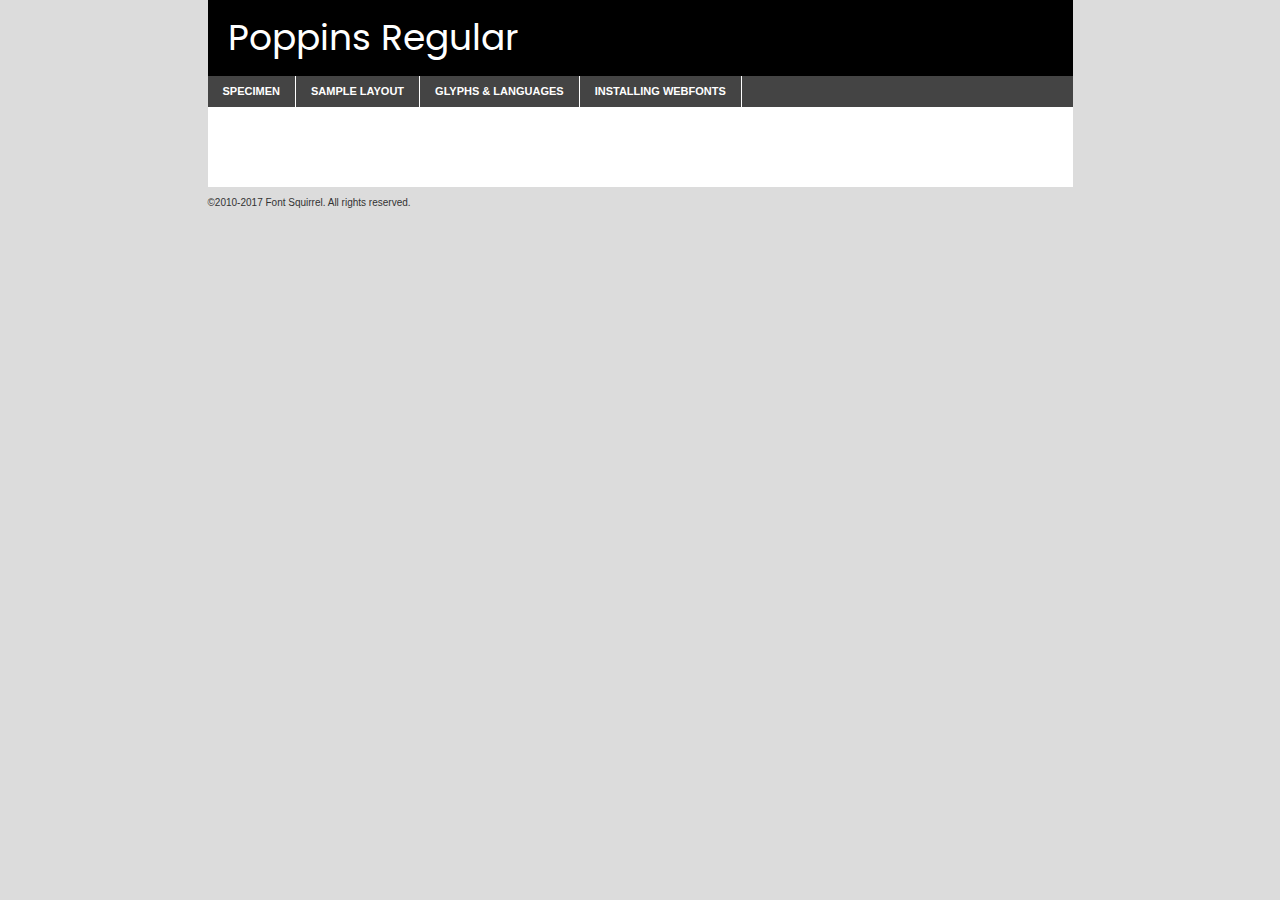
<file: all/fonts/poppins-regular-demo.html>
<!DOCTYPE html PUBLIC "-//W3C//DTD XHTML 1.0 Transitional//EN"
	"http://www.w3.org/TR/xhtml1/DTD/xhtml1-transitional.dtd">

<html xmlns="http://www.w3.org/1999/xhtml" xml:lang="en" lang="en">
<head>
	<meta http-equiv="Content-Type" content="text/html; charset=utf-8" />
	<script src="http://ajax.googleapis.com/ajax/libs/jquery/1.7.2/jquery.min.js" type="text/javascript" charset="utf-8"></script>
	<script type="text/javascript">
	(function($){$.fn.easyTabs=function(option){var param=jQuery.extend({fadeSpeed:"fast",defaultContent:1,activeClass:'active'},option);$(this).each(function(){var thisId="#"+this.id;if(param.defaultContent==''){param.defaultContent=1;}
	if(typeof param.defaultContent=="number")
	{var defaultTab=$(thisId+" .tabs li:eq("+(param.defaultContent-1)+") a").attr('href').substr(1);}else{var defaultTab=param.defaultContent;}
	$(thisId+" .tabs li a").each(function(){var tabToHide=$(this).attr('href').substr(1);$("#"+tabToHide).addClass('easytabs-tab-content');});hideAll();changeContent(defaultTab);function hideAll(){$(thisId+" .easytabs-tab-content").hide();}
	function changeContent(tabId){hideAll();$(thisId+" .tabs li").removeClass(param.activeClass);$(thisId+" .tabs li a[href=#"+tabId+"]").closest('li').addClass(param.activeClass);if(param.fadeSpeed!="none")
	{$(thisId+" #"+tabId).fadeIn(param.fadeSpeed);}else{$(thisId+" #"+tabId).show();}}
	$(thisId+" .tabs li").click(function(){var tabId=$(this).find('a').attr('href').substr(1);changeContent(tabId);return false;});});}})(jQuery);
	</script>
	<link rel="stylesheet" href="specimen_files/specimen_stylesheet.css" type="text/css" charset="utf-8" />
	<link rel="stylesheet" href="stylesheet.css" type="text/css" charset="utf-8" />

	<style type="text/css">
					body{
				font-family: 'poppinsregular';
							}
		</style>

	<title>Poppins Regular Specimen</title>
	
	
	<script type="text/javascript" charset="utf-8">
		$(document).ready(function() {
			$('#container').easyTabs({defaultContent:1});
		});
	</script>
</head>

<body>
<div id="container">
	<div id="header">
		Poppins Regular	</div>
	<ul class="tabs">
		<li><a href="#specimen">Specimen</a></li>
		<li><a href="#layout">Sample Layout</a></li>
				<li><a href="#glyphs">Glyphs &amp; Languages</a></li>
		<li><a href="#installing">Installing Webfonts</a></li>
		
	</ul>
	
	<div id="main_content">

		
			<div id="specimen">
		
				<div class="section">
					<div class="grid12 firstcol">
						<div class="huge">AaBb</div>
					</div>
				</div>
		
				<div class="section">
					<div class="glyph_range">A&#x200B;B&#x200b;C&#x200b;D&#x200b;E&#x200b;F&#x200b;G&#x200b;H&#x200b;I&#x200b;J&#x200b;K&#x200b;L&#x200b;M&#x200b;N&#x200b;O&#x200b;P&#x200b;Q&#x200b;R&#x200b;S&#x200b;T&#x200b;U&#x200b;V&#x200b;W&#x200b;X&#x200b;Y&#x200b;Z&#x200b;a&#x200b;b&#x200b;c&#x200b;d&#x200b;e&#x200b;f&#x200b;g&#x200b;h&#x200b;i&#x200b;j&#x200b;k&#x200b;l&#x200b;m&#x200b;n&#x200b;o&#x200b;p&#x200b;q&#x200b;r&#x200b;s&#x200b;t&#x200b;u&#x200b;v&#x200b;w&#x200b;x&#x200b;y&#x200b;z&#x200b;1&#x200b;2&#x200b;3&#x200b;4&#x200b;5&#x200b;6&#x200b;7&#x200b;8&#x200b;9&#x200b;0&#x200b;&amp;&#x200b;.&#x200b;,&#x200b;?&#x200b;!&#x200b;&#64;&#x200b;(&#x200b;)&#x200b;#&#x200b;$&#x200b;%&#x200b;*&#x200b;+&#x200b;-&#x200b;=&#x200b;:&#x200b;;</div>
				</div>
				<div class="section">
					<div class="grid12 firstcol">
						<table class="sample_table">
							<tr><td>10</td><td class="size10">abcdefghijklmnopqrstuvwxyzABCDEFGHIJKLMNOPQRSTUVWXYZ0123456789abcdefghijklmnopqrstuvwxyzABCDEFGHIJKLMNOPQRSTUVWXYZ0123456789abcdefghijklmnopqrstuvwxyzABCDEFGHIJKLMNOPQRSTUVWXYZ</td></tr>
							<tr><td>11</td><td class="size11">abcdefghijklmnopqrstuvwxyzABCDEFGHIJKLMNOPQRSTUVWXYZ0123456789abcdefghijklmnopqrstuvwxyzABCDEFGHIJKLMNOPQRSTUVWXYZ0123456789abcdefghijklmnopqrstuvwxyzABCDEFGHIJKLMNOPQRSTUVWXYZ</td></tr>
							<tr><td>12</td><td class="size12">abcdefghijklmnopqrstuvwxyzABCDEFGHIJKLMNOPQRSTUVWXYZ0123456789abcdefghijklmnopqrstuvwxyzABCDEFGHIJKLMNOPQRSTUVWXYZ0123456789abcdefghijklmnopqrstuvwxyzABCDEFGHIJKLMNOPQRSTUVWXYZ</td></tr>
							<tr><td>13</td><td class="size13">abcdefghijklmnopqrstuvwxyzABCDEFGHIJKLMNOPQRSTUVWXYZ0123456789abcdefghijklmnopqrstuvwxyzABCDEFGHIJKLMNOPQRSTUVWXYZ0123456789abcdefghijklmnopqrstuvwxyzABCDEFGHIJKLMNOPQRSTUVWXYZ</td></tr>
							<tr><td>14</td><td class="size14">abcdefghijklmnopqrstuvwxyzABCDEFGHIJKLMNOPQRSTUVWXYZ0123456789abcdefghijklmnopqrstuvwxyzABCDEFGHIJKLMNOPQRSTUVWXYZ0123456789abcdefghijklmnopqrstuvwxyzABCDEFGHIJKLMNOPQRSTUVWXYZ</td></tr>
							<tr><td>16</td><td class="size16">abcdefghijklmnopqrstuvwxyzABCDEFGHIJKLMNOPQRSTUVWXYZ0123456789abcdefghijklmnopqrstuvwxyzABCDEFGHIJKLMNOPQRSTUVWXYZ</td></tr>
							<tr><td>18</td><td class="size18">abcdefghijklmnopqrstuvwxyzABCDEFGHIJKLMNOPQRSTUVWXYZ0123456789abcdefghijklmnopqrstuvwxyzABCDEFGHIJKLMNOPQRSTUVWXYZ</td></tr>
							<tr><td>20</td><td class="size20">abcdefghijklmnopqrstuvwxyzABCDEFGHIJKLMNOPQRSTUVWXYZ0123456789abcdefghijklmnopqrstuvwxyzABCDEFGHIJKLMNOPQRSTUVWXYZ</td></tr>
							<tr><td>24</td><td class="size24">abcdefghijklmnopqrstuvwxyzABCDEFGHIJKLMNOPQRSTUVWXYZ0123456789abcdefghijklmnopqrstuvwxyzABCDEFGHIJKLMNOPQRSTUVWXYZ</td></tr>
							<tr><td>30</td><td class="size30">abcdefghijklmnopqrstuvwxyzABCDEFGHIJKLMNOPQRSTUVWXYZ0123456789abcdefghijklmnopqrstuvwxyzABCDEFGHIJKLMNOPQRSTUVWXYZ</td></tr>
							<tr><td>36</td><td class="size36">abcdefghijklmnopqrstuvwxyzABCDEFGHIJKLMNOPQRSTUVWXYZ0123456789abcdefghijklmnopqrstuvwxyzABCDEFGHIJKLMNOPQRSTUVWXYZ</td></tr>
							<tr><td>48</td><td class="size48">abcdefghijklmnopqrstuvwxyzABCDEFGHIJKLMNOPQRSTUVWXYZ0123456789abcdefghijklmnopqrstuvwxyzABCDEFGHIJKLMNOPQRSTUVWXYZ</td></tr>
							<tr><td>60</td><td class="size60">abcdefghijklmnopqrstuvwxyzABCDEFGHIJKLMNOPQRSTUVWXYZ0123456789abcdefghijklmnopqrstuvwxyzABCDEFGHIJKLMNOPQRSTUVWXYZ</td></tr>
							<tr><td>72</td><td class="size72">abcdefghijklmnopqrstuvwxyzABCDEFGHIJKLMNOPQRSTUVWXYZ0123456789abcdefghijklmnopqrstuvwxyzABCDEFGHIJKLMNOPQRSTUVWXYZ</td></tr>
							<tr><td>90</td><td class="size90">abcdefghijklmnopqrstuvwxyzABCDEFGHIJKLMNOPQRSTUVWXYZ0123456789abcdefghijklmnopqrstuvwxyzABCDEFGHIJKLMNOPQRSTUVWXYZ</td></tr>
						</table>
				
					</div>
			
				</div>
		
		
		
								<div class="section" id="bodycomparison">


										<div id="xheight">
				<div class="fontbody">&#x25FC;&#x25FC;&#x25FC;&#x25FC;&#x25FC;&#x25FC;&#x25FC;&#x25FC;&#x25FC;&#x25FC;&#x25FC;&#x25FC;&#x25FC;&#x25FC;&#x25FC;&#x25FC;&#x25FC;&#x25FC;&#x25FC;&#x25FC;&#x25FC;&#x25FC;&#x25FC;&#x25FC;&#x25FC;&#x25FC;&#x25FC;&#x25FC;&#x25FC;&#x25FC;&#x25FC;&#x25FC;&#x25FC;&#x25FC;&#x25FC;&#x25FC;&#x25FC;&#x25FC;&#x25FC;&#x25FC;&#x25FC;&#x25FC;&#x25FC;&#x25FC;&#x25FC;&#x25FC;&#x25FC;&#x25FC;&#x25FC;&#x25FC;&#x25FC;&#x25FC;&#x25FC;&#x25FC;&#x25FC;&#x25FC;&#x25FC;&#x25FC;&#x25FC;&#x25FC;&#x25FC;&#x25FC;&#x25FC;&#x25FC;&#x25FC;&#x25FC;&#x25FC;&#x25FC;&#x25FC;&#x25FC;&#x25FC;&#x25FC;&#x25FC;&#x25FC;&#x25FC;&#x25FC;&#x25FC;&#x25FC;&#x25FC;&#x25FC;&#x25FC;&#x25FC;&#x25FC;&#x25FC;&#x25FC;&#x25FC;&#x25FC;&#x25FC;&#x25FC;&#x25FC;&#x25FC;&#x25FC;&#x25FC;&#x25FC;&#x25FC;&#x25FC;&#x25FC;&#x25FC;&#x25FC;body</div><div class="arialbody">body</div><div class="verdanabody">body</div><div class="georgiabody">body</div></div>
										<div class="fontbody" style="z-index:1">
											body<span>Poppins Regular</span>
										</div>
										<div class="arialbody" style="z-index:1">
											body<span>Arial</span>
										</div>
										<div class="verdanabody" style="z-index:1">
											body<span>Verdana</span>
										</div>
										<div class="georgiabody" style="z-index:1">
											body<span>Georgia</span>
										</div>



								</div>
		
		
				<div class="section psample psample_row1" id="">
					
					<div class="grid2 firstcol">
						<p class="size10"><span>10.</span>Aenean lacinia bibendum nulla sed consectetur. Fusce dapibus, tellus ac cursus commodo, tortor mauris condimentum nibh, ut fermentum massa justo sit amet risus. Nullam id dolor id nibh ultricies vehicula ut id elit. Cum sociis natoque penatibus et magnis dis parturient montes, nascetur ridiculus mus. Nulla vitae elit libero, a pharetra augue.</p>
			
					</div>
					<div class="grid3">
						<p class="size11"><span>11.</span>Aenean lacinia bibendum nulla sed consectetur. Fusce dapibus, tellus ac cursus commodo, tortor mauris condimentum nibh, ut fermentum massa justo sit amet risus. Nullam id dolor id nibh ultricies vehicula ut id elit. Cum sociis natoque penatibus et magnis dis parturient montes, nascetur ridiculus mus. Nulla vitae elit libero, a pharetra augue.</p>
			
					</div>
					<div class="grid3">
						<p class="size12"><span>12.</span>Aenean lacinia bibendum nulla sed consectetur. Fusce dapibus, tellus ac cursus commodo, tortor mauris condimentum nibh, ut fermentum massa justo sit amet risus. Nullam id dolor id nibh ultricies vehicula ut id elit. Cum sociis natoque penatibus et magnis dis parturient montes, nascetur ridiculus mus. Nulla vitae elit libero, a pharetra augue.</p>
			
					</div>
					<div class="grid4">
						<p class="size13"><span>13.</span>Aenean lacinia bibendum nulla sed consectetur. Fusce dapibus, tellus ac cursus commodo, tortor mauris condimentum nibh, ut fermentum massa justo sit amet risus. Nullam id dolor id nibh ultricies vehicula ut id elit. Cum sociis natoque penatibus et magnis dis parturient montes, nascetur ridiculus mus. Nulla vitae elit libero, a pharetra augue.</p>
			
					</div>
					<div class="white_blend"></div>
					
				</div>
				<div class="section psample psample_row2" id="">
					<div class="grid3 firstcol">
						<p class="size14"><span>14.</span>Aenean lacinia bibendum nulla sed consectetur. Fusce dapibus, tellus ac cursus commodo, tortor mauris condimentum nibh, ut fermentum massa justo sit amet risus. Nullam id dolor id nibh ultricies vehicula ut id elit. Cum sociis natoque penatibus et magnis dis parturient montes, nascetur ridiculus mus. Nulla vitae elit libero, a pharetra augue.</p>
			
					</div>
					<div class="grid4">
						<p class="size16"><span>16.</span>Aenean lacinia bibendum nulla sed consectetur. Fusce dapibus, tellus ac cursus commodo, tortor mauris condimentum nibh, ut fermentum massa justo sit amet risus. Nullam id dolor id nibh ultricies vehicula ut id elit. Cum sociis natoque penatibus et magnis dis parturient montes, nascetur ridiculus mus. Nulla vitae elit libero, a pharetra augue.</p>
			
					</div>
					<div class="grid5">
						<p class="size18"><span>18.</span>Aenean lacinia bibendum nulla sed consectetur. Fusce dapibus, tellus ac cursus commodo, tortor mauris condimentum nibh, ut fermentum massa justo sit amet risus. Nullam id dolor id nibh ultricies vehicula ut id elit. Cum sociis natoque penatibus et magnis dis parturient montes, nascetur ridiculus mus. Nulla vitae elit libero, a pharetra augue.</p>
			
					</div>

					<div class="white_blend"></div>

				</div>
				
				<div class="section psample psample_row3" id="">
					<div class="grid5 firstcol">
						<p class="size20"><span>20.</span>Aenean lacinia bibendum nulla sed consectetur. Fusce dapibus, tellus ac cursus commodo, tortor mauris condimentum nibh, ut fermentum massa justo sit amet risus. Nullam id dolor id nibh ultricies vehicula ut id elit. Cum sociis natoque penatibus et magnis dis parturient montes, nascetur ridiculus mus. Nulla vitae elit libero, a pharetra augue.</p>
					</div>
					<div class="grid7">
						<p class="size24"><span>24.</span>Aenean lacinia bibendum nulla sed consectetur. Fusce dapibus, tellus ac cursus commodo, tortor mauris condimentum nibh, ut fermentum massa justo sit amet risus. Nullam id dolor id nibh ultricies vehicula ut id elit. Cum sociis natoque penatibus et magnis dis parturient montes, nascetur ridiculus mus. Nulla vitae elit libero, a pharetra augue.</p>
					</div>
					
					<div class="white_blend"></div>
					
				</div>
				
				<div class="section psample psample_row4" id="">
					<div class="grid12 firstcol">
						<p class="size30"><span>30.</span>Aenean lacinia bibendum nulla sed consectetur. Fusce dapibus, tellus ac cursus commodo, tortor mauris condimentum nibh, ut fermentum massa justo sit amet risus. Nullam id dolor id nibh ultricies vehicula ut id elit. Cum sociis natoque penatibus et magnis dis parturient montes, nascetur ridiculus mus. Nulla vitae elit libero, a pharetra augue.</p>
					</div>
					<div class="white_blend"></div>
					
				</div>
				
				
				
				<div class="section psample psample_row1 fullreverse">
					<div class="grid2 firstcol">
						<p class="size10"><span>10.</span>Aenean lacinia bibendum nulla sed consectetur. Fusce dapibus, tellus ac cursus commodo, tortor mauris condimentum nibh, ut fermentum massa justo sit amet risus. Nullam id dolor id nibh ultricies vehicula ut id elit. Cum sociis natoque penatibus et magnis dis parturient montes, nascetur ridiculus mus. Nulla vitae elit libero, a pharetra augue.</p>
			
					</div>
					<div class="grid3">
						<p class="size11"><span>11.</span>Aenean lacinia bibendum nulla sed consectetur. Fusce dapibus, tellus ac cursus commodo, tortor mauris condimentum nibh, ut fermentum massa justo sit amet risus. Nullam id dolor id nibh ultricies vehicula ut id elit. Cum sociis natoque penatibus et magnis dis parturient montes, nascetur ridiculus mus. Nulla vitae elit libero, a pharetra augue.</p>
			
					</div>
					<div class="grid3">
						<p class="size12"><span>12.</span>Aenean lacinia bibendum nulla sed consectetur. Fusce dapibus, tellus ac cursus commodo, tortor mauris condimentum nibh, ut fermentum massa justo sit amet risus. Nullam id dolor id nibh ultricies vehicula ut id elit. Cum sociis natoque penatibus et magnis dis parturient montes, nascetur ridiculus mus. Nulla vitae elit libero, a pharetra augue.</p>
			
					</div>
					<div class="grid4">
						<p class="size13"><span>13.</span>Aenean lacinia bibendum nulla sed consectetur. Fusce dapibus, tellus ac cursus commodo, tortor mauris condimentum nibh, ut fermentum massa justo sit amet risus. Nullam id dolor id nibh ultricies vehicula ut id elit. Cum sociis natoque penatibus et magnis dis parturient montes, nascetur ridiculus mus. Nulla vitae elit libero, a pharetra augue.</p>
			
					</div>
					<div class="black_blend"></div>
					
				</div>
				
				<div class="section psample psample_row2 fullreverse">
					<div class="grid3 firstcol">
						<p class="size14"><span>14.</span>Aenean lacinia bibendum nulla sed consectetur. Fusce dapibus, tellus ac cursus commodo, tortor mauris condimentum nibh, ut fermentum massa justo sit amet risus. Nullam id dolor id nibh ultricies vehicula ut id elit. Cum sociis natoque penatibus et magnis dis parturient montes, nascetur ridiculus mus. Nulla vitae elit libero, a pharetra augue.</p>
			
					</div>
					<div class="grid4">
						<p class="size16"><span>16.</span>Aenean lacinia bibendum nulla sed consectetur. Fusce dapibus, tellus ac cursus commodo, tortor mauris condimentum nibh, ut fermentum massa justo sit amet risus. Nullam id dolor id nibh ultricies vehicula ut id elit. Cum sociis natoque penatibus et magnis dis parturient montes, nascetur ridiculus mus. Nulla vitae elit libero, a pharetra augue.</p>
			
					</div>
					<div class="grid5">
						<p class="size18"><span>18.</span>Aenean lacinia bibendum nulla sed consectetur. Fusce dapibus, tellus ac cursus commodo, tortor mauris condimentum nibh, ut fermentum massa justo sit amet risus. Nullam id dolor id nibh ultricies vehicula ut id elit. Cum sociis natoque penatibus et magnis dis parturient montes, nascetur ridiculus mus. Nulla vitae elit libero, a pharetra augue.</p>
			
					</div>
					<div class="black_blend"></div>

				</div>
				
				<div class="section psample fullreverse psample_row3" id="">
					<div class="grid5 firstcol">
						<p class="size20"><span>20.</span>Aenean lacinia bibendum nulla sed consectetur. Fusce dapibus, tellus ac cursus commodo, tortor mauris condimentum nibh, ut fermentum massa justo sit amet risus. Nullam id dolor id nibh ultricies vehicula ut id elit. Cum sociis natoque penatibus et magnis dis parturient montes, nascetur ridiculus mus. Nulla vitae elit libero, a pharetra augue.</p>
					</div>
					<div class="grid7">
						<p class="size24"><span>24.</span>Aenean lacinia bibendum nulla sed consectetur. Fusce dapibus, tellus ac cursus commodo, tortor mauris condimentum nibh, ut fermentum massa justo sit amet risus. Nullam id dolor id nibh ultricies vehicula ut id elit. Cum sociis natoque penatibus et magnis dis parturient montes, nascetur ridiculus mus. Nulla vitae elit libero, a pharetra augue.</p>
					</div>
					
					<div class="black_blend"></div>
					
				</div>
				
				<div class="section psample fullreverse psample_row4" id="" style="border-bottom: 20px #000 solid;">
					<div class="grid12 firstcol">
						<p class="size30"><span>30.</span>Aenean lacinia bibendum nulla sed consectetur. Fusce dapibus, tellus ac cursus commodo, tortor mauris condimentum nibh, ut fermentum massa justo sit amet risus. Nullam id dolor id nibh ultricies vehicula ut id elit. Cum sociis natoque penatibus et magnis dis parturient montes, nascetur ridiculus mus. Nulla vitae elit libero, a pharetra augue.</p>
					</div>
					<div class="black_blend"></div>
					
				</div>
				
				
				
				
			</div>
			
			<div id="layout">
				
				<div class="section">
					
					<div class="grid12 firstcol">
						<h1>Lorem Ipsum Dolor</h1>
						<h2>Etiam porta sem malesuada magna mollis euismod</h2>
						
						<p class="byline">By <a href="#link">Aenean Lacinia</a></p>
					</div>
				</div>
				<div class="section">
					<div class="grid8 firstcol">
						<p class="large">Donec sed odio dui. Morbi leo risus, porta ac consectetur ac, vestibulum at eros. Fusce dapibus, tellus ac cursus commodo, tortor mauris condimentum nibh, ut fermentum massa justo sit amet risus. </p>

						
						<h3>Pellentesque ornare sem</h3>

						<p>Maecenas sed diam eget risus varius blandit sit amet non magna. Maecenas faucibus mollis interdum. Donec ullamcorper nulla non metus auctor fringilla. Nullam id dolor id nibh ultricies vehicula ut id elit. Nullam id dolor id nibh ultricies vehicula ut id elit. </p>

						<p>Aenean eu leo quam. Pellentesque ornare sem lacinia quam venenatis vestibulum. Lorem ipsum dolor sit amet, consectetur adipiscing elit. Cum sociis natoque penatibus et magnis dis parturient montes, nascetur ridiculus mus. </p>

						<p>Nulla vitae elit libero, a pharetra augue. Praesent commodo cursus magna, vel scelerisque nisl consectetur et. Aenean lacinia bibendum nulla sed consectetur. </p>

						<p>Nullam quis risus eget urna mollis ornare vel eu leo. Nullam quis risus eget urna mollis ornare vel eu leo. Maecenas sed diam eget risus varius blandit sit amet non magna. Donec ullamcorper nulla non metus auctor fringilla. </p>

						<h3>Cras mattis consectetur</h3>

						<p>Aenean eu leo quam. Pellentesque ornare sem lacinia quam venenatis vestibulum. Aenean lacinia bibendum nulla sed consectetur. Integer posuere erat a ante venenatis dapibus posuere velit aliquet. Cras mattis consectetur purus sit amet fermentum. </p>

						<p>Nullam id dolor id nibh ultricies vehicula ut id elit. Nullam quis risus eget urna mollis ornare vel eu leo. Cras mattis consectetur purus sit amet fermentum.</p>
					</div>
					
					<div class="grid4 sidebar">
						
						<div class="box reverse">
							<p class="last">Nullam quis risus eget urna mollis ornare vel eu leo. Donec ullamcorper nulla non metus auctor fringilla. Cras mattis consectetur purus sit amet fermentum. Sed posuere consectetur est at lobortis. Lorem ipsum dolor sit amet, consectetur adipiscing elit. </p>
						</div>
						
						<p class="caption">Maecenas sed diam eget risus varius.</p>

						<p>Vestibulum id ligula porta felis euismod semper. Integer posuere erat a ante venenatis dapibus posuere velit aliquet. Vestibulum id ligula porta felis euismod semper. Sed posuere consectetur est at lobortis. Maecenas sed diam eget risus varius blandit sit amet non magna. Fusce dapibus, tellus ac cursus commodo, tortor mauris condimentum nibh, ut fermentum massa justo sit amet risus. </p>

					

						<p>Duis mollis, est non commodo luctus, nisi erat porttitor ligula, eget lacinia odio sem nec elit. Aenean lacinia bibendum nulla sed consectetur. Vivamus sagittis lacus vel augue laoreet rutrum faucibus dolor auctor. Aenean lacinia bibendum nulla sed consectetur. Nullam quis risus eget urna mollis ornare vel eu leo. </p>

						<p>Praesent commodo cursus magna, vel scelerisque nisl consectetur et. Donec ullamcorper nulla non metus auctor fringilla. Maecenas faucibus mollis interdum. Fusce dapibus, tellus ac cursus commodo, tortor mauris condimentum nibh, ut fermentum massa justo sit amet risus. </p>

					</div>
				</div>
				
			</div>


			



		<div id="glyphs">
			<div class="section">
				<div class="grid12 firstcol">
			
				<h1>Language Support</h1>
				<p>The subset of Poppins Regular in this kit supports the following languages:<br />
			
					Albanian, Basque, Breton, Chamorro, Danish, Dutch, English, Faroese, Finnish, French, Frisian, Galician, German, Icelandic, Italian, Malagasy, Norwegian, Portuguese, Spanish, Alsatian, Aragonese, Arapaho, Arrernte, Asturian, Aymara, Bislama, Cebuano, Corsican, Fijian, French_creole, Genoese, Gilbertese, Greenlandic, Haitian_creole, Hiligaynon, Hmong, Hopi, Ibanag, Iloko_ilokano, Indonesian, Interglossa_glosa, Interlingua, Irish_gaelic, Jerriais, Lojban, Lombard, Luxembourgeois, Manx, Mohawk, Norfolk_pitcairnese, Occitan, Oromo, Pangasinan, Papiamento, Piedmontese, Potawatomi, Rhaeto-romance, Romansh, Rotokas, Sami_lule, Samoan, Sardinian, Scots_gaelic, Seychelles_creole, Shona, Sicilian, Somali, Southern_ndebele, Swahili, Swati_swazi, Tagalog_filipino_pilipino, Tetum, Tok_pisin, Uyghur_latinized, Volapuk, Walloon, Warlpiri, Xhosa, Yapese, Zulu, Latinbasic, Ubasic, Demo				</p>
				<h1>Glyph Chart</h1>
				<p>The subset of Poppins Regular in this kit includes all the glyphs listed below. Unicode entities are included above each glyph to help you insert individual characters into your layout.</p>
				<div id="glyph_chart">
			
																														 <div><p>&amp;#13;</p>&#13;</div>
																				 <div><p>&amp;#32;</p>&#32;</div>
																				 <div><p>&amp;#33;</p>&#33;</div>
																				 <div><p>&amp;#34;</p>&#34;</div>
																				 <div><p>&amp;#35;</p>&#35;</div>
																				 <div><p>&amp;#36;</p>&#36;</div>
																				 <div><p>&amp;#37;</p>&#37;</div>
																				 <div><p>&amp;#38;</p>&#38;</div>
																				 <div><p>&amp;#39;</p>&#39;</div>
																				 <div><p>&amp;#40;</p>&#40;</div>
																				 <div><p>&amp;#41;</p>&#41;</div>
																				 <div><p>&amp;#42;</p>&#42;</div>
																				 <div><p>&amp;#43;</p>&#43;</div>
																				 <div><p>&amp;#44;</p>&#44;</div>
																				 <div><p>&amp;#45;</p>&#45;</div>
																				 <div><p>&amp;#46;</p>&#46;</div>
																				 <div><p>&amp;#47;</p>&#47;</div>
																				 <div><p>&amp;#48;</p>&#48;</div>
																				 <div><p>&amp;#49;</p>&#49;</div>
																				 <div><p>&amp;#50;</p>&#50;</div>
																				 <div><p>&amp;#51;</p>&#51;</div>
																				 <div><p>&amp;#52;</p>&#52;</div>
																				 <div><p>&amp;#53;</p>&#53;</div>
																				 <div><p>&amp;#54;</p>&#54;</div>
																				 <div><p>&amp;#55;</p>&#55;</div>
																				 <div><p>&amp;#56;</p>&#56;</div>
																				 <div><p>&amp;#57;</p>&#57;</div>
																				 <div><p>&amp;#58;</p>&#58;</div>
																				 <div><p>&amp;#59;</p>&#59;</div>
																				 <div><p>&amp;#60;</p>&#60;</div>
																				 <div><p>&amp;#61;</p>&#61;</div>
																				 <div><p>&amp;#62;</p>&#62;</div>
																				 <div><p>&amp;#63;</p>&#63;</div>
																				 <div><p>&amp;#64;</p>&#64;</div>
																				 <div><p>&amp;#65;</p>&#65;</div>
																				 <div><p>&amp;#66;</p>&#66;</div>
																				 <div><p>&amp;#67;</p>&#67;</div>
																				 <div><p>&amp;#68;</p>&#68;</div>
																				 <div><p>&amp;#69;</p>&#69;</div>
																				 <div><p>&amp;#70;</p>&#70;</div>
																				 <div><p>&amp;#71;</p>&#71;</div>
																				 <div><p>&amp;#72;</p>&#72;</div>
																				 <div><p>&amp;#73;</p>&#73;</div>
																				 <div><p>&amp;#74;</p>&#74;</div>
																				 <div><p>&amp;#75;</p>&#75;</div>
																				 <div><p>&amp;#76;</p>&#76;</div>
																				 <div><p>&amp;#77;</p>&#77;</div>
																				 <div><p>&amp;#78;</p>&#78;</div>
																				 <div><p>&amp;#79;</p>&#79;</div>
																				 <div><p>&amp;#80;</p>&#80;</div>
																				 <div><p>&amp;#81;</p>&#81;</div>
																				 <div><p>&amp;#82;</p>&#82;</div>
																				 <div><p>&amp;#83;</p>&#83;</div>
																				 <div><p>&amp;#84;</p>&#84;</div>
																				 <div><p>&amp;#85;</p>&#85;</div>
																				 <div><p>&amp;#86;</p>&#86;</div>
																				 <div><p>&amp;#87;</p>&#87;</div>
																				 <div><p>&amp;#88;</p>&#88;</div>
																				 <div><p>&amp;#89;</p>&#89;</div>
																				 <div><p>&amp;#90;</p>&#90;</div>
																				 <div><p>&amp;#91;</p>&#91;</div>
																				 <div><p>&amp;#92;</p>&#92;</div>
																				 <div><p>&amp;#93;</p>&#93;</div>
																				 <div><p>&amp;#94;</p>&#94;</div>
																				 <div><p>&amp;#95;</p>&#95;</div>
																				 <div><p>&amp;#96;</p>&#96;</div>
																				 <div><p>&amp;#97;</p>&#97;</div>
																				 <div><p>&amp;#98;</p>&#98;</div>
																				 <div><p>&amp;#99;</p>&#99;</div>
																				 <div><p>&amp;#100;</p>&#100;</div>
																				 <div><p>&amp;#101;</p>&#101;</div>
																				 <div><p>&amp;#102;</p>&#102;</div>
																				 <div><p>&amp;#103;</p>&#103;</div>
																				 <div><p>&amp;#104;</p>&#104;</div>
																				 <div><p>&amp;#105;</p>&#105;</div>
																				 <div><p>&amp;#106;</p>&#106;</div>
																				 <div><p>&amp;#107;</p>&#107;</div>
																				 <div><p>&amp;#108;</p>&#108;</div>
																				 <div><p>&amp;#109;</p>&#109;</div>
																				 <div><p>&amp;#110;</p>&#110;</div>
																				 <div><p>&amp;#111;</p>&#111;</div>
																				 <div><p>&amp;#112;</p>&#112;</div>
																				 <div><p>&amp;#113;</p>&#113;</div>
																				 <div><p>&amp;#114;</p>&#114;</div>
																				 <div><p>&amp;#115;</p>&#115;</div>
																				 <div><p>&amp;#116;</p>&#116;</div>
																				 <div><p>&amp;#117;</p>&#117;</div>
																				 <div><p>&amp;#118;</p>&#118;</div>
																				 <div><p>&amp;#119;</p>&#119;</div>
																				 <div><p>&amp;#120;</p>&#120;</div>
																				 <div><p>&amp;#121;</p>&#121;</div>
																				 <div><p>&amp;#122;</p>&#122;</div>
																				 <div><p>&amp;#123;</p>&#123;</div>
																				 <div><p>&amp;#124;</p>&#124;</div>
																				 <div><p>&amp;#125;</p>&#125;</div>
																				 <div><p>&amp;#126;</p>&#126;</div>
																				 <div><p>&amp;#160;</p>&#160;</div>
																				 <div><p>&amp;#161;</p>&#161;</div>
																				 <div><p>&amp;#162;</p>&#162;</div>
																				 <div><p>&amp;#163;</p>&#163;</div>
																				 <div><p>&amp;#164;</p>&#164;</div>
																				 <div><p>&amp;#165;</p>&#165;</div>
																				 <div><p>&amp;#166;</p>&#166;</div>
																				 <div><p>&amp;#167;</p>&#167;</div>
																				 <div><p>&amp;#168;</p>&#168;</div>
																				 <div><p>&amp;#169;</p>&#169;</div>
																				 <div><p>&amp;#170;</p>&#170;</div>
																				 <div><p>&amp;#171;</p>&#171;</div>
																				 <div><p>&amp;#172;</p>&#172;</div>
																				 <div><p>&amp;#173;</p>&#173;</div>
																				 <div><p>&amp;#174;</p>&#174;</div>
																				 <div><p>&amp;#175;</p>&#175;</div>
																				 <div><p>&amp;#176;</p>&#176;</div>
																				 <div><p>&amp;#177;</p>&#177;</div>
																				 <div><p>&amp;#178;</p>&#178;</div>
																				 <div><p>&amp;#179;</p>&#179;</div>
																				 <div><p>&amp;#180;</p>&#180;</div>
																				 <div><p>&amp;#181;</p>&#181;</div>
																				 <div><p>&amp;#182;</p>&#182;</div>
																				 <div><p>&amp;#183;</p>&#183;</div>
																				 <div><p>&amp;#184;</p>&#184;</div>
																				 <div><p>&amp;#185;</p>&#185;</div>
																				 <div><p>&amp;#186;</p>&#186;</div>
																				 <div><p>&amp;#187;</p>&#187;</div>
																				 <div><p>&amp;#188;</p>&#188;</div>
																				 <div><p>&amp;#189;</p>&#189;</div>
																				 <div><p>&amp;#190;</p>&#190;</div>
																				 <div><p>&amp;#191;</p>&#191;</div>
																				 <div><p>&amp;#192;</p>&#192;</div>
																				 <div><p>&amp;#193;</p>&#193;</div>
																				 <div><p>&amp;#194;</p>&#194;</div>
																				 <div><p>&amp;#195;</p>&#195;</div>
																				 <div><p>&amp;#196;</p>&#196;</div>
																				 <div><p>&amp;#197;</p>&#197;</div>
																				 <div><p>&amp;#198;</p>&#198;</div>
																				 <div><p>&amp;#199;</p>&#199;</div>
																				 <div><p>&amp;#200;</p>&#200;</div>
																				 <div><p>&amp;#201;</p>&#201;</div>
																				 <div><p>&amp;#202;</p>&#202;</div>
																				 <div><p>&amp;#203;</p>&#203;</div>
																				 <div><p>&amp;#204;</p>&#204;</div>
																				 <div><p>&amp;#205;</p>&#205;</div>
																				 <div><p>&amp;#206;</p>&#206;</div>
																				 <div><p>&amp;#207;</p>&#207;</div>
																				 <div><p>&amp;#208;</p>&#208;</div>
																				 <div><p>&amp;#209;</p>&#209;</div>
																				 <div><p>&amp;#210;</p>&#210;</div>
																				 <div><p>&amp;#211;</p>&#211;</div>
																				 <div><p>&amp;#212;</p>&#212;</div>
																				 <div><p>&amp;#213;</p>&#213;</div>
																				 <div><p>&amp;#214;</p>&#214;</div>
																				 <div><p>&amp;#215;</p>&#215;</div>
																				 <div><p>&amp;#216;</p>&#216;</div>
																				 <div><p>&amp;#217;</p>&#217;</div>
																				 <div><p>&amp;#218;</p>&#218;</div>
																				 <div><p>&amp;#219;</p>&#219;</div>
																				 <div><p>&amp;#220;</p>&#220;</div>
																				 <div><p>&amp;#221;</p>&#221;</div>
																				 <div><p>&amp;#222;</p>&#222;</div>
																				 <div><p>&amp;#223;</p>&#223;</div>
																				 <div><p>&amp;#224;</p>&#224;</div>
																				 <div><p>&amp;#225;</p>&#225;</div>
																				 <div><p>&amp;#226;</p>&#226;</div>
																				 <div><p>&amp;#227;</p>&#227;</div>
																				 <div><p>&amp;#228;</p>&#228;</div>
																				 <div><p>&amp;#229;</p>&#229;</div>
																				 <div><p>&amp;#230;</p>&#230;</div>
																				 <div><p>&amp;#231;</p>&#231;</div>
																				 <div><p>&amp;#232;</p>&#232;</div>
																				 <div><p>&amp;#233;</p>&#233;</div>
																				 <div><p>&amp;#234;</p>&#234;</div>
																				 <div><p>&amp;#235;</p>&#235;</div>
																				 <div><p>&amp;#236;</p>&#236;</div>
																				 <div><p>&amp;#237;</p>&#237;</div>
																				 <div><p>&amp;#238;</p>&#238;</div>
																				 <div><p>&amp;#239;</p>&#239;</div>
																				 <div><p>&amp;#240;</p>&#240;</div>
																				 <div><p>&amp;#241;</p>&#241;</div>
																				 <div><p>&amp;#242;</p>&#242;</div>
																				 <div><p>&amp;#243;</p>&#243;</div>
																				 <div><p>&amp;#244;</p>&#244;</div>
																				 <div><p>&amp;#245;</p>&#245;</div>
																				 <div><p>&amp;#246;</p>&#246;</div>
																				 <div><p>&amp;#247;</p>&#247;</div>
																				 <div><p>&amp;#248;</p>&#248;</div>
																				 <div><p>&amp;#249;</p>&#249;</div>
																				 <div><p>&amp;#250;</p>&#250;</div>
																				 <div><p>&amp;#251;</p>&#251;</div>
																				 <div><p>&amp;#252;</p>&#252;</div>
																				 <div><p>&amp;#253;</p>&#253;</div>
																				 <div><p>&amp;#254;</p>&#254;</div>
																				 <div><p>&amp;#255;</p>&#255;</div>
																				 <div><p>&amp;#338;</p>&#338;</div>
																				 <div><p>&amp;#339;</p>&#339;</div>
																				 <div><p>&amp;#376;</p>&#376;</div>
																				 <div><p>&amp;#710;</p>&#710;</div>
																				 <div><p>&amp;#732;</p>&#732;</div>
																				 <div><p>&amp;#8192;</p>&#8192;</div>
																				 <div><p>&amp;#8193;</p>&#8193;</div>
																				 <div><p>&amp;#8194;</p>&#8194;</div>
																				 <div><p>&amp;#8195;</p>&#8195;</div>
																				 <div><p>&amp;#8196;</p>&#8196;</div>
																				 <div><p>&amp;#8197;</p>&#8197;</div>
																				 <div><p>&amp;#8198;</p>&#8198;</div>
																				 <div><p>&amp;#8199;</p>&#8199;</div>
																				 <div><p>&amp;#8200;</p>&#8200;</div>
																				 <div><p>&amp;#8201;</p>&#8201;</div>
																				 <div><p>&amp;#8202;</p>&#8202;</div>
																				 <div><p>&amp;#8208;</p>&#8208;</div>
																				 <div><p>&amp;#8209;</p>&#8209;</div>
																				 <div><p>&amp;#8210;</p>&#8210;</div>
																				 <div><p>&amp;#8211;</p>&#8211;</div>
																				 <div><p>&amp;#8212;</p>&#8212;</div>
																				 <div><p>&amp;#8216;</p>&#8216;</div>
																				 <div><p>&amp;#8217;</p>&#8217;</div>
																				 <div><p>&amp;#8218;</p>&#8218;</div>
																				 <div><p>&amp;#8220;</p>&#8220;</div>
																				 <div><p>&amp;#8221;</p>&#8221;</div>
																				 <div><p>&amp;#8222;</p>&#8222;</div>
																				 <div><p>&amp;#8226;</p>&#8226;</div>
																				 <div><p>&amp;#8230;</p>&#8230;</div>
																				 <div><p>&amp;#8239;</p>&#8239;</div>
																				 <div><p>&amp;#8249;</p>&#8249;</div>
																				 <div><p>&amp;#8250;</p>&#8250;</div>
																				 <div><p>&amp;#8287;</p>&#8287;</div>
																				 <div><p>&amp;#8364;</p>&#8364;</div>
																				 <div><p>&amp;#8482;</p>&#8482;</div>
																				 <div><p>&amp;#64257;</p>&#64257;</div>
																				 <div><p>&amp;#64258;</p>&#64258;</div>
																																																</div>	
				</div>
		
		
			</div>
		</div>
		
		
		<div id="specs">
			
		</div>
	
		<div id="installing">
			<div class="section">
				<div class="grid7 firstcol">
					<h1>Installing Webfonts</h1>
					
					<p>Webfonts are supported by all major browser platforms but not all in the same way. There are currently four different font formats that must be included in order to target all browsers. This includes TTF, WOFF, EOT and SVG.</p>
					
					<h2>1. Upload your webfonts</h2>
					<p>You must upload your webfont kit to your website. They should be in or near the same directory as your CSS files.</p>
					
					<h2>2. Include the webfont stylesheet</h2>
					<p>A special CSS @font-face declaration helps the various browsers select the appropriate font it needs without causing you a bunch of headaches. Learn more about this syntax by reading the <a href="https://www.fontspring.com/blog/further-hardening-of-the-bulletproof-syntax">Fontspring blog post</a> about it. The code for it is as follows:</p>


<code>
@font-face{ 
	font-family: 'MyWebFont';
	src: url('WebFont.eot');
	src: url('WebFont.eot?#iefix') format('embedded-opentype'),
	     url('WebFont.woff') format('woff'),
	     url('WebFont.ttf') format('truetype'),
	     url('WebFont.svg#webfont') format('svg');
}
</code>

	<p>We've already gone ahead and generated the code for you. All you have to do is link to the stylesheet in your HTML, like this:</p>
	<code>&lt;link rel=&quot;stylesheet&quot; href=&quot;stylesheet.css&quot; type=&quot;text/css&quot; charset=&quot;utf-8&quot; /&gt;</code>

					<h2>3. Modify your own stylesheet</h2>
					<p>To take advantage of your new fonts, you must tell your stylesheet to use them. Look at the original @font-face declaration above and find the property called "font-family." The name linked there will be what you use to reference the font. Prepend that webfont name to the font stack in the "font-family" property, inside the selector you want to change. For example:</p>
<code>p { font-family: 'WebFont', Arial, sans-serif; }</code>

<h2>4. Test</h2>
<p>Getting webfonts to work cross-browser <em>can</em> be tricky. Use the information in the sidebar to help you if you find that fonts aren't loading in a particular browser.</p>
				</div>
				
				<div class="grid5 sidebar">
					<div class="box">
						<h2>Troubleshooting<br />Font-Face Problems</h2>
						<p>Having trouble getting your webfonts to load in your new website? Here are some tips to sort out what might be the problem.</p>

						<h3>Fonts not showing in any browser</h3>

						<p>This sounds like you need to work on the plumbing. You either did not upload the fonts to the correct directory, or you did not link the fonts properly in the CSS. If you've confirmed that all this is correct and you still have a problem, take a look at your .htaccess file and see if requests are getting intercepted.</p>

						<h3>Fonts not loading in iPhone or iPad</h3>

						<p>The most common problem here is that you are serving the fonts from an IIS server. IIS refuses to serve files that have unknown MIME types. If that is the case, you must set the MIME type for SVG to "image/svg+xml" in the server settings. Follow these instructions from Microsoft if you need help.</p>

						<h3>Fonts not loading in Firefox</h3>

						<p>The primary reason for this failure? You are still using a version Firefox older than 3.5. So upgrade already! If that isn't it, then you are very likely serving fonts from a different domain. Firefox requires that all font assets be served from the same domain. Lastly it is possible that you need to add WOFF to your list of MIME types (if you are serving via IIS.)</p>

						<h3>Fonts not loading in IE</h3>

						<p>Are you looking at Internet Explorer on an actual Windows machine or are you cheating by using a service like Adobe BrowserLab? Many of these screenshot services do not render @font-face for IE. Best to test it on a real machine.</p>

						<h3>Fonts not loading in IE9</h3>

						<p>IE9, like Firefox, requires that fonts be served from the same domain as the website. Make sure that is the case.</p>
					</div>
				</div>
			</div>
			
		</div>
	
	</div>
	<div id="footer">
		<p>&copy;2010-2017 Font Squirrel. All rights reserved.</p>
	</div>
</div>
</body>
</html>
</file>
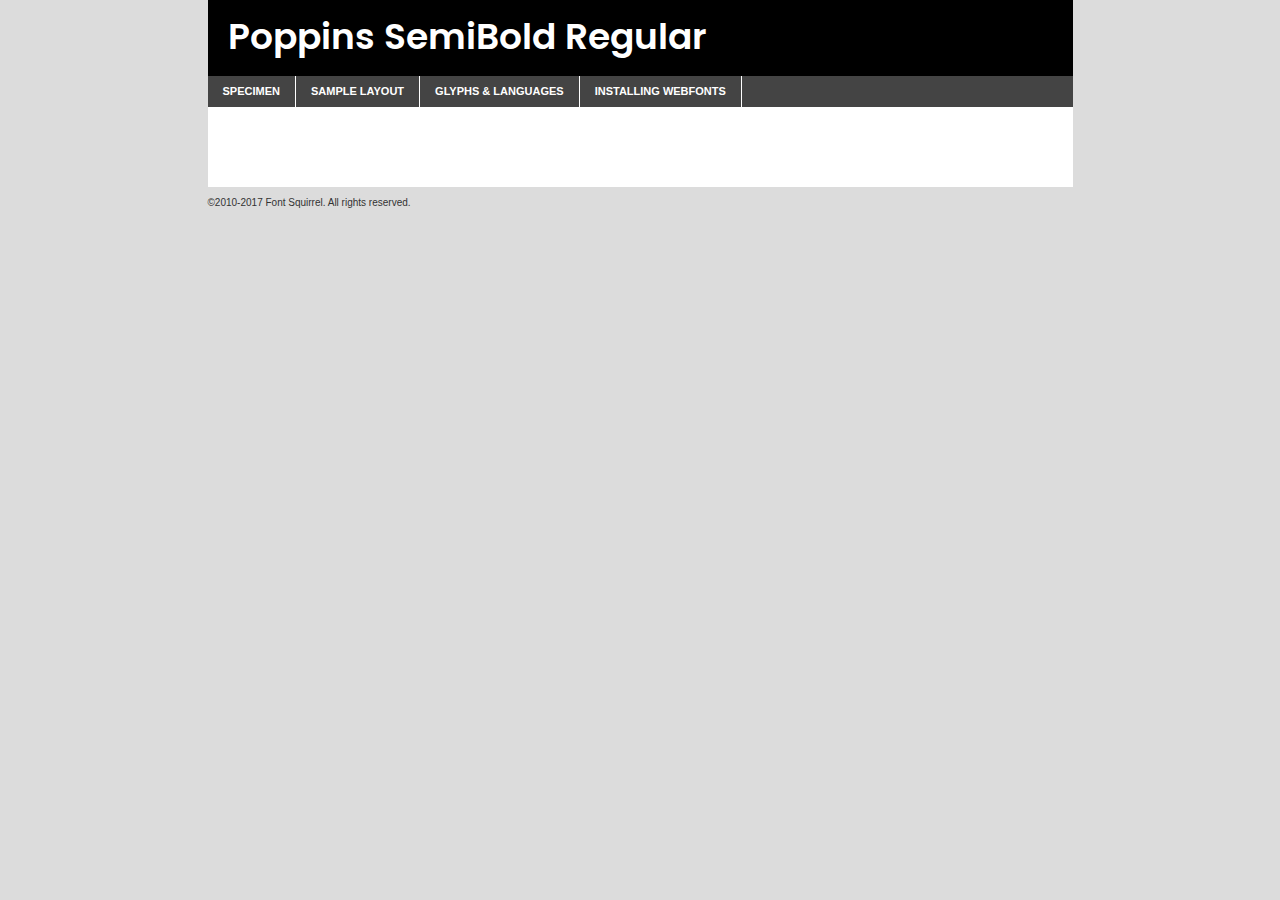
<file: all/fonts/poppins-semibold-demo.html>
<!DOCTYPE html PUBLIC "-//W3C//DTD XHTML 1.0 Transitional//EN"
	"http://www.w3.org/TR/xhtml1/DTD/xhtml1-transitional.dtd">

<html xmlns="http://www.w3.org/1999/xhtml" xml:lang="en" lang="en">
<head>
	<meta http-equiv="Content-Type" content="text/html; charset=utf-8" />
	<script src="http://ajax.googleapis.com/ajax/libs/jquery/1.7.2/jquery.min.js" type="text/javascript" charset="utf-8"></script>
	<script type="text/javascript">
	(function($){$.fn.easyTabs=function(option){var param=jQuery.extend({fadeSpeed:"fast",defaultContent:1,activeClass:'active'},option);$(this).each(function(){var thisId="#"+this.id;if(param.defaultContent==''){param.defaultContent=1;}
	if(typeof param.defaultContent=="number")
	{var defaultTab=$(thisId+" .tabs li:eq("+(param.defaultContent-1)+") a").attr('href').substr(1);}else{var defaultTab=param.defaultContent;}
	$(thisId+" .tabs li a").each(function(){var tabToHide=$(this).attr('href').substr(1);$("#"+tabToHide).addClass('easytabs-tab-content');});hideAll();changeContent(defaultTab);function hideAll(){$(thisId+" .easytabs-tab-content").hide();}
	function changeContent(tabId){hideAll();$(thisId+" .tabs li").removeClass(param.activeClass);$(thisId+" .tabs li a[href=#"+tabId+"]").closest('li').addClass(param.activeClass);if(param.fadeSpeed!="none")
	{$(thisId+" #"+tabId).fadeIn(param.fadeSpeed);}else{$(thisId+" #"+tabId).show();}}
	$(thisId+" .tabs li").click(function(){var tabId=$(this).find('a').attr('href').substr(1);changeContent(tabId);return false;});});}})(jQuery);
	</script>
	<link rel="stylesheet" href="specimen_files/specimen_stylesheet.css" type="text/css" charset="utf-8" />
	<link rel="stylesheet" href="stylesheet.css" type="text/css" charset="utf-8" />

	<style type="text/css">
					body{
				font-family: 'poppinssemibold';
							}
		</style>

	<title>Poppins SemiBold Regular Specimen</title>
	
	
	<script type="text/javascript" charset="utf-8">
		$(document).ready(function() {
			$('#container').easyTabs({defaultContent:1});
		});
	</script>
</head>

<body>
<div id="container">
	<div id="header">
		Poppins SemiBold Regular	</div>
	<ul class="tabs">
		<li><a href="#specimen">Specimen</a></li>
		<li><a href="#layout">Sample Layout</a></li>
				<li><a href="#glyphs">Glyphs &amp; Languages</a></li>
		<li><a href="#installing">Installing Webfonts</a></li>
		
	</ul>
	
	<div id="main_content">

		
			<div id="specimen">
		
				<div class="section">
					<div class="grid12 firstcol">
						<div class="huge">AaBb</div>
					</div>
				</div>
		
				<div class="section">
					<div class="glyph_range">A&#x200B;B&#x200b;C&#x200b;D&#x200b;E&#x200b;F&#x200b;G&#x200b;H&#x200b;I&#x200b;J&#x200b;K&#x200b;L&#x200b;M&#x200b;N&#x200b;O&#x200b;P&#x200b;Q&#x200b;R&#x200b;S&#x200b;T&#x200b;U&#x200b;V&#x200b;W&#x200b;X&#x200b;Y&#x200b;Z&#x200b;a&#x200b;b&#x200b;c&#x200b;d&#x200b;e&#x200b;f&#x200b;g&#x200b;h&#x200b;i&#x200b;j&#x200b;k&#x200b;l&#x200b;m&#x200b;n&#x200b;o&#x200b;p&#x200b;q&#x200b;r&#x200b;s&#x200b;t&#x200b;u&#x200b;v&#x200b;w&#x200b;x&#x200b;y&#x200b;z&#x200b;1&#x200b;2&#x200b;3&#x200b;4&#x200b;5&#x200b;6&#x200b;7&#x200b;8&#x200b;9&#x200b;0&#x200b;&amp;&#x200b;.&#x200b;,&#x200b;?&#x200b;!&#x200b;&#64;&#x200b;(&#x200b;)&#x200b;#&#x200b;$&#x200b;%&#x200b;*&#x200b;+&#x200b;-&#x200b;=&#x200b;:&#x200b;;</div>
				</div>
				<div class="section">
					<div class="grid12 firstcol">
						<table class="sample_table">
							<tr><td>10</td><td class="size10">abcdefghijklmnopqrstuvwxyzABCDEFGHIJKLMNOPQRSTUVWXYZ0123456789abcdefghijklmnopqrstuvwxyzABCDEFGHIJKLMNOPQRSTUVWXYZ0123456789abcdefghijklmnopqrstuvwxyzABCDEFGHIJKLMNOPQRSTUVWXYZ</td></tr>
							<tr><td>11</td><td class="size11">abcdefghijklmnopqrstuvwxyzABCDEFGHIJKLMNOPQRSTUVWXYZ0123456789abcdefghijklmnopqrstuvwxyzABCDEFGHIJKLMNOPQRSTUVWXYZ0123456789abcdefghijklmnopqrstuvwxyzABCDEFGHIJKLMNOPQRSTUVWXYZ</td></tr>
							<tr><td>12</td><td class="size12">abcdefghijklmnopqrstuvwxyzABCDEFGHIJKLMNOPQRSTUVWXYZ0123456789abcdefghijklmnopqrstuvwxyzABCDEFGHIJKLMNOPQRSTUVWXYZ0123456789abcdefghijklmnopqrstuvwxyzABCDEFGHIJKLMNOPQRSTUVWXYZ</td></tr>
							<tr><td>13</td><td class="size13">abcdefghijklmnopqrstuvwxyzABCDEFGHIJKLMNOPQRSTUVWXYZ0123456789abcdefghijklmnopqrstuvwxyzABCDEFGHIJKLMNOPQRSTUVWXYZ0123456789abcdefghijklmnopqrstuvwxyzABCDEFGHIJKLMNOPQRSTUVWXYZ</td></tr>
							<tr><td>14</td><td class="size14">abcdefghijklmnopqrstuvwxyzABCDEFGHIJKLMNOPQRSTUVWXYZ0123456789abcdefghijklmnopqrstuvwxyzABCDEFGHIJKLMNOPQRSTUVWXYZ0123456789abcdefghijklmnopqrstuvwxyzABCDEFGHIJKLMNOPQRSTUVWXYZ</td></tr>
							<tr><td>16</td><td class="size16">abcdefghijklmnopqrstuvwxyzABCDEFGHIJKLMNOPQRSTUVWXYZ0123456789abcdefghijklmnopqrstuvwxyzABCDEFGHIJKLMNOPQRSTUVWXYZ</td></tr>
							<tr><td>18</td><td class="size18">abcdefghijklmnopqrstuvwxyzABCDEFGHIJKLMNOPQRSTUVWXYZ0123456789abcdefghijklmnopqrstuvwxyzABCDEFGHIJKLMNOPQRSTUVWXYZ</td></tr>
							<tr><td>20</td><td class="size20">abcdefghijklmnopqrstuvwxyzABCDEFGHIJKLMNOPQRSTUVWXYZ0123456789abcdefghijklmnopqrstuvwxyzABCDEFGHIJKLMNOPQRSTUVWXYZ</td></tr>
							<tr><td>24</td><td class="size24">abcdefghijklmnopqrstuvwxyzABCDEFGHIJKLMNOPQRSTUVWXYZ0123456789abcdefghijklmnopqrstuvwxyzABCDEFGHIJKLMNOPQRSTUVWXYZ</td></tr>
							<tr><td>30</td><td class="size30">abcdefghijklmnopqrstuvwxyzABCDEFGHIJKLMNOPQRSTUVWXYZ0123456789abcdefghijklmnopqrstuvwxyzABCDEFGHIJKLMNOPQRSTUVWXYZ</td></tr>
							<tr><td>36</td><td class="size36">abcdefghijklmnopqrstuvwxyzABCDEFGHIJKLMNOPQRSTUVWXYZ0123456789abcdefghijklmnopqrstuvwxyzABCDEFGHIJKLMNOPQRSTUVWXYZ</td></tr>
							<tr><td>48</td><td class="size48">abcdefghijklmnopqrstuvwxyzABCDEFGHIJKLMNOPQRSTUVWXYZ0123456789abcdefghijklmnopqrstuvwxyzABCDEFGHIJKLMNOPQRSTUVWXYZ</td></tr>
							<tr><td>60</td><td class="size60">abcdefghijklmnopqrstuvwxyzABCDEFGHIJKLMNOPQRSTUVWXYZ0123456789abcdefghijklmnopqrstuvwxyzABCDEFGHIJKLMNOPQRSTUVWXYZ</td></tr>
							<tr><td>72</td><td class="size72">abcdefghijklmnopqrstuvwxyzABCDEFGHIJKLMNOPQRSTUVWXYZ0123456789abcdefghijklmnopqrstuvwxyzABCDEFGHIJKLMNOPQRSTUVWXYZ</td></tr>
							<tr><td>90</td><td class="size90">abcdefghijklmnopqrstuvwxyzABCDEFGHIJKLMNOPQRSTUVWXYZ0123456789abcdefghijklmnopqrstuvwxyzABCDEFGHIJKLMNOPQRSTUVWXYZ</td></tr>
						</table>
				
					</div>
			
				</div>
		
		
		
								<div class="section" id="bodycomparison">


										<div id="xheight">
				<div class="fontbody">&#x25FC;&#x25FC;&#x25FC;&#x25FC;&#x25FC;&#x25FC;&#x25FC;&#x25FC;&#x25FC;&#x25FC;&#x25FC;&#x25FC;&#x25FC;&#x25FC;&#x25FC;&#x25FC;&#x25FC;&#x25FC;&#x25FC;&#x25FC;&#x25FC;&#x25FC;&#x25FC;&#x25FC;&#x25FC;&#x25FC;&#x25FC;&#x25FC;&#x25FC;&#x25FC;&#x25FC;&#x25FC;&#x25FC;&#x25FC;&#x25FC;&#x25FC;&#x25FC;&#x25FC;&#x25FC;&#x25FC;&#x25FC;&#x25FC;&#x25FC;&#x25FC;&#x25FC;&#x25FC;&#x25FC;&#x25FC;&#x25FC;&#x25FC;&#x25FC;&#x25FC;&#x25FC;&#x25FC;&#x25FC;&#x25FC;&#x25FC;&#x25FC;&#x25FC;&#x25FC;&#x25FC;&#x25FC;&#x25FC;&#x25FC;&#x25FC;&#x25FC;&#x25FC;&#x25FC;&#x25FC;&#x25FC;&#x25FC;&#x25FC;&#x25FC;&#x25FC;&#x25FC;&#x25FC;&#x25FC;&#x25FC;&#x25FC;&#x25FC;&#x25FC;&#x25FC;&#x25FC;&#x25FC;&#x25FC;&#x25FC;&#x25FC;&#x25FC;&#x25FC;&#x25FC;&#x25FC;&#x25FC;&#x25FC;&#x25FC;&#x25FC;&#x25FC;&#x25FC;&#x25FC;&#x25FC;body</div><div class="arialbody">body</div><div class="verdanabody">body</div><div class="georgiabody">body</div></div>
										<div class="fontbody" style="z-index:1">
											body<span>Poppins SemiBold Regular</span>
										</div>
										<div class="arialbody" style="z-index:1">
											body<span>Arial</span>
										</div>
										<div class="verdanabody" style="z-index:1">
											body<span>Verdana</span>
										</div>
										<div class="georgiabody" style="z-index:1">
											body<span>Georgia</span>
										</div>



								</div>
		
		
				<div class="section psample psample_row1" id="">
					
					<div class="grid2 firstcol">
						<p class="size10"><span>10.</span>Aenean lacinia bibendum nulla sed consectetur. Fusce dapibus, tellus ac cursus commodo, tortor mauris condimentum nibh, ut fermentum massa justo sit amet risus. Nullam id dolor id nibh ultricies vehicula ut id elit. Cum sociis natoque penatibus et magnis dis parturient montes, nascetur ridiculus mus. Nulla vitae elit libero, a pharetra augue.</p>
			
					</div>
					<div class="grid3">
						<p class="size11"><span>11.</span>Aenean lacinia bibendum nulla sed consectetur. Fusce dapibus, tellus ac cursus commodo, tortor mauris condimentum nibh, ut fermentum massa justo sit amet risus. Nullam id dolor id nibh ultricies vehicula ut id elit. Cum sociis natoque penatibus et magnis dis parturient montes, nascetur ridiculus mus. Nulla vitae elit libero, a pharetra augue.</p>
			
					</div>
					<div class="grid3">
						<p class="size12"><span>12.</span>Aenean lacinia bibendum nulla sed consectetur. Fusce dapibus, tellus ac cursus commodo, tortor mauris condimentum nibh, ut fermentum massa justo sit amet risus. Nullam id dolor id nibh ultricies vehicula ut id elit. Cum sociis natoque penatibus et magnis dis parturient montes, nascetur ridiculus mus. Nulla vitae elit libero, a pharetra augue.</p>
			
					</div>
					<div class="grid4">
						<p class="size13"><span>13.</span>Aenean lacinia bibendum nulla sed consectetur. Fusce dapibus, tellus ac cursus commodo, tortor mauris condimentum nibh, ut fermentum massa justo sit amet risus. Nullam id dolor id nibh ultricies vehicula ut id elit. Cum sociis natoque penatibus et magnis dis parturient montes, nascetur ridiculus mus. Nulla vitae elit libero, a pharetra augue.</p>
			
					</div>
					<div class="white_blend"></div>
					
				</div>
				<div class="section psample psample_row2" id="">
					<div class="grid3 firstcol">
						<p class="size14"><span>14.</span>Aenean lacinia bibendum nulla sed consectetur. Fusce dapibus, tellus ac cursus commodo, tortor mauris condimentum nibh, ut fermentum massa justo sit amet risus. Nullam id dolor id nibh ultricies vehicula ut id elit. Cum sociis natoque penatibus et magnis dis parturient montes, nascetur ridiculus mus. Nulla vitae elit libero, a pharetra augue.</p>
			
					</div>
					<div class="grid4">
						<p class="size16"><span>16.</span>Aenean lacinia bibendum nulla sed consectetur. Fusce dapibus, tellus ac cursus commodo, tortor mauris condimentum nibh, ut fermentum massa justo sit amet risus. Nullam id dolor id nibh ultricies vehicula ut id elit. Cum sociis natoque penatibus et magnis dis parturient montes, nascetur ridiculus mus. Nulla vitae elit libero, a pharetra augue.</p>
			
					</div>
					<div class="grid5">
						<p class="size18"><span>18.</span>Aenean lacinia bibendum nulla sed consectetur. Fusce dapibus, tellus ac cursus commodo, tortor mauris condimentum nibh, ut fermentum massa justo sit amet risus. Nullam id dolor id nibh ultricies vehicula ut id elit. Cum sociis natoque penatibus et magnis dis parturient montes, nascetur ridiculus mus. Nulla vitae elit libero, a pharetra augue.</p>
			
					</div>

					<div class="white_blend"></div>

				</div>
				
				<div class="section psample psample_row3" id="">
					<div class="grid5 firstcol">
						<p class="size20"><span>20.</span>Aenean lacinia bibendum nulla sed consectetur. Fusce dapibus, tellus ac cursus commodo, tortor mauris condimentum nibh, ut fermentum massa justo sit amet risus. Nullam id dolor id nibh ultricies vehicula ut id elit. Cum sociis natoque penatibus et magnis dis parturient montes, nascetur ridiculus mus. Nulla vitae elit libero, a pharetra augue.</p>
					</div>
					<div class="grid7">
						<p class="size24"><span>24.</span>Aenean lacinia bibendum nulla sed consectetur. Fusce dapibus, tellus ac cursus commodo, tortor mauris condimentum nibh, ut fermentum massa justo sit amet risus. Nullam id dolor id nibh ultricies vehicula ut id elit. Cum sociis natoque penatibus et magnis dis parturient montes, nascetur ridiculus mus. Nulla vitae elit libero, a pharetra augue.</p>
					</div>
					
					<div class="white_blend"></div>
					
				</div>
				
				<div class="section psample psample_row4" id="">
					<div class="grid12 firstcol">
						<p class="size30"><span>30.</span>Aenean lacinia bibendum nulla sed consectetur. Fusce dapibus, tellus ac cursus commodo, tortor mauris condimentum nibh, ut fermentum massa justo sit amet risus. Nullam id dolor id nibh ultricies vehicula ut id elit. Cum sociis natoque penatibus et magnis dis parturient montes, nascetur ridiculus mus. Nulla vitae elit libero, a pharetra augue.</p>
					</div>
					<div class="white_blend"></div>
					
				</div>
				
				
				
				<div class="section psample psample_row1 fullreverse">
					<div class="grid2 firstcol">
						<p class="size10"><span>10.</span>Aenean lacinia bibendum nulla sed consectetur. Fusce dapibus, tellus ac cursus commodo, tortor mauris condimentum nibh, ut fermentum massa justo sit amet risus. Nullam id dolor id nibh ultricies vehicula ut id elit. Cum sociis natoque penatibus et magnis dis parturient montes, nascetur ridiculus mus. Nulla vitae elit libero, a pharetra augue.</p>
			
					</div>
					<div class="grid3">
						<p class="size11"><span>11.</span>Aenean lacinia bibendum nulla sed consectetur. Fusce dapibus, tellus ac cursus commodo, tortor mauris condimentum nibh, ut fermentum massa justo sit amet risus. Nullam id dolor id nibh ultricies vehicula ut id elit. Cum sociis natoque penatibus et magnis dis parturient montes, nascetur ridiculus mus. Nulla vitae elit libero, a pharetra augue.</p>
			
					</div>
					<div class="grid3">
						<p class="size12"><span>12.</span>Aenean lacinia bibendum nulla sed consectetur. Fusce dapibus, tellus ac cursus commodo, tortor mauris condimentum nibh, ut fermentum massa justo sit amet risus. Nullam id dolor id nibh ultricies vehicula ut id elit. Cum sociis natoque penatibus et magnis dis parturient montes, nascetur ridiculus mus. Nulla vitae elit libero, a pharetra augue.</p>
			
					</div>
					<div class="grid4">
						<p class="size13"><span>13.</span>Aenean lacinia bibendum nulla sed consectetur. Fusce dapibus, tellus ac cursus commodo, tortor mauris condimentum nibh, ut fermentum massa justo sit amet risus. Nullam id dolor id nibh ultricies vehicula ut id elit. Cum sociis natoque penatibus et magnis dis parturient montes, nascetur ridiculus mus. Nulla vitae elit libero, a pharetra augue.</p>
			
					</div>
					<div class="black_blend"></div>
					
				</div>
				
				<div class="section psample psample_row2 fullreverse">
					<div class="grid3 firstcol">
						<p class="size14"><span>14.</span>Aenean lacinia bibendum nulla sed consectetur. Fusce dapibus, tellus ac cursus commodo, tortor mauris condimentum nibh, ut fermentum massa justo sit amet risus. Nullam id dolor id nibh ultricies vehicula ut id elit. Cum sociis natoque penatibus et magnis dis parturient montes, nascetur ridiculus mus. Nulla vitae elit libero, a pharetra augue.</p>
			
					</div>
					<div class="grid4">
						<p class="size16"><span>16.</span>Aenean lacinia bibendum nulla sed consectetur. Fusce dapibus, tellus ac cursus commodo, tortor mauris condimentum nibh, ut fermentum massa justo sit amet risus. Nullam id dolor id nibh ultricies vehicula ut id elit. Cum sociis natoque penatibus et magnis dis parturient montes, nascetur ridiculus mus. Nulla vitae elit libero, a pharetra augue.</p>
			
					</div>
					<div class="grid5">
						<p class="size18"><span>18.</span>Aenean lacinia bibendum nulla sed consectetur. Fusce dapibus, tellus ac cursus commodo, tortor mauris condimentum nibh, ut fermentum massa justo sit amet risus. Nullam id dolor id nibh ultricies vehicula ut id elit. Cum sociis natoque penatibus et magnis dis parturient montes, nascetur ridiculus mus. Nulla vitae elit libero, a pharetra augue.</p>
			
					</div>
					<div class="black_blend"></div>

				</div>
				
				<div class="section psample fullreverse psample_row3" id="">
					<div class="grid5 firstcol">
						<p class="size20"><span>20.</span>Aenean lacinia bibendum nulla sed consectetur. Fusce dapibus, tellus ac cursus commodo, tortor mauris condimentum nibh, ut fermentum massa justo sit amet risus. Nullam id dolor id nibh ultricies vehicula ut id elit. Cum sociis natoque penatibus et magnis dis parturient montes, nascetur ridiculus mus. Nulla vitae elit libero, a pharetra augue.</p>
					</div>
					<div class="grid7">
						<p class="size24"><span>24.</span>Aenean lacinia bibendum nulla sed consectetur. Fusce dapibus, tellus ac cursus commodo, tortor mauris condimentum nibh, ut fermentum massa justo sit amet risus. Nullam id dolor id nibh ultricies vehicula ut id elit. Cum sociis natoque penatibus et magnis dis parturient montes, nascetur ridiculus mus. Nulla vitae elit libero, a pharetra augue.</p>
					</div>
					
					<div class="black_blend"></div>
					
				</div>
				
				<div class="section psample fullreverse psample_row4" id="" style="border-bottom: 20px #000 solid;">
					<div class="grid12 firstcol">
						<p class="size30"><span>30.</span>Aenean lacinia bibendum nulla sed consectetur. Fusce dapibus, tellus ac cursus commodo, tortor mauris condimentum nibh, ut fermentum massa justo sit amet risus. Nullam id dolor id nibh ultricies vehicula ut id elit. Cum sociis natoque penatibus et magnis dis parturient montes, nascetur ridiculus mus. Nulla vitae elit libero, a pharetra augue.</p>
					</div>
					<div class="black_blend"></div>
					
				</div>
				
				
				
				
			</div>
			
			<div id="layout">
				
				<div class="section">
					
					<div class="grid12 firstcol">
						<h1>Lorem Ipsum Dolor</h1>
						<h2>Etiam porta sem malesuada magna mollis euismod</h2>
						
						<p class="byline">By <a href="#link">Aenean Lacinia</a></p>
					</div>
				</div>
				<div class="section">
					<div class="grid8 firstcol">
						<p class="large">Donec sed odio dui. Morbi leo risus, porta ac consectetur ac, vestibulum at eros. Fusce dapibus, tellus ac cursus commodo, tortor mauris condimentum nibh, ut fermentum massa justo sit amet risus. </p>

						
						<h3>Pellentesque ornare sem</h3>

						<p>Maecenas sed diam eget risus varius blandit sit amet non magna. Maecenas faucibus mollis interdum. Donec ullamcorper nulla non metus auctor fringilla. Nullam id dolor id nibh ultricies vehicula ut id elit. Nullam id dolor id nibh ultricies vehicula ut id elit. </p>

						<p>Aenean eu leo quam. Pellentesque ornare sem lacinia quam venenatis vestibulum. Lorem ipsum dolor sit amet, consectetur adipiscing elit. Cum sociis natoque penatibus et magnis dis parturient montes, nascetur ridiculus mus. </p>

						<p>Nulla vitae elit libero, a pharetra augue. Praesent commodo cursus magna, vel scelerisque nisl consectetur et. Aenean lacinia bibendum nulla sed consectetur. </p>

						<p>Nullam quis risus eget urna mollis ornare vel eu leo. Nullam quis risus eget urna mollis ornare vel eu leo. Maecenas sed diam eget risus varius blandit sit amet non magna. Donec ullamcorper nulla non metus auctor fringilla. </p>

						<h3>Cras mattis consectetur</h3>

						<p>Aenean eu leo quam. Pellentesque ornare sem lacinia quam venenatis vestibulum. Aenean lacinia bibendum nulla sed consectetur. Integer posuere erat a ante venenatis dapibus posuere velit aliquet. Cras mattis consectetur purus sit amet fermentum. </p>

						<p>Nullam id dolor id nibh ultricies vehicula ut id elit. Nullam quis risus eget urna mollis ornare vel eu leo. Cras mattis consectetur purus sit amet fermentum.</p>
					</div>
					
					<div class="grid4 sidebar">
						
						<div class="box reverse">
							<p class="last">Nullam quis risus eget urna mollis ornare vel eu leo. Donec ullamcorper nulla non metus auctor fringilla. Cras mattis consectetur purus sit amet fermentum. Sed posuere consectetur est at lobortis. Lorem ipsum dolor sit amet, consectetur adipiscing elit. </p>
						</div>
						
						<p class="caption">Maecenas sed diam eget risus varius.</p>

						<p>Vestibulum id ligula porta felis euismod semper. Integer posuere erat a ante venenatis dapibus posuere velit aliquet. Vestibulum id ligula porta felis euismod semper. Sed posuere consectetur est at lobortis. Maecenas sed diam eget risus varius blandit sit amet non magna. Fusce dapibus, tellus ac cursus commodo, tortor mauris condimentum nibh, ut fermentum massa justo sit amet risus. </p>

					

						<p>Duis mollis, est non commodo luctus, nisi erat porttitor ligula, eget lacinia odio sem nec elit. Aenean lacinia bibendum nulla sed consectetur. Vivamus sagittis lacus vel augue laoreet rutrum faucibus dolor auctor. Aenean lacinia bibendum nulla sed consectetur. Nullam quis risus eget urna mollis ornare vel eu leo. </p>

						<p>Praesent commodo cursus magna, vel scelerisque nisl consectetur et. Donec ullamcorper nulla non metus auctor fringilla. Maecenas faucibus mollis interdum. Fusce dapibus, tellus ac cursus commodo, tortor mauris condimentum nibh, ut fermentum massa justo sit amet risus. </p>

					</div>
				</div>
				
			</div>


			



		<div id="glyphs">
			<div class="section">
				<div class="grid12 firstcol">
			
				<h1>Language Support</h1>
				<p>The subset of Poppins SemiBold Regular in this kit supports the following languages:<br />
			
					English, Arrernte, Bislama, Cebuano, Fijian, Gilbertese, Hmong, Ibanag, Iloko_ilokano, Interglossa_glosa, Interlingua, Lojban, Manx, Norfolk_pitcairnese, Oromo, Rotokas, Samoan, Sardinian, Seychelles_creole, Shona, Somali, Southern_ndebele, Swahili, Swati_swazi, Tok_pisin, Warlpiri, Xhosa, Zulu, Latinbasic, Demo				</p>
				<h1>Glyph Chart</h1>
				<p>The subset of Poppins SemiBold Regular in this kit includes all the glyphs listed below. Unicode entities are included above each glyph to help you insert individual characters into your layout.</p>
				<div id="glyph_chart">
			
																														 <div><p>&amp;#13;</p>&#13;</div>
																				 <div><p>&amp;#32;</p>&#32;</div>
																				 <div><p>&amp;#33;</p>&#33;</div>
																				 <div><p>&amp;#34;</p>&#34;</div>
																				 <div><p>&amp;#35;</p>&#35;</div>
																				 <div><p>&amp;#36;</p>&#36;</div>
																				 <div><p>&amp;#37;</p>&#37;</div>
																				 <div><p>&amp;#38;</p>&#38;</div>
																				 <div><p>&amp;#39;</p>&#39;</div>
																				 <div><p>&amp;#40;</p>&#40;</div>
																				 <div><p>&amp;#41;</p>&#41;</div>
																				 <div><p>&amp;#42;</p>&#42;</div>
																				 <div><p>&amp;#43;</p>&#43;</div>
																				 <div><p>&amp;#44;</p>&#44;</div>
																				 <div><p>&amp;#46;</p>&#46;</div>
																				 <div><p>&amp;#47;</p>&#47;</div>
																				 <div><p>&amp;#48;</p>&#48;</div>
																				 <div><p>&amp;#49;</p>&#49;</div>
																				 <div><p>&amp;#50;</p>&#50;</div>
																				 <div><p>&amp;#51;</p>&#51;</div>
																				 <div><p>&amp;#52;</p>&#52;</div>
																				 <div><p>&amp;#53;</p>&#53;</div>
																				 <div><p>&amp;#54;</p>&#54;</div>
																				 <div><p>&amp;#55;</p>&#55;</div>
																				 <div><p>&amp;#56;</p>&#56;</div>
																				 <div><p>&amp;#57;</p>&#57;</div>
																				 <div><p>&amp;#60;</p>&#60;</div>
																				 <div><p>&amp;#61;</p>&#61;</div>
																				 <div><p>&amp;#62;</p>&#62;</div>
																				 <div><p>&amp;#63;</p>&#63;</div>
																				 <div><p>&amp;#64;</p>&#64;</div>
																				 <div><p>&amp;#65;</p>&#65;</div>
																				 <div><p>&amp;#66;</p>&#66;</div>
																				 <div><p>&amp;#67;</p>&#67;</div>
																				 <div><p>&amp;#68;</p>&#68;</div>
																				 <div><p>&amp;#69;</p>&#69;</div>
																				 <div><p>&amp;#70;</p>&#70;</div>
																				 <div><p>&amp;#71;</p>&#71;</div>
																				 <div><p>&amp;#72;</p>&#72;</div>
																				 <div><p>&amp;#73;</p>&#73;</div>
																				 <div><p>&amp;#74;</p>&#74;</div>
																				 <div><p>&amp;#75;</p>&#75;</div>
																				 <div><p>&amp;#76;</p>&#76;</div>
																				 <div><p>&amp;#77;</p>&#77;</div>
																				 <div><p>&amp;#78;</p>&#78;</div>
																				 <div><p>&amp;#79;</p>&#79;</div>
																				 <div><p>&amp;#80;</p>&#80;</div>
																				 <div><p>&amp;#81;</p>&#81;</div>
																				 <div><p>&amp;#82;</p>&#82;</div>
																				 <div><p>&amp;#83;</p>&#83;</div>
																				 <div><p>&amp;#84;</p>&#84;</div>
																				 <div><p>&amp;#85;</p>&#85;</div>
																				 <div><p>&amp;#86;</p>&#86;</div>
																				 <div><p>&amp;#87;</p>&#87;</div>
																				 <div><p>&amp;#88;</p>&#88;</div>
																				 <div><p>&amp;#89;</p>&#89;</div>
																				 <div><p>&amp;#90;</p>&#90;</div>
																				 <div><p>&amp;#91;</p>&#91;</div>
																				 <div><p>&amp;#92;</p>&#92;</div>
																				 <div><p>&amp;#93;</p>&#93;</div>
																				 <div><p>&amp;#94;</p>&#94;</div>
																				 <div><p>&amp;#95;</p>&#95;</div>
																				 <div><p>&amp;#96;</p>&#96;</div>
																				 <div><p>&amp;#97;</p>&#97;</div>
																				 <div><p>&amp;#98;</p>&#98;</div>
																				 <div><p>&amp;#99;</p>&#99;</div>
																				 <div><p>&amp;#100;</p>&#100;</div>
																				 <div><p>&amp;#101;</p>&#101;</div>
																				 <div><p>&amp;#102;</p>&#102;</div>
																				 <div><p>&amp;#103;</p>&#103;</div>
																				 <div><p>&amp;#104;</p>&#104;</div>
																				 <div><p>&amp;#105;</p>&#105;</div>
																				 <div><p>&amp;#106;</p>&#106;</div>
																				 <div><p>&amp;#107;</p>&#107;</div>
																				 <div><p>&amp;#108;</p>&#108;</div>
																				 <div><p>&amp;#109;</p>&#109;</div>
																				 <div><p>&amp;#110;</p>&#110;</div>
																				 <div><p>&amp;#111;</p>&#111;</div>
																				 <div><p>&amp;#112;</p>&#112;</div>
																				 <div><p>&amp;#113;</p>&#113;</div>
																				 <div><p>&amp;#114;</p>&#114;</div>
																				 <div><p>&amp;#115;</p>&#115;</div>
																				 <div><p>&amp;#116;</p>&#116;</div>
																				 <div><p>&amp;#117;</p>&#117;</div>
																				 <div><p>&amp;#118;</p>&#118;</div>
																				 <div><p>&amp;#119;</p>&#119;</div>
																				 <div><p>&amp;#120;</p>&#120;</div>
																				 <div><p>&amp;#121;</p>&#121;</div>
																				 <div><p>&amp;#122;</p>&#122;</div>
																				 <div><p>&amp;#123;</p>&#123;</div>
																				 <div><p>&amp;#124;</p>&#124;</div>
																				 <div><p>&amp;#125;</p>&#125;</div>
																				 <div><p>&amp;#126;</p>&#126;</div>
																				 <div><p>&amp;#160;</p>&#160;</div>
																				 <div><p>&amp;#161;</p>&#161;</div>
																				 <div><p>&amp;#162;</p>&#162;</div>
																				 <div><p>&amp;#163;</p>&#163;</div>
																				 <div><p>&amp;#164;</p>&#164;</div>
																				 <div><p>&amp;#165;</p>&#165;</div>
																				 <div><p>&amp;#166;</p>&#166;</div>
																				 <div><p>&amp;#167;</p>&#167;</div>
																				 <div><p>&amp;#168;</p>&#168;</div>
																				 <div><p>&amp;#169;</p>&#169;</div>
																				 <div><p>&amp;#170;</p>&#170;</div>
																				 <div><p>&amp;#171;</p>&#171;</div>
																				 <div><p>&amp;#172;</p>&#172;</div>
																				 <div><p>&amp;#174;</p>&#174;</div>
																				 <div><p>&amp;#175;</p>&#175;</div>
																				 <div><p>&amp;#176;</p>&#176;</div>
																				 <div><p>&amp;#177;</p>&#177;</div>
																				 <div><p>&amp;#178;</p>&#178;</div>
																				 <div><p>&amp;#179;</p>&#179;</div>
																				 <div><p>&amp;#180;</p>&#180;</div>
																				 <div><p>&amp;#181;</p>&#181;</div>
																				 <div><p>&amp;#182;</p>&#182;</div>
																				 <div><p>&amp;#184;</p>&#184;</div>
																				 <div><p>&amp;#185;</p>&#185;</div>
																				 <div><p>&amp;#186;</p>&#186;</div>
																				 <div><p>&amp;#187;</p>&#187;</div>
																				 <div><p>&amp;#188;</p>&#188;</div>
																				 <div><p>&amp;#189;</p>&#189;</div>
																				 <div><p>&amp;#190;</p>&#190;</div>
																				 <div><p>&amp;#191;</p>&#191;</div>
																				 <div><p>&amp;#198;</p>&#198;</div>
																				 <div><p>&amp;#199;</p>&#199;</div>
																				 <div><p>&amp;#208;</p>&#208;</div>
																				 <div><p>&amp;#215;</p>&#215;</div>
																				 <div><p>&amp;#216;</p>&#216;</div>
																				 <div><p>&amp;#222;</p>&#222;</div>
																				 <div><p>&amp;#223;</p>&#223;</div>
																				 <div><p>&amp;#230;</p>&#230;</div>
																				 <div><p>&amp;#231;</p>&#231;</div>
																				 <div><p>&amp;#240;</p>&#240;</div>
																				 <div><p>&amp;#247;</p>&#247;</div>
																				 <div><p>&amp;#248;</p>&#248;</div>
																				 <div><p>&amp;#254;</p>&#254;</div>
																				 <div><p>&amp;#305;</p>&#305;</div>
																				 <div><p>&amp;#338;</p>&#338;</div>
																				 <div><p>&amp;#339;</p>&#339;</div>
																				 <div><p>&amp;#710;</p>&#710;</div>
																				 <div><p>&amp;#730;</p>&#730;</div>
																				 <div><p>&amp;#732;</p>&#732;</div>
																				 <div><p>&amp;#8192;</p>&#8192;</div>
																				 <div><p>&amp;#8193;</p>&#8193;</div>
																				 <div><p>&amp;#8194;</p>&#8194;</div>
																				 <div><p>&amp;#8195;</p>&#8195;</div>
																				 <div><p>&amp;#8196;</p>&#8196;</div>
																				 <div><p>&amp;#8197;</p>&#8197;</div>
																				 <div><p>&amp;#8198;</p>&#8198;</div>
																				 <div><p>&amp;#8199;</p>&#8199;</div>
																				 <div><p>&amp;#8200;</p>&#8200;</div>
																				 <div><p>&amp;#8201;</p>&#8201;</div>
																				 <div><p>&amp;#8202;</p>&#8202;</div>
																				 <div><p>&amp;#8211;</p>&#8211;</div>
																				 <div><p>&amp;#8212;</p>&#8212;</div>
																				 <div><p>&amp;#8216;</p>&#8216;</div>
																				 <div><p>&amp;#8217;</p>&#8217;</div>
																				 <div><p>&amp;#8218;</p>&#8218;</div>
																				 <div><p>&amp;#8220;</p>&#8220;</div>
																				 <div><p>&amp;#8221;</p>&#8221;</div>
																				 <div><p>&amp;#8222;</p>&#8222;</div>
																				 <div><p>&amp;#8226;</p>&#8226;</div>
																				 <div><p>&amp;#8239;</p>&#8239;</div>
																				 <div><p>&amp;#8249;</p>&#8249;</div>
																				 <div><p>&amp;#8250;</p>&#8250;</div>
																				 <div><p>&amp;#8287;</p>&#8287;</div>
																				 <div><p>&amp;#8364;</p>&#8364;</div>
																				 <div><p>&amp;#8482;</p>&#8482;</div>
																				 <div><p>&amp;#8722;</p>&#8722;</div>
																				 <div><p>&amp;#9724;</p>&#9724;</div>
																				 <div><p>&amp;#64257;</p>&#64257;</div>
																																																</div>	
				</div>
		
		
			</div>
		</div>
		
		
		<div id="specs">
			
		</div>
	
		<div id="installing">
			<div class="section">
				<div class="grid7 firstcol">
					<h1>Installing Webfonts</h1>
					
					<p>Webfonts are supported by all major browser platforms but not all in the same way. There are currently four different font formats that must be included in order to target all browsers. This includes TTF, WOFF, EOT and SVG.</p>
					
					<h2>1. Upload your webfonts</h2>
					<p>You must upload your webfont kit to your website. They should be in or near the same directory as your CSS files.</p>
					
					<h2>2. Include the webfont stylesheet</h2>
					<p>A special CSS @font-face declaration helps the various browsers select the appropriate font it needs without causing you a bunch of headaches. Learn more about this syntax by reading the <a href="https://www.fontspring.com/blog/further-hardening-of-the-bulletproof-syntax">Fontspring blog post</a> about it. The code for it is as follows:</p>


<code>
@font-face{ 
	font-family: 'MyWebFont';
	src: url('WebFont.eot');
	src: url('WebFont.eot?#iefix') format('embedded-opentype'),
	     url('WebFont.woff') format('woff'),
	     url('WebFont.ttf') format('truetype'),
	     url('WebFont.svg#webfont') format('svg');
}
</code>

	<p>We've already gone ahead and generated the code for you. All you have to do is link to the stylesheet in your HTML, like this:</p>
	<code>&lt;link rel=&quot;stylesheet&quot; href=&quot;stylesheet.css&quot; type=&quot;text/css&quot; charset=&quot;utf-8&quot; /&gt;</code>

					<h2>3. Modify your own stylesheet</h2>
					<p>To take advantage of your new fonts, you must tell your stylesheet to use them. Look at the original @font-face declaration above and find the property called "font-family." The name linked there will be what you use to reference the font. Prepend that webfont name to the font stack in the "font-family" property, inside the selector you want to change. For example:</p>
<code>p { font-family: 'WebFont', Arial, sans-serif; }</code>

<h2>4. Test</h2>
<p>Getting webfonts to work cross-browser <em>can</em> be tricky. Use the information in the sidebar to help you if you find that fonts aren't loading in a particular browser.</p>
				</div>
				
				<div class="grid5 sidebar">
					<div class="box">
						<h2>Troubleshooting<br />Font-Face Problems</h2>
						<p>Having trouble getting your webfonts to load in your new website? Here are some tips to sort out what might be the problem.</p>

						<h3>Fonts not showing in any browser</h3>

						<p>This sounds like you need to work on the plumbing. You either did not upload the fonts to the correct directory, or you did not link the fonts properly in the CSS. If you've confirmed that all this is correct and you still have a problem, take a look at your .htaccess file and see if requests are getting intercepted.</p>

						<h3>Fonts not loading in iPhone or iPad</h3>

						<p>The most common problem here is that you are serving the fonts from an IIS server. IIS refuses to serve files that have unknown MIME types. If that is the case, you must set the MIME type for SVG to "image/svg+xml" in the server settings. Follow these instructions from Microsoft if you need help.</p>

						<h3>Fonts not loading in Firefox</h3>

						<p>The primary reason for this failure? You are still using a version Firefox older than 3.5. So upgrade already! If that isn't it, then you are very likely serving fonts from a different domain. Firefox requires that all font assets be served from the same domain. Lastly it is possible that you need to add WOFF to your list of MIME types (if you are serving via IIS.)</p>

						<h3>Fonts not loading in IE</h3>

						<p>Are you looking at Internet Explorer on an actual Windows machine or are you cheating by using a service like Adobe BrowserLab? Many of these screenshot services do not render @font-face for IE. Best to test it on a real machine.</p>

						<h3>Fonts not loading in IE9</h3>

						<p>IE9, like Firefox, requires that fonts be served from the same domain as the website. Make sure that is the case.</p>
					</div>
				</div>
			</div>
			
		</div>
	
	</div>
	<div id="footer">
		<p>&copy;2010-2017 Font Squirrel. All rights reserved.</p>
	</div>
</div>
</body>
</html>
</file>
<file: styles/cadastro.css>
body {
    margin: 0;
    font-family: poppinsregular;
    background-color: rgb(34, 34, 34);
}

header {
    display: flex;
    flex-direction: row;
    justify-content: center;
    align-items: center;
}

#title {
    flex-direction: column;
    line-height: 10px;
    color: white;
    text-shadow: 3px 0 9px black;
    margin-right: 200px;
}

.gengar {
    flex-direction: column;
    width: 90px;
    filter: drop-shadow(5px 0 5px rgb(10, 10, 10));
    margin-top: 14px;
    padding-right: 20px;
}

li {
    display: inline-block;
    margin: 20px;
}

a {
    color: white;
}

a:hover{
    color: rgb(255, 0, 255);
    transition: 0.5s all;
}

#signup {
    border: 2px solid rgb(255, 0, 255);
    padding: 10px;
    border-radius: 18px;
}

#signup:hover{
    background-color: rgb(255, 0, 255);
    color: white;
}

h1 {
    font-weight: 180;
}

.main-login-midnight {
    width: 100vw;
    height: 100vh;
    background: rgb(34, 34, 34);
    display: flex;
    justify-content: center;
    align-items: center;
}

.side1 {
    position: relative;
    width: 50vw;
    height: 100vh;
    display: flex;
    justify-content: center;
    align-items: center;
    flex-direction: column;
}

.side1 > h1 {
    font-size: 2vw;
    color: rgb(253, 253, 253);
    text-shadow: 0px 3px 40px #000000cb;
    font-family: poppinsbold;
}

.side1 > h1 > span {
    color: rgb(255, 0, 255);
    text-shadow: 2px 0 9px rgb(75, 0, 110);
}


.animate-logo {
    position: relative;
    width: 35vw;
    display: flex;
    flex-direction: column;
    padding-bottom: 105px;
}


.side2 {
    width: 50vw;
    height: 100vh;
    display: flex;
    justify-content: center;
    align-items: center;
    padding-bottom: 140px;
}


.login {
    width: 60%;
    display: flex;
    justify-content: center;
    align-items: center;
    flex-direction: column;
    padding: 25px 35px;
    background-color: rgb(49, 49, 49);
    border-radius: 25px;
    box-shadow: 0px 12px 40px #000000cb;
}

.login > h1 {
    color: rgb(255, 0, 255);
    font-weight: 750;
    margin: 0;  
}

.text {
    width: 100%;
    display: flex;
    flex-direction: column;
    align-items: flex-start;
    justify-content: center;
    margin: 10px 0px;

}

.text > input {
    width: 100%;
    border: none;
    border-radius: 10px;
    padding: 15px;
    background-color: #41457a;
    color: #fffbff;
    font-size: 13pt;
    box-shadow: 0px 3px 40px #000000cb;
    outline: none;
    box-sizing: border-box;
}

.text > label {
    color: #fac4ff;
    margin-bottom: 10px;
}

.text > input::placeholder {
    color: #fac4ff;
}

.button-login {
    width: 100%;
    padding: 16px 0px;
    margin: 30px;
    border: none;
    border-radius: 8px;
    outline: none;
    text-transform: uppercase;
    font-weight: 800;
    letter-spacing: 2px;
    color: #212570;
    background-color: #a535bb;
    cursor: pointer;
    box-shadow: 0px 9px 40px -11px #6f007e;
}


@media only screen and (max-width: 950px){
    .login{
        width: 85%;
    }
}

@media only screen and (max-width: 600px){
    .main-login{
        flex-direction: column;
    }
    .side1 > h1 {
        display: none;
    }
    .side1{
        width: 100px;
        height: auto;
    }
}
</file>
<file: styles/fonts.css>
@font-face {
    font-family: 'poppinsblack';
    src: url('../all/fonts/poppins-black-webfont.woff2') format('woff2'),
         url('../all/fonts/poppins-black-webfont.woff') format('woff');
    font-weight: normal;
    font-style: normal;
  
  }
  
  
  
  
  @font-face {
    font-family: 'poppinsbold';
    src: url('../all/fonts/poppins-bold-webfont.woff2') format('woff2'),
         url('../all/fonts/poppins-bold-webfont.woff') format('woff');
    font-weight: normal;
    font-style: normal;
  
  }
  
  
  @font-face {
    font-family: 'poppinslight';
    src: url('../all/fonts/poppins-light-webfont.woff2') format('woff2'),
         url('../all/fonts/poppins-light-webfont.woff') format('woff');
    font-weight: normal;
    font-style: normal;
  
  }
  
  
  @font-face {
    font-family: 'poppinsmedium';
    src: url('../all/fonts/poppins-medium-webfont.woff2') format('woff2'),
         url('../all/fonts/poppins-medium-webfont.woff') format('woff');
    font-weight: normal;
    font-style: normal;
  
  }
  
  @font-face {
    font-family: 'poppinsregular';
    src: url('../all/fonts/poppins-regular-webfont.woff2') format('woff2'),
         url('../all/fonts/poppins-regular-webfont.woff') format('woff');
    font-weight: normal;
    font-style: normal;
  
  }
  
  @font-face {
    font-family: 'poppinssemibold';
    src: url('../all/fonts/poppins-semibold-webfont.woff2') format('woff2'),
         url('../all/fonts/poppins-semibold-webfont.woff') format('woff');
    font-weight: normal;
    font-style: normal;
  
  }
</file>
<file: styles/products.css>
body {
    background-color: rgb(34, 34, 34);
    color: white;
    font-family: poppinsregular;
    max-width: 1200px;
    margin: 0 auto;
    padding: 12px;
}


header {
    display: flex;
    flex-direction: row;
    justify-content: space-between;
    align-items: center;
}

#title {
    flex-direction: column;
    line-height: 10px;
    text-shadow: 3px 0 9px black;
    margin-right: 150px;
}

.gengar {
    flex-direction: column;
    width: 90px;
    filter: drop-shadow(5px 0 5px rgb(10, 10, 10));
}

li {
    display: inline-block;
    margin: 20px;
}

a {
    color: white;
}

a:hover{
    color: rgb(255, 0, 255);
    transition: 0.5s all;
}

#signup {
    border: 2px solid rgb(255, 0, 255);
    padding: 10px;
    border-radius: 18px;
}

#signup:hover{
    background-color: rgb(255, 0, 255);
    color: white;
}

h1 {
    font-weight: 180;
}

main {
    display: flex;
    justify-content: space-evenly;
    align-items: center;
    flex-direction: row;
    padding: 50px;
    font-family: poppinsbold;
}
.product {
    position: relative;
    width: 230px;
    height: 330px;
    background-color: rgb(46, 32, 58);
    border-radius: 15px;
    overflow: hidden;
}

.product::before {
    content: '';
    position: absolute;
    top: -50%;
    width: 100%;
    height: 100%;
    background: rgb(170, 78, 165);
    transform: skewY(345deg);
    transition: 0.5s;
}

.product:hover::before {
    transform: skewY(390deg);
    top: -70%;
}

.product::after {
    content: 'Jujutsu Kaisen';
    position: absolute;
    margin-left: 2px;
    bottom: 0;
    left: 0;
    font-weight: 600;
    font-size: 2.5em;
    color: rgba(77, 53, 83, 0.322);
}

.product .mangaIcon {
    position: relative;
    width: 100%;
    display: flex;
    justify-content: center;
    align-items: center;
    padding-top: 20px;
    z-index: 1;
    filter: drop-shadow(1px 0 7px black);
}

.product .mangaIcon img {
    max-width: 106%;
    transition: 0.5s;
}

.product:hover .mangaIcon img{
    max-width: 75%;
}

.product .mangaTxt {
    position: relative;
    font-family: poppinsregular;
    padding: 20px;
    display: flex;
    justify-content: center;
    align-items: center;
    flex-direction: column;
    z-index: 1;
}

.product .mangaTxt h3 {
    font-size: 16px;
    color: white;
    font-weight: 500;
    letter-spacing: 1px;
    text-shadow: 1px 0 5px rgb(22, 22, 22);
}

.product .mangaTxt .dispon {
    font-size: 12px;
    color: white;
    font-weight: 500;
    letter-spacing: 1px;
    text-shadow: 1px 0 5px rgb(22, 22, 22);
}

.product .mangaTxt .emprest {
    position: relative;
    padding: 1px 15px;
    margin-top: 15px;
    color: white;
    text-decoration: none;
    text-shadow: 1px 0 5px rgb(22, 22, 22);
    background: rgb(170, 78, 165);
    border-radius: 30px;
    letter-spacing: 1px;
    transition: 0.5s;
    box-shadow: 1px 0 5px rgb(22, 22, 22);
}

.product:hover .mangaTxt .emprest {
    top: 0px;
    opacity: 1;
}

/* ------------------------------------------------------------------------------------------------------------------------------------------------------------------------------------------ */

.product2 {
    position: relative;
    width: 190px;
    height: 290px;
    background-color: rgb(46, 32, 58);
    border-radius: 15px;
    overflow: hidden;
}

.product2::before {
    content: '';
    position: absolute;
    top: -50%;
    width: 100%;
    height: 100%;
    background: rgb(170, 78, 165);
    transform: skewY(345deg);
    transition: 0.5s;
}

.product2:hover::before {
    transform: skewY(390deg);
    top: -70%;
}

.product2::after {
    content: 'Tokyo Revengers';
    position: absolute;
    margin-left: 3px;
    bottom: 0;
    left: 0;
    font-weight: 500;
    font-size: 2.1em;
    color: rgba(77, 53, 83, 0.322);
}

.product2 .mangaIcon {
    position: relative;
    width: 100%;
    display: flex;
    justify-content: center;
    align-items: center;
    padding-top: 20px;
    z-index: 1;
    filter: drop-shadow(1px 0 7px black);
}

.product2 .mangaIcon img {
    max-width: 145%;
    transition: 0.5s;
}

.product2:hover .mangaIcon img{
    max-width: 104%;
}

.product2 .mangaTxt {
    position: relative;
    font-family: poppinsregular;
    padding: 20px;
    display: flex;
    justify-content: center;
    align-items: center;
    flex-direction: column;
    z-index: 1;
}

.product2 .mangaTxt h3 {
    font-size: 16px;
    color: white;
    font-weight: 500;
    letter-spacing: 1px;
    text-shadow: 1px 0 5px rgb(22, 22, 22);
}

.product2 .mangaTxt .dispon {
    font-size: 12px;
    color: white;
    font-weight: 500;
    letter-spacing: 1px;
    text-shadow: 1px 0 5px rgb(22, 22, 22);
}

.product2 .mangaTxt .emprest {
    position: relative;
    padding: 1px 15px;
    margin-top: 15px;
    color: white;
    text-decoration: none;
    text-shadow: 1px 0 5px rgb(22, 22, 22);
    background: rgb(170, 78, 165);
    border-radius: 30px;
    letter-spacing: 1px;
    transition: 0.5s;
    box-shadow: 1px 0 5px rgb(22, 22, 22);
}

.product2:hover .mangaTxt .emprest {
    top: 0px;
    opacity: 1;
}

/* ------------------------------------------------------------------------------------------------------------------------------------------------------------------------------------------ */


.product3 {
    position: relative;
    width: 190px;
    height: 290px;
    background-color: rgb(46, 32, 58);
    border-radius: 15px;
    overflow: hidden;
}

.product3::before {
    content: '';
    position: absolute;
    top: -50%;
    width: 100%;
    height: 100%;
    background: rgb(170, 78, 165);
    transform: skewY(345deg);
    transition: 0.5s;
}

.product3:hover::before {
    transform: skewY(390deg);
    top: -70%;
}

.product3::after {
    content: 'Chainsaw Man';
    position: absolute;
    margin-left: 2px;
    bottom: 0;
    left: 0;
    font-weight: 600;
    font-size: 2.1em;
    color: rgba(77, 53, 83, 0.322);
}

.product3 .mangaIcon {
    position: relative;
    width: 100%;
    display: flex;
    justify-content: center;
    align-items: center;
    padding-top: 20px;
    z-index: 1;
    filter: drop-shadow(1px 0 7px black);
}

.product3 .mangaIcon img {
    max-width: 84%;
    transition: 0.5s;
}

.product3:hover .mangaIcon img{
    max-width: 58%;
}

.product3 .mangaTxt {
    position: relative;
    font-family: poppinsregular;
    padding: 20px;
    display: flex;
    justify-content: center;
    align-items: center;
    flex-direction: column;
    z-index: 1;
}

.product3 .mangaTxt h3 {
    font-size: 16px;
    color: white;
    font-weight: 500;
    letter-spacing: 1px;
    text-shadow: 1px 0 5px rgb(22, 22, 22);
}

.product3 .mangaTxt .dispon {
    font-size: 12px;
    color: white;
    font-weight: 500;
    letter-spacing: 1px;
    text-shadow: 1px 0 5px rgb(22, 22, 22);
}

.product3 .mangaTxt .emprest {
    position: relative;
    padding: 1px 15px;
    margin-top: 15px;
    color: white;
    text-decoration: none;
    text-shadow: 1px 0 5px rgb(22, 22, 22);
    background: rgb(170, 78, 165);
    border-radius: 30px;
    letter-spacing: 1px;
    transition: 0.5s;
    box-shadow: 1px 0 5px rgb(22, 22, 22);
}

.product3:hover .mangaTxt .emprest {
    top: 0px;
    opacity: 1;
}

/* ------------------------------------------------------------------------------------------------------------------------------------------------------------------------------------------ */


footer {
    display: flex;
    justify-content: space-evenly;
    align-items: center;
    flex-direction: row;
    padding: 50px;
    font-family: poppinsbold; 
}

.product4 {
    position: relative;
    width: 190px;
    height: 290px;
    background-color: rgb(46, 32, 58);
    border-radius: 15px;
    overflow: hidden;
}

.product4::before {
    content: '';
    position: absolute;
    top: -50%;
    width: 100%;
    height: 100%;
    background: rgb(170, 78, 165);
    transform: skewY(345deg);
    transition: 0.5s;
}

.product4:hover::before {
    transform: skewY(390deg);
    top: -70%;
}

.product4::after {
    content: 'Spy X Family';
    position: absolute;
    margin-left: 2px;
    bottom: 0;
    left: 0;
    font-weight: 600;
    font-size: 2.1em;
    color: rgba(77, 53, 83, 0.322);
}

.product4 .mangaIcon {
    position: relative;
    width: 100%;
    display: flex;
    justify-content: center;
    align-items: center;
    padding-top: 20px;
    z-index: 1;
    filter: drop-shadow(1px 0 7px black);
}

.product4 .mangaIcon img {
    max-width: 53%;
    transition: 0.5s;
}

.product4:hover .mangaIcon img{
    max-width: 39%;
}

.product4 .mangaTxt {
    position: relative;
    font-family: poppinsregular;
    padding: 20px;
    display: flex;
    justify-content: center;
    align-items: center;
    flex-direction: column;
    z-index: 1;
}

.product4 .mangaTxt h3 {
    font-size: 16px;
    color: white;
    font-weight: 500;
    letter-spacing: 1px;
    text-shadow: 1px 0 5px rgb(22, 22, 22);
}

.product4 .mangaTxt .dispon {
    font-size: 12px;
    color: white;
    font-weight: 500;
    letter-spacing: 1px;
    text-shadow: 1px 0 5px rgb(22, 22, 22);
}

.product4 .mangaTxt .emprest {
    position: relative;
    padding: 1px 15px;
    margin-top: 15px;
    color: white;
    text-decoration: none;
    text-shadow: 1px 0 5px rgb(22, 22, 22);
    background: rgb(170, 78, 165);
    border-radius: 30px;
    letter-spacing: 1px;
    transition: 0.5s;
    box-shadow: 1px 0 5px rgb(22, 22, 22);
}

.product4:hover .mangaTxt .emprest {
    top: 0px;
    opacity: 1;
}

/* ------------------------------------------------------------------------------------------------------------------------------------------------------------------------------------------ */

.product5 {
    position: relative;
    width: 190px;
    height: 290px;
    background-color: rgb(46, 32, 58);
    border-radius: 15px;
    overflow: hidden;
}

.product5::before {
    content: '';
    position: absolute;
    top: -50%;
    width: 100%;
    height: 100%;
    background: rgb(170, 78, 165);
    transform: skewY(345deg);
    transition: 0.5s;
}

.product5:hover::before {
    transform: skewY(390deg);
    top: -70%;
}

.product5::after {
    content: 'Attack on Titan';
    position: absolute;
    margin-left: 2px;
    bottom: 0;
    left: 0;
    font-weight: 600;
    font-size: 2.1em;
    color: rgba(77, 53, 83, 0.322);
}

.product5 .mangaIcon {
    position: relative;
    width: 100%;
    display: flex;
    justify-content: center;
    align-items: center;
    padding-top: 20px;
    z-index: 1;
    filter: drop-shadow(1px 0 7px black);
}

.product5 .mangaIcon img {
    max-width: 53%;
    transition: 0.5s;
}

.product5:hover .mangaIcon img{
    max-width: 39%;
}

.product5 .mangaTxt {
    position: relative;
    font-family: poppinsregular;
    padding: 20px;
    display: flex;
    justify-content: center;
    align-items: center;
    flex-direction: column;
    z-index: 1;
}

.product5 .mangaTxt h3 {
    font-size: 16px;
    color: white;
    font-weight: 500;
    letter-spacing: 1px;
    text-shadow: 1px 0 5px rgb(22, 22, 22);
}

.product5 .mangaTxt .dispon {
    font-size: 12px;
    color: white;
    font-weight: 500;
    letter-spacing: 1px;
    text-shadow: 1px 0 5px rgb(22, 22, 22);
}

.product5 .mangaTxt .emprest {
    position: relative;
    padding: 1px 15px;
    margin-top: 15px;
    color: white;
    text-decoration: none;
    text-shadow: 1px 0 5px rgb(22, 22, 22);
    background: rgb(170, 78, 165);
    border-radius: 30px;
    letter-spacing: 1px;
    transition: 0.5s;
    box-shadow: 1px 0 5px rgb(22, 22, 22);
}

.product5:hover .mangaTxt .emprest {
    top: 0px;
    opacity: 1;
}

/* ------------------------------------------------------------------------------------------------------------------------------------------------------------------------------------------ */


.product6 {
    position: relative;
    width: 190px;
    height: 290px;
    background-color: rgb(46, 32, 58);
    border-radius: 15px;
    overflow: hidden;
}

.product6::before {
    content: '';
    position: absolute;
    top: -50%;
    width: 100%;
    height: 100%;
    background: rgb(170, 78, 165);
    transform: skewY(345deg);
    transition: 0.5s;
}

.product6:hover::before {
    transform: skewY(390deg);
    top: -70%;
}

.product6::after {
    content: 'Boku no Hero';
    position: absolute;
    margin-left: 2px;
    bottom: 0;
    left: 0;
    font-weight: 600;
    font-size: 2.1em;
    color: rgba(77, 53, 83, 0.322);
}

.product6 .mangaIcon {
    position: relative;
    width: 100%;
    display: flex;
    justify-content: center;
    align-items: center;
    padding-top: 20px;
    z-index: 1;
    filter: drop-shadow(1px 0 7px black);
}

.product6 .mangaIcon img {
    max-width: 56%;
    transition: 0.5s;
}

.product6:hover .mangaIcon img{
    max-width: 41%;
}

.product6 .mangaTxt {
    position: relative;
    font-family: poppinsregular;
    padding: 20px;
    display: flex;
    justify-content: center;
    align-items: center;
    flex-direction: column;
    z-index: 1;
}

.product6 .mangaTxt h3 {
    font-size: 16px;
    color: white;
    font-weight: 500;
    letter-spacing: 1px;
    text-shadow: 1px 0 5px rgb(22, 22, 22);
}

.product6 .mangaTxt .dispon {
    font-size: 12px;
    color: white;
    font-weight: 500;
    letter-spacing: 1px;
    text-shadow: 1px 0 5px rgb(22, 22, 22);
}

.product6 .mangaTxt .emprest {
    position: relative;
    padding: 1px 15px;
    margin-top: 15px;
    color: white;
    text-decoration: none;
    text-shadow: 1px 0 5px rgb(22, 22, 22);
    background: rgb(170, 78, 165);
    border-radius: 30px;
    letter-spacing: 1px;
    transition: 0.5s;
    box-shadow: 1px 0 5px rgb(22, 22, 22);
}

.product6:hover .mangaTxt .emprest {
    top: 0px;
    opacity: 1;
}

/* ------------------------------------------------------------------------------------------------------------------------------------------------------------------------------------------ */


.product7 {
    position: relative;
    width: 190px;
    height: 290px;
    background-color: rgb(46, 32, 58);
    border-radius: 15px;
    overflow: hidden;
}

.product7::before {
    content: '';
    position: absolute;
    top: -50%;
    width: 100%;
    height: 100%;
    background: rgb(170, 78, 165);
    transform: skewY(345deg);
    transition: 0.5s;
}

.product7:hover::before {
    transform: skewY(390deg);
    top: -70%;
}

.product7::after {
    content: 'Naruto Shippuden';
    position: absolute;
    margin-left: 3px;
    bottom: 0;
    left: 0;
    font-weight: 600;
    font-size: 2em;
    color: rgba(77, 53, 83, 0.322);
}

.product7 .mangaIcon {
    position: relative;
    width: 100%;
    display: flex;
    justify-content: center;
    align-items: center;
    padding-top: 20px;
    z-index: 1;
    filter: drop-shadow(1px 0 7px black);
}

.product7 .mangaIcon img {
    max-width: 56%;
    transition: 0.5s;
}

.product7:hover .mangaIcon img{
    max-width: 40%;
}

.product7 .mangaTxt {
    position: relative;
    font-family: poppinsregular;
    padding: 20px;
    display: flex;
    justify-content: center;
    align-items: center;
    flex-direction: column;
    z-index: 1;
}

.product7 .mangaTxt h3 {
    font-size: 16px;
    color: white;
    font-weight: 500;
    letter-spacing: 1px;
    text-shadow: 1px 0 5px rgb(22, 22, 22);
}

.product7 .mangaTxt .dispon {
    font-size: 12px;
    color: white;
    font-weight: 500;
    letter-spacing: 1px;
    text-shadow: 1px 0 5px rgb(22, 22, 22);
}

.product7 .mangaTxt .emprest {
    position: relative;
    padding: 1px 15px;
    margin-top: 15px;
    color: white;
    text-decoration: none;
    text-shadow: 1px 0 5px rgb(22, 22, 22);
    background: rgb(170, 78, 165);
    border-radius: 30px;
    letter-spacing: 1px;
    transition: 0.5s;
    box-shadow: 1px 0 5px rgb(22, 22, 22);
}

.product7:hover .mangaTxt .emprest {
    top: 0px;
    opacity: 1;
}
</file>
<file: styles/media.css>
@media screen and (max-width: 760px){
    header {
        flex-direction: column;
    }

    main {
        flex-direction: column;
    }

    h2 {
        font-size: 35px;
    }

    form {
        margin: 0 auto;
        width: 100%;
    }

    input {
        align-self: center;
    }

    img {
        width: 360px;
        margin-top: 100px;
        align-self: center;
    }

    ul {
        text-align: center;
    }
}
</file>
<file: all/fonts/stylesheet.css>
/*! Generated by Font Squirrel (https://www.fontsquirrel.com) on May 19, 2021 */



@font-face {
    font-family: 'poppinsblack';
    src: url(fonts/'poppins-black-webfont.woff2') format('woff2'),
         url('poppins-black-webfont.woff') format('woff');
    font-weight: normal;
    font-style: normal;

}




@font-face {
    font-family: 'poppinsbold';
    src: url('poppins-bold-webfont.woff2') format('woff2'),
         url('poppins-bold-webfont.woff') format('woff');
    font-weight: normal;
    font-style: normal;

}




@font-face {
    font-family: 'poppinslight';
    src: url('poppins-light-webfont.woff2') format('woff2'),
         url('poppins-light-webfont.woff') format('woff');
    font-weight: normal;
    font-style: normal;

}




@font-face {
    font-family: 'poppinsmedium';
    src: url('poppins-medium-webfont.woff2') format('woff2'),
         url('poppins-medium-webfont.woff') format('woff');
    font-weight: normal;
    font-style: normal;

}




@font-face {
    font-family: 'poppinsregular';
    src: url('poppins-regular-webfont.woff2') format('woff2'),
         url('poppins-regular-webfont.woff') format('woff');
    font-weight: normal;
    font-style: normal;

}




@font-face {
    font-family: 'poppinssemibold';
    src: url('poppins-semibold-webfont.woff2') format('woff2'),
         url('poppins-semibold-webfont.woff') format('woff');
    font-weight: normal;
    font-style: normal;

}
</file>
<file: all/fonts/specimen_files/specimen_stylesheet.css>
@import url('grid_12-825-55-15.css');

/*  
	CSS Reset by Eric Meyer - Released under Public Domain
    http://meyerweb.com/eric/tools/css/reset/
*/
html, body, div, span, applet, object, iframe,
h1, h2, h3, h4, h5, h6, p, blockquote, pre,
a, abbr, acronym, address, big, cite, code,
del, dfn, em, font, img, ins, kbd, q, s, samp,
small, strike, strong, sub, sup, tt, var,
b, u, i, center, dl, dt, dd, ol, ul, li,
fieldset, form, label, legend, table, 
caption, tbody, tfoot, thead, tr, th, td 
                  {margin: 0;padding: 0;border: 0;outline: 0;
                  font-size: 100%;vertical-align: baseline;
                  background: transparent;}
body              {line-height: 1;}
ol, ul            {list-style: none;}
blockquote, q     {quotes: none;}
blockquote:before, blockquote:after,
q:before, q:after {content: '';	content: none;}
:focus            {outline: 0;}
ins               {text-decoration: none;}
del               {text-decoration: line-through;}
table             {border-collapse: collapse;border-spacing: 0;}




body {
	color: #000;
	background-color: #dcdcdc;
}

a {
	text-decoration: none;
	color: #1883ba;
}

h1{
	font-size: 32px;
	font-weight: normal;
	font-style: normal;
	margin-bottom: 18px;
}

h2{
	font-size: 18px;
}

#container {
	width: 865px;
	margin: 0px auto;
}


#header {
	padding: 20px;
	font-size: 36px;
	background-color: #000;
	color: #fff;
}

#header span {
	color: #666;
}
#main_content {
	background-color: #fff;
	padding: 60px 20px 20px;
}


#footer p {
	margin: 0;
	padding-top: 10px;
	padding-bottom: 50px;
	color: #333;
	font: 10px Arial, sans-serif;
}

.tabs {
	width: 100%;
	height: 31px;
	background-color: #444;
}
.tabs li {
	float:  left;
	margin: 0;
	overflow: hidden;
	background-color: #444;
}
.tabs li a {
	display: block;
	color: #fff;
	text-decoration: none;
	font: bold 11px/11px 'Arial';
	text-transform: uppercase;
	padding: 10px 15px;
	border-right: 1px solid #fff;
}

.tabs li a:hover {
		background-color: #00b3ff;

}

.tabs li.active a {
	color:  #000;
	background-color: #fff;
}



div.huge {
	
	font-size: 300px;
	line-height: 1em;
	padding: 0;
	letter-spacing: -.02em;
	overflow: hidden;
}
div.glyph_range {
	font-size: 72px;
	line-height: 1.1em;
}

.size10{ font-size: 10px; }
.size11{ font-size: 11px; }
.size12{ font-size: 12px; }
.size13{ font-size: 13px; }
.size14{ font-size: 14px; }
.size16{ font-size: 16px; }
.size18{ font-size: 18px; }
.size20{ font-size: 20px; }
.size24{ font-size: 24px; }
.size30{ font-size: 30px; }
.size36{ font-size: 36px; }
.size48{ font-size: 48px; }
.size60{ font-size: 60px; }
.size72{ font-size: 72px; }
.size90{ font-size: 90px; }


.psample_row1 {	height: 120px;}
.psample_row1 {	height: 120px;}
.psample_row2 {	height: 160px;}
.psample_row3 {	height: 160px;}
.psample_row4 {	height: 160px;}

.psample {
	overflow: hidden;
	position: relative;
}
.psample p {
	line-height: 1.3em;
	display: block;
	overflow: hidden;
	margin: 0;
}

.psample span {
	margin-right: .5em;
}

.white_blend {
	width: 100%;
	height: 61px;
	background-image: url([data-uri]);
	position: absolute;
	bottom: 0;
}
.black_blend {
	width: 100%;
	height: 61px;
	background-image: url([data-uri]);
	position: absolute;
	bottom: 0;
}
.fullreverse {
	background:  #000 !important;
	color:  #fff !important;
	margin-left: -20px;
	padding-left: 20px;
	margin-right: -20px;
	padding-right: 20px;
	padding: 20px;
	margin-bottom:0;
}


.sample_table td {
	padding-top: 3px;
	padding-bottom:5px;
	padding-left: 5px;
	vertical-align: middle;
	line-height: 1.2em;
}

.sample_table td:first-child {
	background-color: #eee;
	text-align: right;
	padding-right: 5px;
	padding-left: 0;
	padding: 5px;
	font: 11px/12px "Courier New", Courier, mono;
}

code {
	white-space: pre;
	background-color: #eee;
	display: block;
	padding: 10px;
	margin-bottom: 18px;
	overflow: auto;
}


.bottom,.last 	{margin-bottom:0 !important; padding-bottom:0 !important;}

.box  { 
  padding: 18px; 
  margin-bottom: 18px; 
  background: #eee; 
}

.reverse,.reversed { background:  #000 !important;color:  #fff !important; border: none !important;}

#bodycomparison {
	position: relative;
	overflow: hidden;
	font-size: 72px;
	height: 90px;
	white-space: nowrap;
}

#bodycomparison div{
	font-size: 72px;
	line-height: 90px;
	display: inline;
	margin: 0 15px 0 0;
	padding: 0;
}

#bodycomparison div span{
	font: 10px Arial;
	position: absolute;
	left: 0;
}
#xheight {
	float: none;
	position: absolute;
	color: #d9f3ff;
	font-size: 72px;
	line-height: 90px;
}

.fontbody {
 position: relative;
}
.arialbody{
	font-family: Arial;
	position: relative;
}
.verdanabody{
	font-family: Verdana;
	position: relative;
}
.georgiabody{
	font-family: Georgia;
	position: relative;
}

/* @group Layout page
 */

#layout h1 {
	font-size: 36px;
	line-height: 42px;
	font-weight: normal;
	font-style: normal;
}

#layout h2 {
	font-size: 24px;
	line-height: 23px;
	font-weight: normal;
	font-style: normal;
}

#layout h3 {
	font-size: 22px;
	line-height: 1.4em;
	margin-top: 1em;
	font-weight: normal;
	font-style: normal;
}


#layout p.byline {
	font-size: 12px;
	margin-top: 18px;
	line-height: 12px;
	margin-bottom: 0;
}
#layout p {
	font-size: 14px;
	line-height: 21px;
	margin-bottom: .5em;
}

#layout p.large{
	font-size: 18px;
	line-height: 26px;
}

#layout .sidebar p{
	font-size: 12px;
	line-height: 1.4em;
}

#layout p.caption {
	font-size: 10px;
	margin-top: -16px;
	margin-bottom: 18px;
}

/* @end */

/* @group Glyphs */

#glyph_chart div{
	background-color: #d9f3ff;
	color: black;
	float: left;
	font-size: 36px;
	height: 1.2em;
	line-height: 1.2em;
	margin-bottom: 1px;
	margin-right: 1px;
	text-align: center;
	width: 1.2em;
	position: relative;
	padding: .6em .2em .2em;
}

#glyph_chart div p {
	position: absolute;
	left: 0;
	top: 0;
	display: block;
	text-align: center;
	font: bold 9px Arial, sans-serif;
	background-color: #3a768f;
	width: 100%;
	color: #fff;
	padding: 2px 0;
}


#glyphs h1 {
	font-family: Arial, sans-serif;
}
/* @end */

/* @group Installing */

#installing {
	font: 13px Arial, sans-serif;
}

#installing p,
#glyphs p{
	line-height: 1.2em;
	margin-bottom: 18px;
	font: 13px Arial, sans-serif;
}



#installing h3{
	font-size: 15px;
	margin-top: 18px;
}

/* @end */

#rendering h1 {
	font-family: Arial, sans-serif;
}
.render_table td {
	font: 11px "Courier New", Courier, mono;
	vertical-align: middle;
}
</file>
